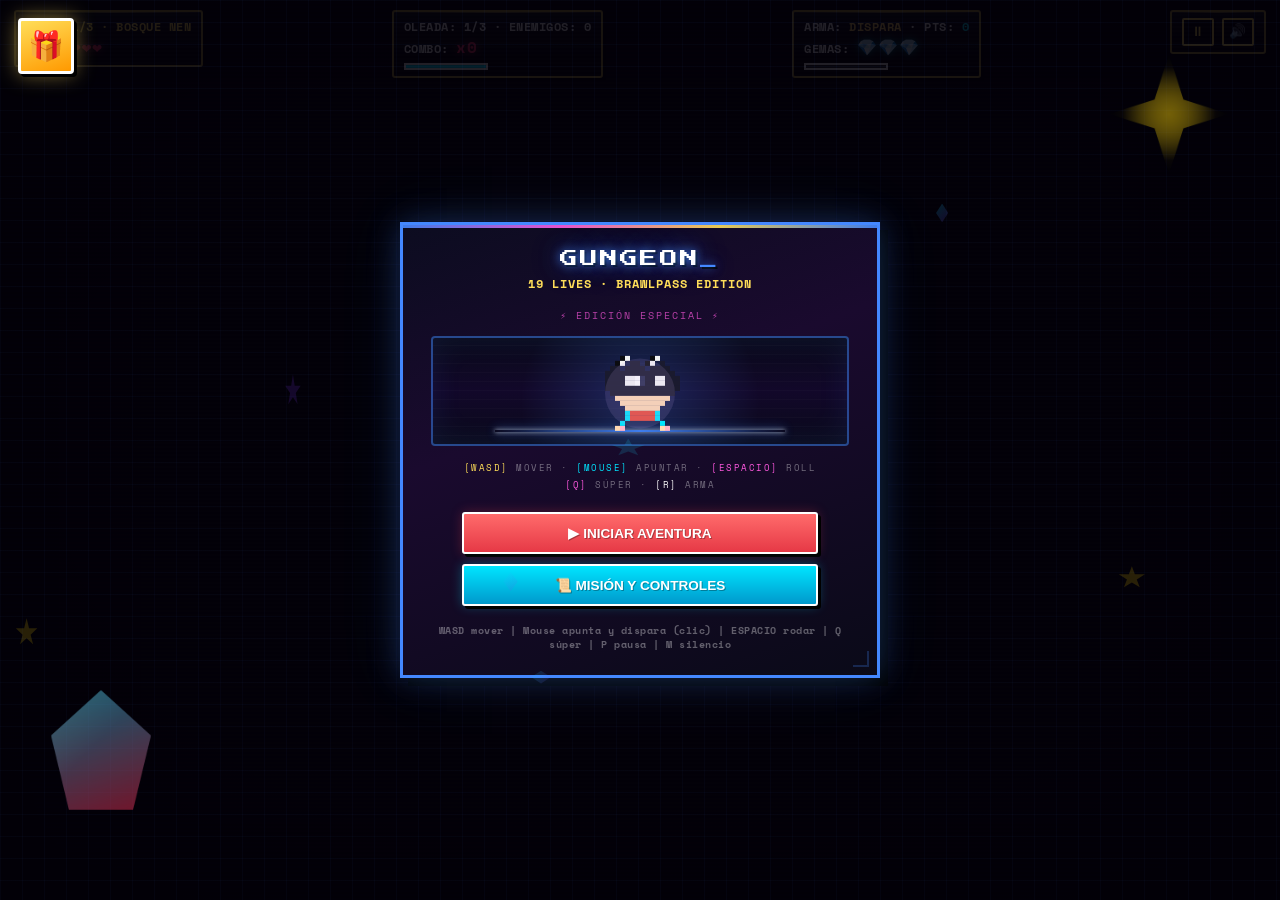
<file: gungeon_v3.html>
﻿<!DOCTYPE html>
<html lang="es">
<head>
<meta charset="UTF-8">
<link rel="icon" href="./favicon.svg" type="image/svg+xml">
<meta name="viewport" content="width=device-width, initial-scale=1.0">
<link rel="preconnect" href="https://fonts.googleapis.com">
<link rel="preconnect" href="https://fonts.gstatic.com" crossorigin>
<link href="https://fonts.googleapis.com/css2?family=Press+Start+2P&family=Space+Mono:wght@400;700&display=swap" rel="stylesheet">
<title>GUNGEON: 19 LIVES 🏐</title>
<style>
* { box-sizing: border-box; margin: 0; padding: 0; }
body, html {
  width: 100%; height: 100%; overflow: hidden;
  background: #030308; touch-action: none;
  background-image:
    radial-gradient(ellipse at 30% 20%, rgba(68,136,255,0.06) 0%, transparent 50%),
    radial-gradient(ellipse at 70% 80%, rgba(255,89,228,0.04) 0%, transparent 50%),
    linear-gradient(rgba(68,136,255,0.025) 1px, transparent 1px),
    linear-gradient(90deg, rgba(68,136,255,0.025) 1px, transparent 1px);
  background-size: 100% 100%, 100% 100%, 32px 32px, 32px 32px;
  user-select: none; -webkit-user-select: none;
  font-family: 'Space Mono', 'Courier New', Courier, monospace;
}
canvas { display: block; image-rendering: pixelated; image-rendering: crisp-edges; }

#ui-layer {
  position: absolute; top: 0; left: 0; width: 100%; height: 100%;
  pointer-events: none; display: flex; flex-direction: column;
  justify-content: space-between; z-index: 10;
}

#hud { padding: 10px 14px; display: flex; justify-content: space-between; align-items: flex-start; gap: 8px; flex-wrap: wrap; }
.hud-box {
  background: linear-gradient(180deg, rgba(17,19,24,0.95), rgba(0,0,0,0.98));
  border: 2px solid rgba(255,222,89,0.7);
  box-shadow: 3px 3px 0 #000, inset 0 1px 0 rgba(255,255,255,0.08);
  padding: 6px 10px; color: #fff; font-weight: bold; font-size: 0.72rem; letter-spacing: 0.5px;
  position: relative; overflow: hidden; border-radius: 3px;
  backdrop-filter: blur(4px);
}
.hud-box::after {
  content: ''; position: absolute; inset: 0; pointer-events: none;
  background: repeating-linear-gradient(to bottom, transparent 0 2px, rgba(255,255,255,0.03) 2px 4px);
}
.hud-box::before {
  content: ''; position: absolute; top: 0; left: 0; right: 0; height: 1px;
  background: linear-gradient(90deg, transparent, rgba(255,222,89,0.4), transparent);
  pointer-events: none;
}
.hearts { color: #ff3366; font-size: 1rem; letter-spacing: 1px; text-shadow: 0 0 8px rgba(255,51,102,0.55); }
.gems { color: #00e5ff; font-size: 1rem; letter-spacing: 1px; text-shadow: 0 0 8px rgba(0,229,255,0.55); }
#dash-bar-wrap { width: 84px; height: 7px; background: #222; border: 2px solid #fff; margin-top: 4px; }
#dash-bar-fill { height: 100%; background: #00e5ff; width: 100%; transition: width 0.05s linear; }
#super-bar-wrap { width: 84px; height: 7px; background: #222; border: 2px solid #fff; margin-top: 4px; }
#super-bar-fill { height: 100%; background: #ff59e0; width: 0%; transition: width 0.1s linear; }

#wave-banner {
  position: absolute; top: 38%; left: 50%; transform: translate(-50%, -50%) scale(0.8);
  background: linear-gradient(180deg, rgba(0,0,0,0.95), rgba(10,5,20,0.98));
  border: 2px solid #ffde59; box-shadow: 0 0 30px rgba(255,222,89,0.4), 6px 6px 0 #000;
  padding: 14px 32px; color: #ffde59; font-size: 1.2rem; font-weight: bold;
  text-align: center; z-index: 30; opacity: 0; pointer-events: none;
  transition: opacity 0.3s, transform 0.3s;
  text-shadow: 0 0 12px rgba(255,222,89,0.6), 2px 2px 0 #000;
  border-radius: 3px;
}
#wave-banner.show { opacity: 1; transform: translate(-50%, -50%) scale(1); }
#wave-banner .sub { font-size: 0.65rem; color: rgba(255,255,255,0.7); margin-top: 6px; letter-spacing: 1.5px; }
#wave-banner::before {
  content: ''; position: absolute; inset: 0; pointer-events: none;
  background: repeating-linear-gradient(to bottom, transparent 0 2px, rgba(255,255,255,0.04) 2px 4px);
}
#wave-banner::after {
  content: ''; position: absolute; top: 4px; left: 4px; right: 4px; bottom: 4px; pointer-events: none;
  border: 1px solid rgba(255,222,89,0.2);
}

#super-banner {
  position: absolute; top: 20%; left: 50%; transform: translate(-50%,-50%) scale(0.7);
  color: #ff59e0; font-size: 1.5rem; font-weight: bold;
  text-shadow: 0 0 20px rgba(255,89,224,0.8), 0 0 40px rgba(255,89,224,0.4), 3px 3px 0 #000;
  z-index: 31; opacity: 0; pointer-events: none; transition: opacity 0.25s, transform 0.25s;
  white-space: nowrap;
}
#super-banner.show { opacity: 1; transform: translate(-50%,-50%) scale(1); }

#powerup-banner {
  position: absolute; top: 30%; left: 50%; transform: translate(-50%,-50%) scale(0.7);
  color: #ffd166; font-size: 1.2rem; font-weight: bold;
  text-shadow: 0 0 18px rgba(255,209,102,0.8), 0 0 36px rgba(255,209,102,0.4), 3px 3px 0 #000;
  z-index: 31; opacity: 0; pointer-events: none; transition: opacity 0.25s, transform 0.25s;
  white-space: nowrap;
}
#powerup-banner.show { opacity: 1; transform: translate(-50%,-50%) scale(1); }

#rotate-device-overlay {
  position: fixed; top: 0; left: 0; width: 100vw; height: 100vh;
  background: linear-gradient(160deg, #1a0a2e, #0a0a1a);
  border: 3px solid #ff5757; z-index: 999;
  display: none; flex-direction: column; justify-content: center; align-items: center;
  color: #fff; text-align: center; padding: 20px;
}
#rotate-device-overlay h1 { font-size: 1.6rem; margin-bottom: 10px; color: #ff5757; text-shadow: 0 0 20px rgba(255,87,87,0.5); }

.overlay-center {
  position: absolute; top: 0; left: 0; width: 100%; height: 100%;
  display: flex; justify-content: center; align-items: center;
  background-color: rgba(3,1,8,0.88);
  background-image:
    repeating-linear-gradient(to bottom, transparent 0 3px, rgba(255,255,255,0.015) 3px 4px),
    linear-gradient(135deg, transparent 0 49%, rgba(68,136,255,0.04) 49% 51%, transparent 51% 100%);
  background-size: 100% 100%, 28px 28px;
  z-index: 20;
}
.neo-box {
  pointer-events: auto;
  background: linear-gradient(160deg, #0c0c20, #1a0a2e 40%, #0a0a18);
  border: 3px solid #4488ff;
  box-shadow:
    0 0 30px rgba(68,136,255,0.25),
    0 0 60px rgba(68,136,255,0.1),
    8px 8px 0 #000;
  padding: 24px 28px; text-align: center; max-width: 92%; width: 480px; max-height: 90vh; overflow-y: auto;
  position: relative;
  animation: modalPop 0.35s cubic-bezier(0.2, 1.6, 0.4, 1);
}
.neo-box::-webkit-scrollbar { width: 4px; }
.neo-box::-webkit-scrollbar-track { background: #0a0a18; }
.neo-box::-webkit-scrollbar-thumb { background: #4488ff; border-radius: 2px; }
@keyframes modalPop {
  0% { transform: scale(0.6) translateY(24px); opacity: 0; }
  100% { transform: scale(1) translateY(0); opacity: 1; }
}
.neo-box h2 {
  font-family: 'Press Start 2P', 'Space Mono', monospace;
  font-size: 0.85rem; text-transform: uppercase; letter-spacing: 1.5px; line-height: 1.7;
  border-bottom: 2px solid rgba(68,136,255,0.4); padding-bottom: 12px; margin-bottom: 10px;
  text-shadow: 0 0 12px rgba(68,136,255,0.5);
  color: #fff;
}
.neo-box::before {
  content: ''; position: absolute; top: 0; left: 0; right: 0; height: 3px; pointer-events: none;
  background: linear-gradient(90deg, #4488ff, #ff59e0, #ffde59, #4488ff);
  opacity: 0.9;
}
.neo-box::after {
  content: ''; position: absolute; bottom: 8px; right: 8px; width: 14px; height: 14px; pointer-events: none;
  border-bottom: 2px solid rgba(68,136,255,0.4); border-right: 2px solid rgba(68,136,255,0.4); opacity: 0.6;
}
.game-title {
  font-family: 'Press Start 2P', 'Space Mono', monospace;
  font-size: 1.1rem; margin-bottom: 8px; text-transform: uppercase; color: #fff;
  letter-spacing: 2px;
  text-shadow:
    0 0 10px rgba(68,136,255,0.8),
    0 0 20px rgba(68,136,255,0.5),
    0 0 40px rgba(68,136,255,0.3),
    2px 2px 0 #000;
  animation: titleShimmer 4s ease-in-out infinite;
}
#main-menu .game-title::after { content: '_'; animation: caretBlink 1.1s steps(1) infinite; color: #4488ff; }
@keyframes caretBlink { 50% { opacity: 0; } }
@keyframes titleShimmer {
  0%, 100% { letter-spacing: 2px; text-shadow: 0 0 10px rgba(68,136,255,0.8), 0 0 20px rgba(68,136,255,0.5), 2px 2px 0 #000; }
  50% { letter-spacing: 4px; text-shadow: 0 0 15px rgba(68,136,255,1), 0 0 30px rgba(68,136,255,0.7), 0 0 50px rgba(255,89,228,0.4), 2px 2px 0 #000; }
}
.game-subtitle { font-size: 0.75rem; margin-bottom: 16px; font-weight: bold; color: #ffde59; letter-spacing: 1px; }

.neo-btn {
  background: linear-gradient(180deg, #ff6b6b, #e63946);
  color: #fff; border: 2px solid #fff; box-shadow: 3px 3px 0 #000, 0 0 12px rgba(230,57,70,0.3);
  padding: 11px 18px; font-weight: bold; font-size: 0.85rem; cursor: pointer;
  margin: 5px; display: inline-block; width: 85%; transition: all 0.15s ease;
  position: relative; overflow: hidden; border-radius: 3px;
  text-shadow: 1px 1px 0 rgba(0,0,0,0.3);
}
.neo-btn::after {
  content: ''; position: absolute; top: 0; left: -60%; width: 40%; height: 100%;
  background: linear-gradient(105deg, transparent, rgba(255,255,255,0.4), transparent);
  transform: skewX(-20deg); transition: left 0.4s ease; pointer-events: none;
}
.neo-btn:hover { transform: translateY(-2px); box-shadow: 3px 5px 0 #000, 0 0 20px rgba(230,57,70,0.5); filter: brightness(1.1); }
.neo-btn:hover::after { left: 140%; }
.neo-btn:active { transform: translateY(2px); box-shadow: 1px 1px 0 #000; }
.neo-btn.alt {
  background: linear-gradient(180deg, #00e5ff, #0099cc);
  box-shadow: 3px 3px 0 #000, 0 0 12px rgba(0,229,255,0.3);
}
.neo-btn.alt:hover { box-shadow: 3px 5px 0 #000, 0 0 20px rgba(0,229,255,0.5); }
.neo-btn.super {
  background: linear-gradient(180deg, #ff59e0, #cc33aa);
  box-shadow: 3px 3px 0 #000, 0 0 12px rgba(255,89,224,0.3);
}
.neo-btn:focus-visible { outline: 2px solid #fff; outline-offset: 3px; }

.char-preview {
  width: 100%; height: 110px; display: flex; align-items: center; justify-content: center;
  background: linear-gradient(180deg, #0a0a1a 0%, #12082a 50%, #0a0a1a 100%);
  border: 2px solid rgba(68,136,255,0.5); margin-bottom: 14px;
  position: relative; overflow: hidden; border-radius: 4px;
  box-shadow: inset 0 0 30px rgba(68,136,255,0.1);
}
.char-preview::before {
  content: ''; position: absolute; inset: 0; pointer-events: none;
  background:
    radial-gradient(circle at 50% 60%, rgba(68,136,255,0.25), transparent 55%),
    repeating-linear-gradient(0deg, transparent 0 8px, rgba(255,255,255,0.02) 8px 9px);
}
.char-preview::after {
  content: ''; position: absolute; bottom: 12px; left: 15%; right: 15%; height: 2px;
  background: linear-gradient(90deg, transparent, #4488ff, transparent);
  box-shadow: 0 0 12px #4488ff, 0 0 4px #fff; opacity: 0.9;
  pointer-events: none;
}
.char-preview canvas { position: relative; z-index: 2; }

#menuCharCanvas { image-rendering: pixelated; image-rendering: crisp-edges; }
.menu-pixel-border {
  border: 3px solid #ffde59;
  box-shadow: 4px 4px 0 #000;
  image-rendering: pixelated;
}
#game-frame {
  position: fixed; inset: 0; z-index: 0;
  background: #05030a;
}
#gameCanvas { display: block; width: 100%; height: 100%; }
body.arcade #game-frame {
  inset: 0;
  margin: 0;
  width: 100%;
  height: 100%;
  aspect-ratio: auto;
  border: 3px solid #1b1d38;
  border-radius: 0;
  box-shadow: 0 0 0 2px rgba(255,222,89,0.3), 0 0 0 6px #0a0a18, inset 0 0 0 2px rgba(255,255,255,0.06);
  overflow: hidden;
}
#touch-controls {
  position: absolute; bottom: 0; left: 0; width: 100%; height: 100%;
  pointer-events: none; display: none; z-index: 15;
}
.joy-base {
  position: absolute; bottom: 14px; width: 96px; height: 96px;
  background: rgba(0,0,0,0.12); border: 2px solid rgba(255,222,89,0.28); border-radius: 50%;
  pointer-events: auto;
}
#joystick-move-base { left: 14px; border-color: rgba(255,222,89,0.35); }
#joystick-aim-base { right: 14px; border-color: rgba(0,229,255,0.35); }
.joy-stick {
  position: absolute; top: 28px; left: 28px; width: 40px; height: 40px;
  border-radius: 50%; border: 2px solid rgba(0,0,0,0.55);
  box-shadow: 0 0 8px rgba(255,222,89,0.25);
}
#joystick-move-stick { background: rgba(255,222,89,0.75); }
#joystick-aim-stick { background: rgba(0,229,255,0.75); }

.touch-btn {
  position: absolute; pointer-events: auto; border-radius: 50%;
  border: 1.5px solid rgba(255,255,255,0.22); box-shadow: 2px 2px 0 rgba(0,0,0,0.5);
  display: flex; justify-content: center; align-items: center; font-weight: bold;
  color: #fff; touch-action: none; text-align: center; line-height: 1.1;
  text-shadow: 1px 1px 0 rgba(0,0,0,0.5); letter-spacing: 0.5px;
}
.touch-btn.pressed { filter: brightness(1.4); transform: scale(0.93); }
#btn-touch-dash { right: 128px; bottom: 44px; width: 50px; height: 50px; background: rgba(0,229,255,0.55); font-size: 0.6rem; }
#btn-touch-super { right: 128px; bottom: 116px; width: 60px; height: 60px; background: rgba(255,89,224,0.55); font-size: 0.6rem; box-shadow: 2px 2px 0 rgba(0,0,0,0.5), 0 0 12px rgba(255,89,224,0.4); }
#btn-touch-super.ready { animation: superPulse 1s infinite; }
@keyframes superPulse { 0%,100%{ box-shadow: 2px 2px 0 rgba(0,0,0,0.5), 0 0 8px rgba(255,89,224,0.4);} 50%{ box-shadow: 2px 2px 0 rgba(0,0,0,0.5), 0 0 20px rgba(255,89,224,0.7);} }
#btn-touch-weapon { right: 192px; bottom: 80px; width: 50px; height: 50px; background: rgba(255,209,102,0.55); font-size: 0.58rem; }

.hidden { display: none !important; }.hud-btn {
  pointer-events: auto; background: rgba(0,0,0,0.8); color: #ffde59; border: 2px solid #ffde59;
  box-shadow: 2px 2px 0 #000; width: 32px; height: 28px; font-size: 0.85rem;
  cursor: pointer; line-height: 1; padding: 0; transition: all 0.12s ease;
  border-radius: 2px;
}
.hud-btn:hover { background: #ffde59; color: #000; transform: translateY(-1px); box-shadow: 2px 3px 0 #000; }
.hud-btn:active { transform: translate(1px, 1px); box-shadow: 1px 1px 0 #000; }

.hearts, .gems { display: inline-block; }
.hud-box .hearts.hud-flash, .hud-box .gems.hud-flash { animation: hudFlash 0.45s ease; }
@keyframes hudFlash { 0% { transform: scale(1.4); filter: brightness(1.9); } 100% { transform: scale(1); filter: brightness(1); } }

/* botón flotante del cofre en la pantalla de menú */
.gift-menu-btn {
  position: absolute; top: 18px; left: 18px; z-index: 40;
  width: 56px; height: 56px; font-size: 1.8rem; line-height: 1;
  background: linear-gradient(160deg, #ffde59, #ff9900);
  border: 3px solid #fff; border-radius: 4px;
  box-shadow: 3px 3px 0 #000, 0 0 20px rgba(255,222,89,0.5);
  cursor: pointer; display: flex; align-items: center; justify-content: center;
  transition: all 0.15s ease;
}
.gift-menu-btn:hover { transform: translate(-2px,-2px) rotate(-8deg); box-shadow: 5px 5px 0 #000, 0 0 30px rgba(255,222,89,0.8); }
.gift-menu-btn:active { transform: translate(2px,2px); box-shadow: 1px 1px 0 #000; }
.gift-menu-btn:focus-visible { outline: 2px solid #00e5ff; outline-offset: 3px; }

/* partículas flotantes del menú principal */
.menu-particles { position: absolute; inset: 0; pointer-events: none; z-index: 0; }
.menu-particles span {
  position: absolute; left: var(--x); top: var(--y); width: 4px; height: 4px;
  background: #4488ff; box-shadow: 0 0 8px #4488ff, 0 0 16px rgba(68,136,255,0.5); opacity: 0;
  animation: menuDrift 7s linear infinite; animation-delay: var(--d);
}
.menu-particles span:nth-child(3n) { background: #ffde59; box-shadow: 0 0 8px #ffde59, 0 0 16px rgba(255,222,89,0.5); }
.menu-particles span:nth-child(3n+1) { background: #ff59e0; box-shadow: 0 0 8px #ff59e0, 0 0 16px rgba(255,89,224,0.5); }
@keyframes menuDrift {
  0% { transform: translateY(0) translateX(0); opacity: 0; }
  10% { opacity: 1; }
  90% { opacity: 0.4; }
  100% { transform: translateY(-180px) translateX(30px); opacity: 0; }
}
#main-menu .neo-box { position: relative; z-index: 2; }

/* viñeta CRT + scanline sobre el canvas, sin tapar el HUD */
#crt-vignette {
  position: absolute; top: 0; left: 0; width: 100%; height: 100%;
  pointer-events: none; z-index: 8;
  background:
    radial-gradient(ellipse at center, transparent 50%, rgba(0,0,0,0.5) 100%),
    repeating-linear-gradient(to bottom, transparent 0 2px, rgba(255,255,255,0.025) 2px 4px);
  box-shadow: inset 0 0 100px 30px rgba(0,0,0,0.4);
  animation: crtFlicker 8s infinite steps(1);
}
@keyframes crtFlicker {
  0%, 100% { opacity: 1; }
  7% { opacity: 0.97; }
  9% { opacity: 1; }
  54% { opacity: 0.98; }
  56% { opacity: 1; }
  83% { opacity: 0.985; }
  85% { opacity: 1; }
}

#combo-display.combo-hot { color: #ffde59; text-shadow: 0 0 8px #ffde59; animation: comboPop 0.2s ease; }
@keyframes comboPop { 0% { transform: scale(1.6); } 100% { transform: scale(1); } }

#low-hp-vignette {
  position: absolute; inset: 0; pointer-events: none; z-index: 9;
  box-shadow: inset 0 0 90px 24px rgba(255,0,60,0.0);
  transition: box-shadow 0.3s ease;
}
#low-hp-vignette.active { box-shadow: inset 0 0 90px 24px rgba(255,0,60,0.45); animation: lowHpPulse 0.9s ease-in-out infinite; }
@keyframes lowHpPulse { 0%,100% { opacity: 0.7; } 50% { opacity: 1; } }
@media (prefers-reduced-motion: reduce){
  .game-title, .hud-box .hearts.hud-flash, .hud-box .gems.hud-flash { animation: none !important; }
}
@keyframes subtlePulse {
  0%, 100% { opacity: 0.7; }
  50% { opacity: 1; }
}
/* ===== Cupones de victoria (animación de revelado) ===== */
.coupon-card {
  display: flex; align-items: center; gap: 10px; text-align: left;
  background: linear-gradient(135deg, rgba(124,194,66,0.14), rgba(0,0,0,0.35));
  border: 2px solid #7cc242; border-radius: 3px; padding: 8px 10px; margin: 8px 0;
  opacity: 0; transform: translateY(20px) scale(0.85) rotate(-3deg);
  animation: couponReveal 0.55s cubic-bezier(0.2, 1.4, 0.4, 1) both;
  box-shadow: 2px 2px 0 rgba(0,0,0,0.55), 0 0 12px rgba(124,194,66,0.12);
  position: relative; overflow: hidden;
}
.coupon-card::after {
  content: ''; position: absolute; top: 0; left: -60%; width: 40%; height: 100%;
  background: linear-gradient(105deg, transparent, rgba(255,255,255,0.22), transparent);
  transform: skewX(-20deg);
  animation: couponShine 1.4s ease-in-out infinite;
}
@keyframes couponReveal { to { opacity: 1; transform: translateY(0) scale(1) rotate(0deg); } }
@keyframes couponShine {
  0% { left: -60%; }
  55% { left: 140%; }
  100% { left: 140%; }
}
.coupon-icon { font-size: 1.5rem; text-shadow: 0 0 10px rgba(255,255,255,0.4); }
.coupon-title { font-size: 0.66rem; font-weight: bold; color: #7cc242; text-transform: uppercase; letter-spacing: 1px; }
.coupon-sub { font-size: 0.6rem; color: rgba(255,255,255,0.78); }
.coupon-check {
  margin-left: auto; color: #ffde59; font-weight: 900; font-size: 1.1rem;
  text-shadow: 0 0 8px rgba(255,222,89,0.8);
}
@keyframes victoryConfetti {
  0% { opacity: 1; transform: translate(0, 0) rotate(0deg) scale(1); }
  100% { opacity: 0; transform: translate(var(--cx), var(--cy)) rotate(720deg) scale(0.4); }
}
/* ===== Decoración arcade Brawl Stars (100% CSS, sin imágenes) ===== */
.brawl-art-1, .brawl-art-2 {
  position: fixed; pointer-events: none; z-index: 5; opacity: 0.45; will-change: transform;
}
.brawl-art-1 {
  top: 6%; right: 4%; width: 120px; height: 120px;
  background: radial-gradient(circle, #ffd60a 0%, transparent 55%);
  clip-path: polygon(50% 0%, 62% 38%, 100% 50%, 62% 62%, 50% 100%, 38% 62%, 0% 50%, 38% 38%);
  filter: drop-shadow(0 0 12px rgba(255,214,10,0.8));
  animation: gungeonArtSpin 14s linear infinite;
}
.brawl-art-2 {
  bottom: 10%; left: 4%; width: 100px; height: 120px;
  background: linear-gradient(135deg, rgba(255,255,255,0.4) 0%, transparent 45%), linear-gradient(160deg, #17d4ff, #ff2d55);
  clip-path: polygon(50% 0%, 100% 38%, 82% 100%, 18% 100%, 0% 38%);
  filter: drop-shadow(0 0 14px rgba(23,212,255,0.8));
  animation: gungeonGemFloat 4.5s ease-in-out infinite;
}
@keyframes gungeonArtSpin {
  from { transform: rotate(0deg) scale(1); }
  50% { transform: rotate(180deg) scale(1.12); }
  to { transform: rotate(360deg) scale(1); }
}
@keyframes gungeonGemFloat {
  0%, 100% { transform: translateY(0) scale(1); }
  50% { transform: translateY(-18px) scale(1.05); }
}
/* ===== Ajustes para móvil (pantalla horizontal pequeña) ===== */
@media (orientation: landscape) and (max-height: 560px) {
  .overlay-center .neo-box { padding: 12px 14px; max-height: 97vh; }
  .neo-box h2 { font-size: 0.68rem; }
  .game-title { font-size: 0.8rem; }
  .game-subtitle { font-size: 0.55rem; margin-bottom: 8px; }
  .neo-btn { padding: 8px 12px; font-size: 0.68rem; margin: 4px; }
  .char-preview { height: 54px; margin-bottom: 8px; }
  #menuCharCanvas { height: 54px; width: auto; }
  #menu-controls { display: none; }
  #controls-hint { margin-top: 8px !important; }
  #lore-modal .neo-box p { font-size: 0.6rem !important; line-height: 1.55; }

  #hud { padding: 6px 10px; gap: 5px; }
  .hud-box { font-size: 0.56rem; padding: 4px 7px; border-width: 1px; }
  .hud-box .hearts, .hud-box .gems { font-size: 0.78rem; }
  #dash-bar-wrap, #super-bar-wrap { width: 52px; height: 5px; }

  #wave-banner { font-size: 0.9rem; padding: 10px 20px; }
  #super-banner { font-size: 1.1rem; }
  #powerup-banner { font-size: 0.9rem; }
}

</style>
</head>
<body>

<div id="rotate-device-overlay">
  <h1>🔄 GIRO REQUERIDO 🔄</h1>
  <p><b>Por favor, gira tu celular horizontalmente</b> para disfrutar la experiencia arcade completa.</p>
</div>

<!-- Artwork decorative elements for Brawl Stars theme -->
<div class="brawl-art-1" aria-hidden="true"></div>
<div class="brawl-art-2" aria-hidden="true"></div>

<div id="game-frame">
<canvas id="gameCanvas"></canvas>

<div id="crt-vignette" aria-hidden="true"></div>

<div id="ui-layer">
  <div id="hud">
    <div class="hud-box">
      SALA: <span id="zone-display" style="color:#ffde59;">1/3 · BOSQUE NEN</span><br>
      VIDA: <span id="hp-display" class="hearts">❤️❤️❤️</span>
    </div>
    <div class="hud-box">
      OLEADA: <span id="wave-display">1/3</span> · ENEMIGOS: <span id="enemy-count">0</span><br>
      COMBO: <span id="combo-display" class="hearts">x0</span>
      <div id="dash-bar-wrap"><div id="dash-bar-fill"></div></div>
    </div>
    <div class="hud-box">
      ARMA: <span id="weapon-display" style="color:#ffd166;">DISPARA</span> · PTS: <span id="score-display" style="color:#00e5ff;">0</span><br>
      GEMAS: <span id="gem-display" class="gems">💎💎💎</span>
      <div id="super-bar-wrap"><div id="super-bar-fill"></div></div>
    </div>
    <div class="hud-box" style="display:flex; gap:8px; align-items:center;">
      <button class="hud-btn" id="btn-pause" aria-label="Pausa">⏸</button>
      <button class="hud-btn" id="btn-mute" aria-label="Sonido">🔊</button>
    </div>
    <div id="boss-hud" class="hud-box hidden" style="border-color:#ff3366;color:#ff3366;">
      <span id="boss-name">MEGA CAJA</span>: <span id="boss-hp" style="font-weight:900;">100%</span>
    </div>
  </div>

  <div id="wave-banner"></div>
  <div id="super-banner">⚡ ¡SÚPER ACTIVADO! ⚡</div>
  <div id="powerup-banner"></div>

  <div id="main-menu" class="overlay-center" style="background-image:linear-gradient(rgba(68,136,255,0.03) 1px,transparent 1px),linear-gradient(90deg,rgba(68,136,255,0.03) 1px,transparent 1px);background-size:22px 22px;overflow:hidden;">
    <div class="menu-particles" aria-hidden="true">
      <span style="--x:12%;--y:20%;--d:0s;"></span><span style="--x:80%;--y:14%;--d:1.1s;"></span><span style="--x:24%;--y:70%;--d:2.2s;"></span><span style="--x:68%;--y:78%;--d:0.6s;"></span><span style="--x:45%;--y:8%;--d:1.7s;"></span><span style="--x:90%;--y:52%;--d:2.8s;"></span><span style="--x:8%;--y:44%;--d:1.4s;"></span><span style="--x:56%;--y:88%;--d:0.3s;"></span><span style="--x:33%;--y:34%;--d:2.5s;"></span><span style="--x:72%;--y:36%;--d:3.1s;"></span>
    </div>
    <button type="button" class="gift-menu-btn" id="btn-gift-menu" onclick="goBackHome()" aria-label="Volver al cofre">🎁</button>
    <div class="neo-box">
      <div class="game-title">GUNGEON</div>
      <div class="game-subtitle">19 LIVES · BRAWLPASS EDITION</div>
      <div style="font-size:0.6rem; color:rgba(255,89,224,0.7); letter-spacing:2px; margin-bottom:14px; text-transform:uppercase; animation: subtlePulse 3s ease-in-out infinite;">⚡ EDICIÓN ESPECIAL ⚡</div>
      <div class="char-preview"><canvas id="menuCharCanvas" width="140" height="110"></canvas></div>
      <div id="menu-controls" style="margin:10px 0 14px; font-size:0.58rem; color:rgba(255,255,255,0.4); letter-spacing:1.5px; line-height:1.8;">
        <span style="color:#ffde59;">[WASD]</span> MOVER · <span style="color:#00e5ff;">[MOUSE]</span> APUNTAR · <span style="color:#ff59e0;">[ESPACIO]</span> ROLL<br>
        <span style="color:#ff59e0;">[Q]</span> SÚPER · <span style="color:#fff;">[R]</span> ARMA
      </div>
      <button class="neo-btn" id="btn-play">▶ INICIAR AVENTURA</button>
      <button class="neo-btn alt" id="btn-lore">📜 MISIÓN Y CONTROLES</button>
      <div id="controls-hint" style="margin-top:12px; font-size:0.6rem; font-weight:bold; color:rgba(255,255,255,0.35); letter-spacing:0.5px;"></div>
    </div>
  </div>

  <div id="lore-modal" class="overlay-center hidden">
    <div class="neo-box">
      <h2>Misión del Multiverso 🌌</h2>
      <p style="margin:14px 0; font-size:0.72rem; line-height:1.7; text-align:left; color:rgba(255,255,255,0.85);">
        Atraviesa 3 salas — <b style="color:#7cc242;">Nen Forest</b> (Hormigas Quimera + Rey Meruem), <b style="color:#00e5ff;">Cyber District</b> (Cyberpsicópatas + Adam Smasher) y el <b style="color:#ff3366;">Core Gungeon</b> (Bullet Kin + The Lich) — limpiando oleadas y un mini-boss antes del jefe final.<br><br>
        🕹️ <b style="color:#ffde59;">Joystick izquierdo:</b> moverte.<br>
        🎯 <b style="color:#00e5ff;">Joystick derecho:</b> mantén presionado para apuntar y disparar.<br>
        💠 <b style="color:#00e5ff;">ROLL</b> (Espacio / botón cyan): esquiva con invencibilidad breve.<br>
        ⚡ <b style="color:#ff59e0;">SÚPER</b> (Q / botón rosa): junta 3 gemas 💎 y gira con cadenas, invencible 8s.<br>
        🔄 <b style="color:#fff;">R</b> Cambiar arma: DISPARA → RAPIDO → TRIPLE → ESCOPETA.
      </p>
      <button class="neo-btn" id="btn-close-lore">¡ENTENDIDO!</button>
    </div>
  </div>

  <div id="victory-modal" class="overlay-center hidden">
    <div class="neo-box" style="background:linear-gradient(160deg,#0a1a0a,#1a2e0a);border-color:#7cc242;box-shadow:0 0 30px rgba(124,194,66,0.3), 8px 8px 0 #000;">
      <h2 style="color:#7cc242;">🏆 ¡VICTORIA! 🏆</h2>
      <p style="margin:12px 0; font-size:0.8rem; font-weight:bold; color:#fff; line-height:1.6;">
        "Si existieran 19 vidas, en las 19 te volvería a elegir." 🎬✨
      </p>
      <div id="coupon-stack" style="background:rgba(0,0,0,0.4); border:2px solid rgba(124,194,66,0.4); padding:12px; margin:12px 0; font-size:0.72rem; text-align:left; color:#fff; border-radius:3px; position:relative; overflow:hidden;">
        <b style="color:#7cc242;">🎁 VALES DESBLOQUEADOS:</b>
      </div>
      <button class="neo-btn" onclick="location.reload()">🔄 JUGAR DE NUEVO</button>
      <button class="neo-btn alt" onclick="goBackHome()">🎁 VOLVER AL COFRE</button>
    </div>
  </div>

  <div id="gameover-modal" class="overlay-center hidden">
    <div class="neo-box" style="background:linear-gradient(160deg,#1a0a0a,#2e0a0a);border-color:#ff5757;box-shadow:0 0 30px rgba(255,87,87,0.3), 8px 8px 0 #000;">
      <h2 style="color:#ff5757;">💀 SIN VIDAS 💀</h2>
      <p style="margin:12px 0; font-size:0.8rem; font-weight:bold; color:#fff;">Llegaste hasta la sala <span id="final-zone" style="color:#ffde59;">1</span>. ¡Vuelve a intentarlo!</p>
      <button class="neo-btn" onclick="location.reload()">🔄 REINTENTAR</button>
      <button class="neo-btn alt" onclick="goBackHome()">🎁 VOLVER AL COFRE</button>
    </div>
  </div>

  <div id="pause-modal" class="overlay-center hidden">
    <div class="neo-box" style="background:linear-gradient(160deg,#0a0a1a,#0a1a2e);border-color:#00e5ff;box-shadow:0 0 30px rgba(0,229,255,0.3), 8px 8px 0 #000;">
      <h2 style="color:#00e5ff;">⏸ PAUSA</h2>
      <p style="margin:12px 0; font-size:0.8rem; font-weight:bold; color:#fff;">El cofre sigue esperándote.</p>
      <button class="neo-btn" id="btn-resume">▶ CONTINUAR</button>
      <button class="neo-btn alt" onclick="location.reload()">🔄 REINICIAR</button>
    </div>
  </div>

  <div id="low-hp-vignette" aria-hidden="true"></div>

  <div id="touch-controls">
    <div id="joystick-aim-base" class="joy-base"><div id="joystick-aim-stick" class="joy-stick"></div></div>
    <div id="joystick-move-base" class="joy-base"><div id="joystick-move-stick" class="joy-stick"></div></div>
    <div id="btn-touch-dash" class="touch-btn">ROLL</div>
    <div id="btn-touch-super" class="touch-btn">SÚPER</div>
    <div id="btn-touch-weapon" class="touch-btn">ARMA</div>
  </div>
</div>
</div>

<script>
// =========================================================================
// 1. DETECCIÓN Y PANTALLA
// =========================================================================
const canvas = document.getElementById('gameCanvas');
const ctx = canvas.getContext('2d');

let isGameRunning = false; // declarado aquí para evitar TDZ en el preview del menú

const isMobile = ('ontouchstart' in window) || (navigator.maxTouchPoints > 0);
const touchControls = document.getElementById('touch-controls');
const controlsHint = document.getElementById('controls-hint');
const rotateOverlay = document.getElementById('rotate-device-overlay');

if (isMobile) {
  touchControls.style.display = 'block';
  document.body.classList.add('arcade');
  controlsHint.innerText = "IZQUIERDA: moverte · DERECHA: apuntar/disparar · Botones de acción a la derecha";
} else {
  controlsHint.innerText = "WASD mover | Mouse apunta y dispara (clic) | ESPACIO rodar | Q súper | P pausa | M silencio";
}

function checkOrientation() {
  rotateOverlay.style.display = (isMobile && window.innerHeight > window.innerWidth) ? 'flex' : 'none';
}
function resize() {
  const frame = document.getElementById('game-frame');
  canvas.width = frame ? frame.clientWidth : window.innerWidth;
  canvas.height = frame ? frame.clientHeight : window.innerHeight;
  ctx.imageSmoothingEnabled = false;
  checkOrientation();
}
window.addEventListener('resize', resize);
window.addEventListener('orientationchange', resize);
resize();

// =========================================================================
// 2. PALETA Y SPRITES
// =========================================================================
const PALETTE = {
  'B': '#0c0c10', 'S': '#ffd9b3', 'S2': '#e8b487', // piel + sombra piel
  'H': '#1a1a2e', 'H2': '#0d0d1a',                 // pelo NEGRO (Omori-inspired)
  'J': '#4fc3f7', 'J2': '#0288d1',                 // vestido cian/azul claro
  'P': '#2c2f52', 'P2': '#1b1d38',                 // shorts/leggings azul oscuro
  'W': '#f4f4f4', 'EY': '#b39ddb',                 // blanco / ojos lila/púrpura suave
  'R': '#ff3366', 'C': '#00e5ff',
  'G': '#8a8f98', 'G2': '#585d66', 'G3': '#3a3d44',
  'M': '#9b59b6', 'M2': '#6c3483',
  'O': '#ff9900', 'K': '#ffb3c6', 'Y': '#ffde59',
  'E': '#7cc242', 'E2': '#4f8a2b', 'E3': '#2e5416', // hormiga quimera
  'N': '#e74c3c', 'N2':'#a12b1c',
  'D': '#111318',
  'CH': '#c9c9c9', 'CH2': '#8a8a8a', // cadenas del súper
  'BOOT':'#ffde59',
  'BR': '#ff6b9d', 'BR2': '#ff3d7f', // brush red
  'PA': '#ffd93d', 'PA2': '#ffaa00', // paint yellow
  'BL': '#6bcbff', 'BL2': '#3d9bff', // blue paint
  'PN': '#c44dff', 'PN2': '#9b30ff', // purple paint
  'BK': '#1a1a2e', 'BK2': '#0d0d1a', // black canvas
  'WH': '#f0f0f0', // white paint
  'GR': '#888888', // gray brush handle
  'HT': '#ff4444', // heart red
  'HT2': '#cc0000', // heart dark red
  'SP': '#ffeb3b', // spark yellow
  'SP2': '#ff9800', // spark orange
  'BW': '#ff69b4', 'BW2': '#c71585', // pink bow (moño rosa)
  'CN': '#4fc3f7', 'CN2': '#0288d1', // cyan dress
  'SK': '#ffe0bd', 'SK2': '#f5cba7', // skin tone lighter
  'LP': '#b39ddb', 'LP2': '#9575cd', // lilac eyes
  'MK': '#2a1040', 'MK2': '#1a0830', // Meruem dark purple
  'MG': '#4a7c3f', 'MG2': '#2e5416', // Meruem green
  'CB': '#1a1a2e', 'CB2': '#0d0d1a', // cyber black
  'CR': '#ff0040', 'CR2': '#cc0033', // cyber red eyes
  'CL': '#b0bec5', 'CL2': '#78909c', // clone silver
  'U': '#3b2414', 'X': '#a06a2f', 'V': '#7a4a20', 'Z': '#d4a017', // MEGA CAJA (madera + oro oscuro)
};

// El personaje del menú se dibuja/animá en su propio canvas dentro de drawMenuPreview() (más abajo).


// Protagonista Omori-inspired: cabezona (cabeza grande), pelo NEGRO con moño rosa, vestido cian, ojos lila
const SPRITE_GIRL_IDLE = [
  "      BW    BW      ",
  "     BW HH BW H     ",
  "    HH HHHH HHHH    ",
  "   HHHHHHHHHHHHHH   ",
  "   HHHHWWLPHHWWHHH  ",
  "   HHHHWWLPHHWWHHH  ",
  "   HHHHHHHHHHHHHHH  ",
  "    HHHHHHHHHHHHH   ",
  "     SSSSSSSSSSS    ",
  "      SSSSSSSSS     ",
  "       SSSSSSS      ",
  "       CNNNNNC      ",
  "       CNNNNNC      ",
  "       C     C      ",
  "      SK     SK     ",
];
const SPRITE_GIRL_IDLE2 = [
  "      BW    BW      ",
  "     BW HH BW H     ",
  "    HH HHHH HHHH    ",
  "   HHHHHHHHHHHHHH   ",
  "   HHHHHHHHLPHHWHH  ",
  "   HHHHHHHHLPHHWHH  ",
  "   HHHHHHHHHHHHHHH  ",
  "    HHHHHHHHHHHHH   ",
  "     SSSSSSSSSSS    ",
  "      SSSSSSSSS     ",
  "       SSSSSSS      ",
  "      CNNNNNNC      ",
  "       CNNNNNC      ",
  "       C     C      ",
  "      SK     SK     ",
];
const SPRITE_GIRL_WALK = [
  "      BW    BW      ",
  "     BW HH BW H     ",
  "    HH HHHH HHHH    ",
  "   HHHHHHHHHHHHHH   ",
  "   HHHHWWLPHHWWHHH  ",
  "   HHHHWWLPHHWWHHH  ",
  "   HHHHHHHHHHHHHHH  ",
  "    HHHHHHHHHHHHH   ",
  "     SSSSSSSSSSS    ",
  "      SSSSSSSSS     ",
  "       SSSSSSS      ",
  "       CNNNNNC      ",
  "       CNNNNNC      ",
  "      C       C     ",
  "     SK       SK    ",
];
const SPRITE_GIRL_DASH = [
  "      BW    BW      ",
  "     BW HH BW H     ",
  "    HH HHHH HHHH    ",
  "   HHHHHHHHHHHHHH   ",
  "   HHHHWWLPHHWWHHH  ",
  "   HHHHWWLPHHWWHHH  ",
  "   HHHHHHHHHHHHHHH  ",
  "    HHHHHHHHHHHHH   ",
  "     SSSSSSSSSSS    ",
  "      SSSSSSSSS     ",
  "       SSSSSSS      ",
  "        CNNNNNC     ",
  "         CNNNNC     ",
  "          C   C     ",
  "         SK  SK     ",
];
const SPRITE_GIRL_SUPER = [
  "      BW    BW      ",
  "     BW HH BW H     ",
  "    HH HHHH HHHH    ",
  "   HHHHHHHHHHHHHH   ",
  "   HHHHWWLPHHWWHHH  ",
  "   HHHHWWLPHHWWHHH  ",
  "   HHHHHHHHHHHHHHH  ",
  "    HHHHHHHHHHHHH   ",
  "     SSSSSSSSSSS    ",
  "      SSSSSSSSS     ",
  "   C C CNNNNNC C C  ",
  "   C C CNNNNNC C C  ",
  "       C     C      ",
  "      SK     SK     ",
];
const SPRITE_GIRL_HURT = [
  "      BW    BW      ",
  "     BW HH BW H     ",
  "    HH HHHH HHHH    ",
  "   HHHHHHHHHHHHHH   ",
  "   HHHHHHHHHHHHHHH  ",
  "   HHHHHHHHLPHHWHH  ",
  "   HHHHHHHHHHHHHHH  ",
  "    HHHHHHHHHHHHH   ",
  "     SSSSSSSSSSS    ",
  "      SSSSSSSSS     ",
  "       SSSSSSS      ",
  "       CNNNNNC      ",
  "       CNNNNNC      ",
  "       C     C      ",
  "      SK     SK     ",
];
const SPRITE_GIRL_ATTACK1 = [
  "      BW    BW      ",
  "     BW HH BW H     ",
  "    HH HHHH HHHH    ",
  "   HHHHHHHHHHHHHH   ",
  "   HHHHWWLPHHWWHHH  ",
  "   HHHHWWLPHHWWHHH  ",
  "   HHHHHHHHHHHHHHH  ",
  "    HHHHHHHHHHHHH   ",
  "     SSSSSSSSSSS    ",
  "      SSSSSSSSS     ",
  "       SSSSSSS      ",
  "    CNNNNNNNNNNNC   ",
  "       CNNNNNC      ",
  "       C     C      ",
  "      SK     SK     ",
];
const SPRITE_GIRL_ATTACK2 = [
  "      BW    BW      ",
  "     BW HH BW H     ",
  "    HH HHHH HHHH    ",
  "   HHHHHHHHHHHHHH   ",
  "   HHHHWWLPHHWWHHH  ",
  "   HHHHWWLPHHWWHHH  ",
  "   HHHHHHHHHHHHHHH  ",
  "    HHHHHHHHHHHHH   ",
  "     SSSSSSSSSSS    ",
  "      SSSSSSSSS     ",
  "  CNNNNNNNNNNNNNNC  ",
  "       CNNNNNC      ",
  "       CNNNNNC      ",
  "       C     C      ",
  "      SK     SK     ",
];
const SPRITE_GIRL_DEATH = [
  "                    ",
  "      BW    BW      ",
  "     BW HH BW H     ",
  "    HH HHHH HHHH    ",
  "   HHHHHHHHHHHHHH   ",
  "   HHHLLLLLLLLLHHH  ",
  "   HHHLLLLLLLLLHHH  ",
  "    HHHHHHHHHHHHH   ",
  "     SSSSSSSSSSS    ",
  "      SSSSSSSSS     ",
  "       SSSSSSS      ",
  "       CNNNNNC      ",
  "       CNNNNNC      ",
  "      C       C     ",
  "     SK       SK    ",
];

// Hormiga Quimera (Zona 1)
const SPRITE_ANT = [
  "  E   NN   E  ",
  " BEEEEEEEEEB ",
  "BE2EEEEEEEE2EB",
  "BENEYEYEEYENE B",
  "BEEEEEEEEEEEB ",
  " BEE3EE3EE3EB ",
  " BBE3EE3EE3BB ",
  "  B  LLL  LLB  ",
  "BB  LLL LLL BB",
  " B LL  LL B ",
  "  BBB    BBB "
];
const SPRITE_ANT_SOLDIER = [
  "  NEEENN  ",
  " BEEEEEEB ",
  "BE2EEEEEE2EB",
  "BENEYEYEEYENB",
  "BEEEEEEEEEEEB",
  " BEE3EE3EE3B ",
  " BBE3EE3EE3BB ",
  " BB  LLL  BBB ",
  "BB  LLL LLLBB",
  " B LL  LL B ",
  "  BBBBBBBB  "
];
// mini-boss zona1: Reina Quimera
const SPRITE_ANTQUEEN = [
  "  EE E EE  ",
  " BEEEEEEEB ",
  "BEE2EEE2EEB",
  "BEENEYEYNEB",
  "BEEEEEEEEEB",
  " BE3EEEE3B ",
  " BE3EEEE3B ",
  "  BB    BB "
];

// Cyberpsicópata (Zona 2)
const SPRITE_PSYCHO = [
  "  BGGGGGGB  ",
  " BGGGGGGGB ",
  "BGCGGGGGCGGB",
  "BGGWEYEYWGGGB",
  "BGGGNNNNGGGB",
  "BGGGGGGGGGB ",
  " BG2GG2GG2GB ",
  " BGGGGGGGGB ",
  " BBGLLL LB ",
  "BBGLLL L BB",
  " B LL  LL B ",
  "  BB    BB  "
];
const SPRITE_PSYCHO_HEAVY = [
  "  BGGGGGGGB  ",
  " BGGGGGGGGB ",
  "BGCGGGGGGGCGGB",
  "BGGWEYEYYEWGGGB",
  "BGGGNNNNNNGGGB",
  "BGGGGGGGGGGGB ",
  " BG2GG2GG2GG2GB ",
  " BGGGGGGGGGGB ",
  " BBGLLLL LB ",
  "BBGLLLL L BB",
  " B LL  LL B ",
  "  BBBBBBBB  "
];
// mini-boss zona2: Centinela Cyber
const SPRITE_MINIBOSS2 = [
  "  BGGGGGGB  ",
  " BGCGGGGCGB ",
  " BGGWWWWGGB ",
  " BGGCGGCGGB ",
  " BGGGGGGGGB ",
  "  BGNGGNGB  ",
  "  BB    BB  ",
  " BB      BB "
];

// Clon de Brawl (Zona 3)
const SPRITE_BRAWLCLONE = [
  "  SSSSSSSS  ",
  " SSSSSSSSSS ",
  "SBOOOOOOOOOBS",
  "SBOOWEYYEWOBS",
  "SBOOOOOOOOOOS",
  "SBONNNNNNNOS ",
  " SSOOOOOOSS ",
  " SBBBBBBBBS ",
  "SBGLLL L BS",
  " BBGLLL L BB",
  "  B LL  LL B ",
  "   BBBBBB   "
];
const SPRITE_BRAWLCLONE_HEAVY = [
  "  SSSSSSSS  ",
  " SSSSSSSSSS ",
  "SBOOOOOOOOOBS",
  "SBOOWEYYEWOBS",
  "SBOOOOOOOOOOS",
  "SBONNNNNNNOS ",
  " SSOOOOOOSS ",
  " SBBBBBBBBS ",
  "SBGLLLL L BS",
  " BBGLLLL L BB",
  "  B LL  LL B ",
  "   BBBBBB   "
];

// Boss final
const SPRITE_BRUSH_ENEMY = [
  "  GRGGGR  ",
  " GRRRRRGR ",
  "GRBRRBRRGR",
  " GRPRRPRGR ",
  "GRBRRBRRGR",
  " GRPRRPRGR ",
  "  GRGGGR  ",
  "   GGGG   ",
  "   GGGG   ",
  "  GBBBG   ",
  "  GBBBG   ",
  "   BBB    ",
];

const SPRITE_BRUSH_BIG = [
  "    GRGGGR    ",
  "   GRRRRRGR   ",
  "  GRBRRBRRGR  ",
  " GRPRRPRPRGR  ",
  "GRBRRBRRBRRGR ",
  " GRPRRPRPRGR  ",
  "  GRRRRRGR    ",
  "   GRGGGR     ",
  "    GGGG      ",
  "    GGGG      ",
  "   GBBBG      ",
  "   GBBBG      ",
  "    BBB       ",
  "   BBBBB      ",
  "  GBBBBBG     ",
  " GBBBBBBBG    ",
];

const SPRITE_BRUSH_TINY = [
  " GRG ",
  "GRBG",
  " GRG ",
  " GGG ",
  " GGG ",
  " BBB ",
];

// MEGA CAJA (Brawl Stars): cofre de madera con remaches y estrella dorada
const SPRITE_BOSS = [
  "UUUUUUUUUUUUUUU",
  "UXXXXXXXXXXXXXU",
  "UXVXVXVXVXVXVXU",
  "UXXXXXXXXXXXXXU",
  "UXGXXXXXXXXXGXU",
  "UXXXXX  Y  XXXU",
  "UXXXXX YYY XXXU",
  "UXXXXXYYYYYXXXU",
  "UXXXXX YYY XXXU",
  "UXXXXX  Y  XXXU",
  "UXGXXXXXXXXXGXU",
  "UXXXXXXXXXXXXXU",
  "UXVXVXVXVXVXVXU",
  "UXXXXXXXXXXXXXU",
  "UUUUUUUUUUUUUUU"
];

const SPRITE_MINIBOX = [
  "UUUUUUUUU",
  "UXXXXXXXU",
  "UXVXVXVXU",
  "UXZYYYZXU",
  "UXXXXXXXU",
  "UXGXXXGXU",
  "UXXXXXXXU",
  "UUUUUUUUU"
];

const SPRITE_BROKEN_HEART = [
  "  HHHHHHH  ",
  " HHHHHHHHHH ",
  "HHHHHHHHHHHH",
  "HHHHHHHHHHHH",
  "HHHHHHHHHHHH",
  " HHHHHHHHHH ",
  "  HHHHHHHH  ",
  "   HHHHHH   ",
  "    HHHH    ",
  "     HH     ",
  "     HH     ",
  "    HHHH    ",
  "   HHHHHH   ",
  "  HHHHHHHH  ",
  " HHHHHHHHHH ",
  "  HHHHHHH   ",
  "   HHHHH    ",
  "    HHH     ",
  "     H      ",
];

const SPRITE_BROKEN_HEART_FINAL = [
  "  HHHHHHH  ",
  " HHHHHHHHHH ",
  "HHHHHHHHHHHH",
  "HHHHHHHHHHHH",
  "HHHHHHHHHHHH",
  " HHHHHHHHHH ",
  "  HHHHHHHH  ",
  "   HHHHHH   ",
  "    HHHH    ",
  "     HH     ",
  "     HH     ",
  "    HHHH    ",
  "   HHHHHH   ",
  "  HHHHHHHH  ",
  " HHHHHHHHHH ",
  "  HHHHHHH   ",
  "   HHHHH    ",
  "    HHH     ",
  "     H      ",
  "    HHH     ",
  "   HHHHH    ",
  "  HHHHHHH   ",
  " HHHHHHHHHH ",
  "  HHHHHHH   ",
];

const SPRITE_HEART = [
  " WW WW ",
  "WRRWRRW",
  "WRRRRRW",
  " WRRRW ",
  "  WRW  "
];
const SPRITE_GEM = [
  "  CC  ",
  " CWCC ",
  "CCCCCC",
  " CCCC ",
  "  CC  "
];
const SPRITE_POWERUP_SPEED = [
  "  SS  ",
  " SSSS ",
  "SSSSSS",
  " SSSS ",
  "  SS  ",
];
const SPRITE_POWERUP_RAPID = [
  "  RR  ",
  " RRRR ",
  "RRRRRR",
  " RRRR ",
  "  RR  ",
];
const SPRITE_POWERUP_DAMAGE = [
  "  DD  ",
  " DDDD ",
  "DDDDDD",
  " DDDD ",
  "  DD  ",
];
// ZONA 1: Hormigas mejoradas
const SPRITE_ANT_ACID = [
  "  E    E  ",
  " BEEEEEEB ",
  "BE2EEEE2EB",
  "BE EYEEB E",
  "BEEEEEEEEB",
  " BE3EE3EB ",
  " B  LL  B ",
  "BB  LL  BB",
  " B  LL  B ",
  "BB      BB",
];
const SPRITE_LARVA = [
  "   EEE    ",
  "  EEEEE   ",
  " EEEEYEEE ",
  "EEEEEEEEE ",
  " EEEEEEEEE",
  "  EEEEEE  ",
  "   EEEE   ",
  "    EE    ",
];
// ZONA 2: Cyber enemigos
const SPRITE_CYBER_RUNNER = [
  " BGGGGGGB ",
  "BGCGGGGCGB",
  "BGGWEYWGGB",
  "BGGGNNGGGB",
  "BGGGGGGGGB",
  " BG2GG2GB ",
  " BB    BB ",
  "BB      BB",
  " BNNNNNNB ",
  "BBN    NBB",
];
const SPRITE_CYBER_TURRET = [
  "  BGGGGGB  ",
  " BGCGGGCG ",
  " BGGWWWWGB ",
  " BGGCGGCGGB",
  " BGGGGGGGB ",
  "  BGNGGNGB ",
  "  BB   BB  ",
  " BB     BB ",
  "BB       BB",
  "B         B",
];
const SPRITE_HACKER_DRONE = [
  "  BDDDDDB  ",
  " BDGGGGGDB ",
  "BDGGWEYWGDB",
  " BDGGGGGDB ",
  "  BDDDDDB  ",
  "  BGGGGGB  ",
  "   BGGGB   ",
  "   BB BB   ",
];
const SPRITE_CYBER_HEAVY = [
  " BG3G3G3B ",
  "BG3CGGCG3B",
  "BG3WEYWG3B",
  "BG3GNNGG3B",
  "BG3GGGGG3B",
  " BG2GG2GB ",
  " BB    BB ",
  "BB      BB",
  " BGGGGGGB ",
  "BBG    GBB",
];
// ZONA 3: Clones mejorados
const SPRITE_BRAWLCLONE_SPEED = [
  " BOOOOOOB ",
  "BOOWEYWOOB",
  "BOOOOOOOOB",
  "BONNNNNOB ",
  " BOOOOOOB ",
  " BB    BB ",
  "BB      BB",
  "  BOBBOB  ",
  "  BOBBOB  ",
];
const SPRITE_BRAWLCLONE_MAGE = [
  " BOOOOOOB ",
  "BOOWEYWOOB",
  "BOOOOOOOOB",
  "BONNNNNOB ",
  " BOOOOOOB ",
  " BB  SSBB ",
  "BB SSSSBB ",
  " B SSSS B ",
  "  SSSS   ",
];

const SPRITE_ANT_FLYING = [
  "  WW    WW  ",
  " WWWW  WWWW ",
  "  E   NN   E ",
  " BEEEEEEEEEB ",
  "BE2EEEEEEEE2EB",
  "BENEYEYEEYENE B",
  "BEEEEEEEEEEEB ",
  " BEE3EE3EE3EB ",
  "  B  LLL  LLB  ",
  "    LL LL     ",
  "    LL LL     ",
];

const SPRITE_PSYCHO_SNIPER = [
  "  BGGGGGGB  ",
  " BGGGGGGGB ",
  "BGCGGGGGCGGB",
  "BGGWEYEWGGGB",
  "BGGGNNNNGGGB",
  "BGGGGGGGGGB ",
  " BG2GG2GG2GB ",
  " BGGGGGGGGB ",
  " BBGLLLLLLBB ",
  "BBGLLLLLL BB",
  " B LL  LL B ",
  "  BB    BB  "
];

function drawPixelSprite(spriteArray, pixelSize, posX, posY, colorOverride = null, flip = false) {
  const rows = spriteArray.length;
  const cols = spriteArray[0].length;
  const startX = posX - (cols * pixelSize) / 2;
  const startY = posY - (rows * pixelSize) / 2;
  for (let r = 0; r < rows; r++) {
    for (let c = 0; c < cols; c++) {
      const cc = flip ? (cols - 1 - c) : c;
      const ch = spriteArray[r][cc];
      if (ch !== ' ') {
        ctx.fillStyle = colorOverride || PALETTE[ch] || '#fff';
        ctx.fillRect(startX + c * pixelSize, startY + r * pixelSize, pixelSize, pixelSize);
      }
    }
  }
  return { w: cols * pixelSize, h: rows * pixelSize };
}

// Preview en el menú (solo anima mientras el juego NO está corriendo)
(function drawMenuPreview() {
  const mc = document.getElementById('menuCharCanvas');
  const mctx = mc.getContext('2d');
  mctx.imageSmoothingEnabled = false;
  let t = 0;
  function loop() {
    if (typeof isGameRunning !== 'undefined' && isGameRunning) return;
    mctx.clearRect(0,0,140,110);
    const frame = Math.floor(t*4)%2===0 ? SPRITE_GIRL_IDLE : SPRITE_GIRL_WALK;
    const rows = frame.length, cols = frame[0].length, px = 5;
    const bob = Math.sin(t*4)*3;
    const startX = 70 - (cols*px)/2, startY = 55 - (rows*px)/2 + bob;
    for (let r=0;r<rows;r++) for (let c=0;c<cols;c++) {
      const ch = frame[r][c];
      if (ch !== ' ') { mctx.fillStyle = PALETTE[ch] || '#fff'; mctx.fillRect(startX+c*px, startY+r*px, px, px); }
    }
    mctx.globalAlpha = 0.15;
    mctx.fillStyle = '#b39ddb';
    mctx.beginPath(); mctx.arc(70, 55 + bob, 35, 0, Math.PI*2); mctx.fill();
    mctx.globalAlpha = 1;
    t += 0.05;
    requestAnimationFrame(loop);
  }
  loop();
})();

// =========================================================================
// 3. AUDIO
// =========================================================================
let audioCtx = null;
function ensureAudio() {
  if (!audioCtx) audioCtx = new (window.AudioContext || window.webkitAudioContext)();
  if (audioCtx.state === 'suspended') audioCtx.resume();
}
function playPixelSound(type) {
  if (muted || !audioCtx) return;
  const osc = audioCtx.createOscillator();
  const gain = audioCtx.createGain();
  osc.connect(gain); gain.connect(audioCtx.destination);
  const now = audioCtx.currentTime;
  const presets = {
    shoot:  () => { osc.type='sawtooth'; osc.frequency.setValueAtTime(700,now); osc.frequency.exponentialRampToValueAtTime(80,now+0.08); gain.gain.setValueAtTime(0.07,now); gain.gain.exponentialRampToValueAtTime(0.01,now+0.08); osc.start(now); osc.stop(now+0.08); },
    dash:   () => { osc.type='triangle'; osc.frequency.setValueAtTime(250,now); osc.frequency.linearRampToValueAtTime(500,now+0.12); gain.gain.setValueAtTime(0.15,now); gain.gain.linearRampToValueAtTime(0.01,now+0.12); osc.start(now); osc.stop(now+0.12); },
    hit:    () => { osc.type='square'; osc.frequency.setValueAtTime(120,now); osc.frequency.exponentialRampToValueAtTime(20,now+0.1); gain.gain.setValueAtTime(0.2,now); gain.gain.exponentialRampToValueAtTime(0.01,now+0.1); osc.start(now); osc.stop(now+0.1); },
    enemyHit: () => { osc.type='square'; osc.frequency.setValueAtTime(300,now); osc.frequency.exponentialRampToValueAtTime(140,now+0.06); gain.gain.setValueAtTime(0.09,now); gain.gain.exponentialRampToValueAtTime(0.01,now+0.06); osc.start(now); osc.stop(now+0.06); },
    enemyDie: () => { osc.type='sawtooth'; osc.frequency.setValueAtTime(200,now); osc.frequency.exponentialRampToValueAtTime(30,now+0.2); gain.gain.setValueAtTime(0.14,now); gain.gain.exponentialRampToValueAtTime(0.01,now+0.2); osc.start(now); osc.stop(now+0.2); },
    heal:   () => { osc.type='sine'; osc.frequency.setValueAtTime(500,now); osc.frequency.linearRampToValueAtTime(900,now+0.2); gain.gain.setValueAtTime(0.15,now); gain.gain.linearRampToValueAtTime(0.01,now+0.2); osc.start(now); osc.stop(now+0.2); },
    gem:    () => { osc.type='sine'; osc.frequency.setValueAtTime(700,now); osc.frequency.linearRampToValueAtTime(1200,now+0.15); gain.gain.setValueAtTime(0.14,now); gain.gain.linearRampToValueAtTime(0.01,now+0.15); osc.start(now); osc.stop(now+0.15); },
    superReady: () => { osc.type='triangle'; osc.frequency.setValueAtTime(600,now); osc.frequency.setValueAtTime(900,now+0.08); osc.frequency.setValueAtTime(1200,now+0.16); gain.gain.setValueAtTime(0.15,now); gain.gain.exponentialRampToValueAtTime(0.01,now+0.3); osc.start(now); osc.stop(now+0.3); },
    superActivate: () => { osc.type='sawtooth'; osc.frequency.setValueAtTime(80,now); osc.frequency.exponentialRampToValueAtTime(1000,now+0.5); gain.gain.setValueAtTime(0.2,now); gain.gain.exponentialRampToValueAtTime(0.01,now+0.5); osc.start(now); osc.stop(now+0.5); },
    wave:   () => { osc.type='square'; osc.frequency.setValueAtTime(440,now); osc.frequency.setValueAtTime(660,now+0.1); osc.frequency.setValueAtTime(880,now+0.2); gain.gain.setValueAtTime(0.12,now); gain.gain.exponentialRampToValueAtTime(0.01,now+0.35); osc.start(now); osc.stop(now+0.35); },
    win:    () => { osc.type='sine'; osc.frequency.setValueAtTime(400,now); osc.frequency.exponentialRampToValueAtTime(800,now+0.4); gain.gain.setValueAtTime(0.2,now); gain.gain.exponentialRampToValueAtTime(0.01,now+0.4); osc.start(now); osc.stop(now+0.4); },
    bigBoom: () => { osc.type='sawtooth'; osc.frequency.setValueAtTime(120,now); osc.frequency.exponentialRampToValueAtTime(20,now+0.8); gain.gain.setValueAtTime(0.3,now); gain.gain.exponentialRampToValueAtTime(0.01,now+0.8); osc.start(now); osc.stop(now+0.8); },
    combo:  () => { osc.type='square'; osc.frequency.setValueAtTime(500,now); osc.frequency.setValueAtTime(750,now+0.06); osc.frequency.setValueAtTime(1000,now+0.12); gain.gain.setValueAtTime(0.1,now); gain.gain.exponentialRampToValueAtTime(0.01,now+0.18); osc.start(now); osc.stop(now+0.18); },
    clear:  () => { osc.type='triangle'; osc.frequency.setValueAtTime(300,now); osc.frequency.linearRampToValueAtTime(600,now+0.15); gain.gain.setValueAtTime(0.16,now); gain.gain.linearRampToValueAtTime(0.01,now+0.25); osc.start(now); osc.stop(now+0.25); },
    bossHit:() => { osc.type='square'; osc.frequency.setValueAtTime(180,now); osc.frequency.exponentialRampToValueAtTime(60,now+0.12); gain.gain.setValueAtTime(0.22,now); gain.gain.exponentialRampToValueAtTime(0.01,now+0.12); osc.start(now); osc.stop(now+0.12); },
    powerup:() => { osc.type='sine'; osc.frequency.setValueAtTime(500,now); osc.frequency.setValueAtTime(700,now+0.1); osc.frequency.setValueAtTime(1000,now+0.2); gain.gain.setValueAtTime(0.15,now); gain.gain.exponentialRampToValueAtTime(0.01,now+0.3); osc.start(now); osc.stop(now+0.3); }
  };
  (presets[type] || presets.shoot)();
  osc.onended = () => { osc.disconnect(); gain.disconnect(); };
}

// =========================================================================
// 4. INPUTS — doble joystick: MOVE (izquierda) + AIM/SHOOT (derecha)
// =========================================================================
const INPUTS = {
  moveX: 0, moveY: 0,
  aimX: 0, aimY: -1,
  aiming: false,
  dash: false,
  superPressed: false
};

const keys = {};
window.addEventListener('keydown', e => {
  const k = e.key.toLowerCase();
  keys[k] = true; ensureAudio(); updatePCMove();
  if (k === 'q') tryActivateSuper();
  if (k === 'e') { player.weapon = (player.weapon + 1) % 3; playPixelSound('collect'); }
});
window.addEventListener('keyup', e => { keys[e.key.toLowerCase()] = false; updatePCMove(); });

canvas.addEventListener('mousedown', e => {
  ensureAudio();
  INPUTS.aiming = true;
  INPUTS.aimX = e.clientX - player.x;
  INPUTS.aimY = e.clientY - player.y;
});
window.addEventListener('mousemove', e => {
  if (INPUTS.aiming) { INPUTS.aimX = e.clientX - player.x; INPUTS.aimY = e.clientY - player.y; }
});
window.addEventListener('mouseup', () => { INPUTS.aiming = false; });

function updatePCMove() {
  if (isMobile) return;
  INPUTS.moveX = (keys['d'] || keys['arrowright'] ? 1 : 0) - (keys['a'] || keys['arrowleft'] ? 1 : 0);
  INPUTS.moveY = (keys['s'] || keys['arrowdown'] ? 1 : 0) - (keys['w'] || keys['arrowup'] ? 1 : 0);
  INPUTS.dash = !!keys[' '];
}

// --- Joystick genérico (usa passive:true en todo, incluido touchend, para
//     evitar el warning de "Ignored attempt to cancel a touchend event") ---
function setupJoystick(baseId, stickId, onMove, onEnd) {
  const base = document.getElementById(baseId);
  const stick = document.getElementById(stickId);
  let rect = { left: 0, top: 0, width: 0, height: 0 };
  let touchId = null;

  base.addEventListener('touchstart', e => {
    ensureAudio();
    const t = e.changedTouches[0];
    touchId = t.identifier;
    rect = base.getBoundingClientRect();
    handleMove(t);
  }, { passive: true });

  base.addEventListener('touchmove', e => {
    for (const t of e.changedTouches) if (t.identifier === touchId) handleMove(t);
  }, { passive: true });

  function handleMove(t) {
    const centerX = rect.left + rect.width / 2;
    const centerY = rect.top + rect.height / 2;
    let dx = t.clientX - centerX;
    let dy = t.clientY - centerY;
    const dist = Math.hypot(dx, dy);
    const maxRadius = 34;
    if (dist > maxRadius) { dx = (dx / dist) * maxRadius; dy = (dy / dist) * maxRadius; }
    stick.style.transform = `translate(${dx}px, ${dy}px)`;
    onMove(dx / maxRadius, dy / maxRadius, dist);
  }

  function end(e) {
    for (const t of e.changedTouches) {
      if (t.identifier === touchId) {
        touchId = null;
        stick.style.transform = `translate(0px, 0px)`;
        onEnd();
      }
    }
  }
  base.addEventListener('touchend', end, { passive: true });
  base.addEventListener('touchcancel', end, { passive: true });
}

if (isMobile) {
  setupJoystick('joystick-move-base', 'joystick-move-stick', (nx, ny) => {
    INPUTS.moveX = nx; INPUTS.moveY = ny;
  }, () => { INPUTS.moveX = 0; INPUTS.moveY = 0; });

  setupJoystick('joystick-aim-base', 'joystick-aim-stick', (nx, ny, dist) => {
    if (dist > 6) { INPUTS.aimX = nx; INPUTS.aimY = ny; INPUTS.aiming = true; }
  }, () => { INPUTS.aiming = false; });

  const dashBtn = document.getElementById('btn-touch-dash');
  dashBtn.addEventListener('touchstart', () => {
    ensureAudio();
    dashBtn.classList.add('pressed');
    INPUTS.dash = true;
    setTimeout(() => { INPUTS.dash = false; dashBtn.classList.remove('pressed'); }, 120);
  }, { passive: true });

  const superBtn = document.getElementById('btn-touch-super');
  superBtn.addEventListener('touchstart', () => {
    ensureAudio();
    superBtn.classList.add('pressed');
    tryActivateSuper();
    setTimeout(() => superBtn.classList.remove('pressed'), 150);
  }, { passive: true });

  const weaponBtn = document.getElementById('btn-touch-weapon');
  weaponBtn.addEventListener('touchstart', () => {
    ensureAudio();
    player.weapon = (player.weapon + 1) % 3;
    playPixelSound('collect');
  }, { passive: true });
}

function tryActivateSuper() {
  if (paused) return;
  if (player.gems >= player.gemsNeeded && !player.superActive) {
    player.activateSuper();
  }
}

// =========================================================================
// 5. PARTÍCULAS
// =========================================================================
class ParticleManager {
  constructor() { this.particles = []; }
  add(x, y, color, speed = 100, count = 6, life = 0.3, size = 4) {
    for (let i = 0; i < count; i++) {
      const angle = Math.random() * Math.PI * 2;
      const spd = Math.random() * speed;
      const s = size * (0.5 + Math.random() * 0.8);
      this.particles.push({ x, y, vx: Math.cos(angle) * spd, vy: Math.sin(angle) * spd, life, maxLife: life, color, size: s, glow: Math.random() < 0.3 });
    }
  }
  addDirected(x, y, color, vx, vy, count = 6, life = 0.3, size = 4) {
    for (let i = 0; i < count; i++) {
      const spread = 0.3;
      this.particles.push({ x, y, vx: vx + (Math.random()-0.5)*spread*60, vy: vy + (Math.random()-0.5)*spread*60, life, maxLife: life, color, size: size*(0.5+Math.random()*0.5), glow: false });
    }
  }
  update(dt) {
    for (let p of this.particles) { p.x += p.vx * dt; p.y += p.vy * dt; p.life -= dt; p.vx *= 0.94; p.vy *= 0.94; }
    this.particles = this.particles.filter(p => p.life > 0);
  }
  draw(ctx) {
    for (let p of this.particles) {
      const alpha = Math.max(0, p.life / p.maxLife);
      ctx.globalAlpha = alpha;
      if (p.glow) {
        ctx.globalAlpha = alpha * 0.3;
        ctx.fillStyle = p.color;
        ctx.beginPath(); ctx.arc(p.x, p.y, p.size * 2.5, 0, Math.PI * 2); ctx.fill();
        ctx.globalAlpha = alpha;
      }
      ctx.fillStyle = p.color;
      ctx.fillRect(p.x - p.size/2, p.y - p.size/2, p.size, p.size);
    }
    ctx.globalAlpha = 1;
  }
}

// =========================================================================
// 5.5 TEXTO FLOTANTE + ESTADO GLOBAL
// =========================================================================
class FloatTextManager {
  constructor() { this.items = []; }
  add(x, y, text, color, size = 12, life = 0.9) {
    this.items.push({ x: x + (Math.random() - 0.5) * 14, y, text, color, size, life, maxLife: life, vy: -46 });
  }
  update(dt) {
    for (const it of this.items) { it.y += it.vy * dt; it.life -= dt; }
    this.items = this.items.filter(it => it.life > 0);
  }
  draw(ctx) {
    ctx.save();
    ctx.textAlign = 'center';
    ctx.font = 'bold 12px "Courier New", monospace';
    for (const it of this.items) {
      ctx.globalAlpha = Math.max(0, it.life / it.maxLife);
      ctx.font = `bold ${it.size}px "Courier New", monospace`;
      ctx.fillStyle = '#000';
      ctx.fillText(it.text, it.x + 1, it.y + 1);
      ctx.fillStyle = it.color;
      ctx.fillText(it.text, it.x, it.y);
    }
    ctx.restore();
    ctx.globalAlpha = 1;
  }
}
let floatTexts = new FloatTextManager();

let paused = false;
let muted = false;
let hitstop = 0;
let deathTriggered = false;

// =========================================================================
// 6. SALAS AMBIENTADAS
// =========================================================================
const ROOMS = {
  1: { name: "BOSQUE NEN", color: "#ffde59", floor: '#132a1c', floor2: '#0f2216', wall: '#0a160e' },
  2: { name: "DISTRITO CYBERPUNK", color: "#00e5ff", floor: '#1a0f2b', floor2: '#150a24', wall: '#0d0618' },
  3: { name: "ARENA FINAL", color: "#ff3366", floor: '#2b0f14', floor2: '#210a10', wall: '#150609' },
  4: { name: "ESPACIO DE PINTURA", color: "#ff6b9d", floor: '#1a1a2e', floor2: '#0d0d1a', wall: '#1a0a2e' }
};
let roomProps = [];

function generateRoomProps(zone) {
  roomProps = [];
  const w = canvas.width, h = canvas.height;
  if (zone === 1) {
    for (let i = 0; i < 14; i++) {
      const edge = Math.random() < 0.5;
      const x = edge ? (Math.random() < 0.5 ? 40 + Math.random()*40 : w - 40 - Math.random()*40) : Math.random()*w;
      const y = edge ? Math.random()*h : (Math.random() < 0.5 ? 30 + Math.random()*30 : h - 30 - Math.random()*30);
      roomProps.push({ type: 'tree', x, y, size: 0.7 + Math.random()*0.6 });
    }
    for (let i = 0; i < 5; i++) {
      roomProps.push({ type: 'mushroom', x: 50+Math.random()*(w-100), y: h - 30 - Math.random()*20, hue: Math.random() < 0.5 ? '#7cfc00' : '#32cd32' });
    }
    roomProps.push({ type: 'moundGlow', x: w/2, y: 46 });
    for (let i = 0; i < 6; i++) roomProps.push({ type: 'fog', x: Math.random()*w, y: Math.random()*h, speed: 10+Math.random()*20 });
    for (let i = 0; i < 8; i++) roomProps.push({ type: 'firefly', x: Math.random()*w, y: 30+Math.random()*(h-60), phase: Math.random()*Math.PI*2 });
  } else if (zone === 2) {
    for (let i = 0; i < 12; i++) {
      const x = 60 + Math.random() * (w - 120);
      const y = (Math.random() < 0.5) ? 40 + Math.random()*20 : h - 40 - Math.random()*20;
      roomProps.push({ type: 'neonSign', x, y, hue: Math.random() < 0.5 ? '#00e5ff' : '#ff3366' });
    }
    for (let i = 0; i < 4; i++) {
      roomProps.push({ type: 'cable', x: 30+Math.random()*(w-60), y: 20+Math.random()*30, len: 40+Math.random()*60 });
    }
    for (let i = 0; i < 3; i++) roomProps.push({ type: 'steam', x: 100+Math.random()*(w-200), y: h-30, timer: Math.random()*3 });
    for (let i = 0; i < 8; i++) roomProps.push({ type: 'rain', x: Math.random()*w, y: Math.random()*h, speed: 200+Math.random()*200 });
    for (let i = 0; i < 4; i++) roomProps.push({ type: 'hologram', x: 80+Math.random()*(w-160), y: 60+Math.random()*(h-120), hue: Math.random() < 0.5 ? '#00e5ff' : '#ff3366' });
  } else {
    for (let i = 0; i < 8; i++) {
      const x = 50 + Math.random() * (w - 100);
      const y = h - 30 - Math.random() * 20;
      roomProps.push({ type: 'pillar', x, y, cracked: Math.random() < 0.4 });
    }
    for (let i = 0; i < 6; i++) roomProps.push({ type: 'skull', x: 60+Math.random()*(w-120), y: h - 25 - Math.random()*10 });
    for (let i = 0; i < 5; i++) roomProps.push({ type: 'lavaCrack', x: 80+Math.random()*(w-160), y: h - 20 - Math.random()*15 });
    for (let i = 0; i < 6; i++) roomProps.push({ type: 'ember', x: Math.random()*w, y: Math.random()*h, speed: 30+Math.random()*40 });
    for (let i = 0; i < 4; i++) roomProps.push({ type: 'spark', x: 60+Math.random()*(w-120), y: 60+Math.random()*(h-120) });
    for (let i = 0; i < 3; i++) roomProps.push({ type: 'fog', x: Math.random()*w, y: Math.random()*h, speed: 5+Math.random()*10 });
  }
}

function drawRoomBackground(zone, dt) {
  const room = ROOMS[zone];
  ctx.fillStyle = room.floor;
  ctx.fillRect(0, 0, canvas.width, canvas.height);
  const tile = 48;
  for (let y = 0; y < canvas.height; y += tile) {
    for (let x = 0; x < canvas.width; x += tile) {
      if (((x / tile) + (y / tile)) % 2 === 0) { ctx.fillStyle = room.floor2; ctx.fillRect(x, y, tile, tile); }
    }
  }
  ctx.fillStyle = room.wall;
  const wallW = 24;
  ctx.fillRect(0, 0, canvas.width, wallW);
  ctx.fillRect(0, canvas.height - wallW, canvas.width, wallW);
  ctx.fillRect(0, 0, wallW, canvas.height);
  ctx.fillRect(canvas.width - wallW, 0, wallW, canvas.height);
  ctx.strokeStyle = room.color;
  ctx.lineWidth = 3;
  ctx.strokeRect(wallW/2, wallW/2, canvas.width - wallW, canvas.height - wallW);

  for (const p of roomProps) {
    if (p.type === 'tree') {
      const s = p.size || 1;
      ctx.fillStyle = '#1e8449'; ctx.fillRect(p.x-14*s, p.y-30*s, 28*s, 24*s);
      ctx.fillStyle = '#145a32'; ctx.fillRect(p.x-10*s, p.y-34*s, 20*s, 10*s);
      ctx.fillStyle = '#3a2b1f'; ctx.fillRect(p.x-4*s, p.y-6*s, 8*s, 16*s);
    } else if (p.type === 'mushroom') {
      ctx.fillStyle = '#5a3a1a'; ctx.fillRect(p.x-2, p.y-6, 4, 8);
      ctx.fillStyle = p.hue; ctx.fillRect(p.x-5, p.y-8, 10, 5);
      ctx.globalAlpha = 0.5 + Math.sin(Date.now()/200 + p.x)*0.3;
      ctx.fillStyle = '#ffffff'; ctx.fillRect(p.x-1, p.y-9, 2, 2); ctx.globalAlpha = 1;
    } else if (p.type === 'moundGlow') {
      ctx.fillStyle = '#3a2b1f'; ctx.beginPath(); ctx.ellipse(p.x, p.y, 30, 16, 0, 0, Math.PI*2); ctx.fill();
      ctx.globalAlpha = 0.4 + Math.sin(Date.now()/300)*0.2; ctx.fillStyle = '#7cc242';
      ctx.fillRect(p.x-4, p.y-4, 8, 8); ctx.globalAlpha = 1;
    } else if (p.type === 'neonSign') {
      ctx.fillStyle = '#0d0618'; ctx.fillRect(p.x-20, p.y-12, 40, 24);
      ctx.strokeStyle = p.hue; ctx.lineWidth = 2; ctx.strokeRect(p.x-20, p.y-12, 40, 24);
      ctx.fillStyle = p.hue; ctx.globalAlpha = 0.5 + Math.sin(Date.now()/200 + p.x) * 0.3;
      ctx.fillRect(p.x-14, p.y-4, 28, 8); ctx.globalAlpha = 1;
      ctx.globalAlpha = 0.08; ctx.fillStyle = p.hue;
      ctx.fillRect(p.x-30, p.y-20, 60, 40); ctx.globalAlpha = 1;
    } else if (p.type === 'cable') {
      ctx.strokeStyle = '#333'; ctx.lineWidth = 2;
      ctx.beginPath(); ctx.moveTo(p.x, p.y); ctx.lineTo(p.x + p.len, p.y + 5); ctx.stroke();
    } else if (p.type === 'steam') {
      p.timer -= dt || 0.016;
      if (p.timer <= 0) { p.x = 100+Math.random()*(canvas.width-200); p.timer = 2+Math.random()*2; }
      ctx.globalAlpha = 0.15; ctx.fillStyle = '#aaa';
      ctx.beginPath(); ctx.arc(p.x, p.y - (2-p.timer)*20, 8+Math.sin(Date.now()/100)*4, 0, Math.PI*2); ctx.fill();
      ctx.globalAlpha = 1;
    } else if (p.type === 'hologram') {
      ctx.globalAlpha = 0.1 + Math.sin(Date.now()/300 + p.x)*0.05;
      ctx.strokeStyle = p.hue; ctx.lineWidth = 1;
      ctx.strokeRect(p.x-15, p.y-10, 30, 20);
      ctx.fillStyle = p.hue; ctx.fillRect(p.x-1, p.y-1, 2, 2);
      ctx.globalAlpha = 1;
    } else if (p.type === 'rain') {
      p.y += p.speed * (dt||0.016);
      if (p.y > canvas.height) p.y = 0;
      ctx.strokeStyle = 'rgba(0,229,255,0.35)'; ctx.lineWidth = 1;
      ctx.beginPath(); ctx.moveTo(p.x, p.y); ctx.lineTo(p.x-3, p.y+14); ctx.stroke();
    } else if (p.type === 'pillar') {
      ctx.fillStyle = p.cracked ? '#2a0a0a' : '#3d1218';
      ctx.fillRect(p.x-10, p.y-40, 20, 40);
      ctx.strokeStyle = '#ff3366'; ctx.lineWidth = 2; ctx.strokeRect(p.x-10, p.y-40, 20, 40);
      if (p.cracked) {
        ctx.strokeStyle = '#ff0000'; ctx.lineWidth = 1;
        ctx.beginPath(); ctx.moveTo(p.x-3, p.y-30); ctx.lineTo(p.x+2, p.y-20); ctx.lineTo(p.x-1, p.y-10); ctx.stroke();
      }
    } else if (p.type === 'skull') {
      ctx.fillStyle = '#d4d4d4'; ctx.fillRect(p.x-3, p.y-5, 6, 5);
      ctx.fillStyle = '#1a0a0a'; ctx.fillRect(p.x-2, p.y-4, 1, 1); ctx.fillRect(p.x+1, p.y-4, 1, 1);
    } else if (p.type === 'lavaCrack') {
      ctx.fillStyle = '#ff4400'; ctx.globalAlpha = 0.4 + Math.sin(Date.now()/200)*0.2;
      ctx.fillRect(p.x-8, p.y-2, 16, 3);
      ctx.fillStyle = '#ff8800'; ctx.fillRect(p.x-4, p.y-1, 8, 2);
      ctx.globalAlpha = 1;
    } else if (p.type === 'ember') {
      p.y -= p.speed * (dt||0.016);
      p.x += Math.sin(Date.now()/1000 + p.y)*0.5;
      if (p.y < 0) { p.y = canvas.height; p.x = Math.random()*canvas.width; }
      ctx.globalAlpha = 0.6; ctx.fillStyle = '#ff6600';
      ctx.fillRect(p.x, p.y, 2, 2); ctx.globalAlpha = 1;
    } else if (p.type === 'spark') {
      ctx.globalAlpha = 0.3 + Math.sin(Date.now()/150 + p.x)*0.3;
      ctx.fillStyle = '#ffde59'; ctx.fillRect(p.x, p.y, 3, 3); ctx.globalAlpha = 1;
    } else if (p.type === 'fog') {
      p.x += p.speed * (dt||0.016);
      if (p.x > canvas.width + 50) p.x = -50;
      ctx.globalAlpha = 0.06; ctx.fillStyle = '#88ff88';
      ctx.beginPath(); ctx.arc(p.x, p.y, 30, 0, Math.PI*2); ctx.fill();
      ctx.globalAlpha = 1;
    } else if (p.type === 'firefly') {
      const fy = p.y + Math.sin(Date.now()/500 + p.phase)*8;
      ctx.globalAlpha = 0.4 + Math.sin(Date.now()/200 + p.phase)*0.3;
      ctx.fillStyle = '#ffff00';
      ctx.fillRect(p.x, fy, 2, 2);
      ctx.globalAlpha = 0.1; ctx.fillStyle = '#ffff00';
      ctx.beginPath(); ctx.arc(p.x, fy, 6, 0, Math.PI*2); ctx.fill();
      ctx.globalAlpha = 1;
    }
  }
}

// =========================================================================
// 7. ENTIDADES
// =========================================================================
class Player {
  constructor(x, y) {
    this.x = x; this.y = y;
    this.speed = 220;
    this.hp = 3; this.maxHp = 5;
    this.gems = 0; this.gemsNeeded = 3;
    this.isDashing = false; this.dashTimer = 0; this.dashDuration = 0.24;
    this.dashCooldown = 0; this.dashCooldownMax = 0.9;
    this.iframes = 0;
    this.shootCooldown = 0;
    this.walkAnimTimer = 0;
    this.facingLeft = false;
    this.hitFlash = 0;
    this.superActive = false;
    this.superTimer = 0;
    this.superDuration = 10;
    this.superHitTimer = 0;
    this.chainAngle = 0;
    this.comboKills = 0;
    this.comboTimer = 0;
    this.muzzleFlash = 0;
    this.dead = false;
    this.weapon = 0;
    this.weaponNames = ['DISPARA', 'RAPIDO', 'TRIPLE', 'ESCOPETA'];
    this.chargeTimer = 0;
    this.isCharging = false;
    this.score = 0;
    this.powerUp = null;
    this.powerUpTimer = 0;
    this.speedBoost = false;
    this.damageBoost = false;
    this.rapidFire = false;
  }

  takeDamage(amount) {
    if (this.dead || this.iframes > 0 || this.isDashing || this.superActive) return;
    this.hp -= amount;
    this.iframes = 0.9;
    this.hitFlash = 0.15;
    playPixelSound('hit');
    triggerShake(0.2);
    particles.add(this.x, this.y, PALETTE.R, 120, 8, 0.3, 4);
    particles.addDirected(this.x, this.y, '#8b0000', -INPUTS.moveX*100, -INPUTS.moveY*100, 4, 0.2, 3);
    updateHUD();
  }

  heal(amount) {
    this.hp = Math.min(this.maxHp, this.hp + amount);
    playPixelSound('heal');
    particles.add(this.x, this.y, '#7CFC9A', 90, 10, 0.4);
    updateHUD();
  }

  addGem() {
    this.gems = Math.min(this.gemsNeeded, this.gems + 1);
    playPixelSound('gem');
    particles.add(this.x, this.y, PALETTE.C, 90, 10, 0.4);
    if (this.gems >= this.gemsNeeded) playPixelSound('superReady');
    updateHUD();
  }

  activateSuper() {
    this.gems = 0;
    this.superActive = true;
    this.superTimer = this.superDuration;
    this.superHitTimer = 0;
    playPixelSound('superActivate');
    triggerShake(0.6, 9);

    // Onda expansiva: limpia las balas enemigas cercanas
    if (bullets && bullets.bullets) {
      bullets.bullets = bullets.bullets.filter(b => b.isPlayer || Math.hypot(b.x - this.x, b.y - this.y) > 260);
    }

    // Shockwave de daño masivo al activarse
    const shockRadius = 230;
    for (let e of enemies) {
      if (e.alive && Math.hypot(e.x - this.x, e.y - this.y) < shockRadius) {
        e.takeDamage(4, particles);
        e.knockbackX += (e.x - this.x) * 0.6;
        e.knockbackY += (e.y - this.y) * 0.6;
        if (!e.superSlow) { e.superSlow = 0.9; e.superSlowTimer = 2.5; }
      }
    }
    if (miniboss && miniboss.alive && Math.hypot(miniboss.x - this.x, miniboss.y - this.y) < shockRadius + 30) {
      miniboss.takeDamage(4, particles);
      if (!miniboss.superSlow) { miniboss.superSlow = 0.5; miniboss.superSlowTimer = 1.5; }
    }
    if (boss && Math.hypot(boss.x - this.x, boss.y - this.y) < shockRadius + 30) {
      boss.hp -= 8; boss.hitFlash = 0.2;
      playPixelSound('bossHit');
      particles.add(boss.x, boss.y, PALETTE.P, 110, 12, 0.3);
      floatTexts.add(boss.x, boss.y - 52, '-8', '#ff59e0', 16);
      document.getElementById('boss-hp').innerText = Math.max(0, boss.hp) + '%';
      if (boss.hp <= 0) triggerVictory();
    }

    // Anillo expansivo + explosión visual
    for (let i = 0; i < 60; i++) {
      const a = (i / 60) * Math.PI * 2;
      particles.add(this.x + Math.cos(a) * 12, this.y + Math.sin(a) * 12, i % 2 ? PALETTE.CH : PALETTE.P, 320, 1, 0.7, 4);
    }
    particles.add(this.x, this.y, '#ffffff', 340, 40, 0.9, 6);
    particles.add(this.x, this.y, PALETTE.C, 260, 30, 0.8, 5);
    particles.add(this.x, this.y, PALETTE.R, 200, 20, 0.6, 5);
    showSuperBanner();

    // Flash de pantalla
    const flash = document.createElement('div');
    flash.style.cssText = 'position:fixed;inset:0;background:rgba(255,89,224,0.4);z-index:40;pointer-events:none;transition:opacity 0.5s;';
    document.body.appendChild(flash);
    setTimeout(() => { flash.style.opacity = '0'; }, 70);
    setTimeout(() => flash.remove(), 620);
    updateHUD();
  }

  applyPowerUp(type) {
    this.powerUp = type;
    this.powerUpTimer = type === 'speed' ? 8 : type === 'rapid' ? 6 : 10;
    if (type === 'speed') this.speedBoost = true;
    else if (type === 'rapid') this.rapidFire = true;
    else if (type === 'damage') this.damageBoost = true;
    playPixelSound('powerup');
    showPowerUpBanner(type);
    updateHUD();
  }

  registerKill() {
    this.comboKills++;
    this.comboTimer = 3;
    this.score += 10 + this.comboKills * 2;
    if (this.comboKills > 0 && this.comboKills % 5 === 0) {
      playPixelSound('combo');
      floatTexts.add(this.x, this.y - 44, 'COMBO x' + this.comboKills + '!', PALETTE.Y, 16, 1.1);
      triggerShake(0.12);
    }
  }

  update(dt, bullets, particles, enemies, miniboss, boss) {
    if (this.dead) return;
    if (INPUTS.dash && !this.isDashing && this.dashCooldown <= 0 && !this.superActive) {
      this.isDashing = true;
      this.dashTimer = this.dashDuration;
      this.dashCooldown = this.dashCooldownMax;
      this.iframes = this.dashDuration + 0.1;
      playPixelSound('dash');
      particles.add(this.x, this.y, PALETTE.C, 70, 8, 0.25);
    }
    if (this.isDashing) {
      this.dashTimer -= dt;
      if (this.dashTimer <= 0) this.isDashing = false;
      particles.add(this.x, this.y, PALETTE.C, 40, 2, 0.18);
    }
    if (this.dashCooldown > 0) this.dashCooldown -= dt;
    if (this.iframes > 0) this.iframes -= dt;
    if (this.hitFlash > 0) this.hitFlash -= dt;
    if (this.muzzleFlash > 0) this.muzzleFlash -= dt;
    if (this.comboTimer > 0) { this.comboTimer -= dt; if (this.comboTimer <= 0) this.comboKills = 0; }

    // Power-up timer
    if (this.powerUpTimer > 0) {
      this.powerUpTimer -= dt;
      if (this.powerUpTimer <= 0) {
        this.powerUp = null;
        this.speedBoost = false;
        this.rapidFire = false;
        this.damageBoost = false;
      }
    }

    const moveSpeed = this.isDashing ? this.speed * 2.0 : (this.superActive ? this.speed * 0.5 : this.speed);
    const moving = (INPUTS.moveX !== 0 || INPUTS.moveY !== 0);
    this.x += INPUTS.moveX * moveSpeed * dt;
    this.y += INPUTS.moveY * moveSpeed * dt;

    const margin = 34;
    this.x = Math.max(margin, Math.min(canvas.width - margin, this.x));
    this.y = Math.max(margin, Math.min(canvas.height - margin, this.y));

    if (INPUTS.moveX < 0) this.facingLeft = true;
    else if (INPUTS.moveX > 0) this.facingLeft = false;
    if (moving) this.walkAnimTimer += dt;

    if (this.superActive) {
      // Kurapika cadena definitiva: gira con cadenas, invencible, golpea y restringe
      this.superTimer -= dt;
      this.chainAngle += dt * 22;
      this.superHitTimer -= dt;
      const hitInterval = 0.7;
      if (this.superHitTimer <= 0) {
        this.superHitTimer = hitInterval;
        const radius = 85;
        for (let e of enemies) {
          if (e.alive && Math.hypot(e.x - this.x, e.y - this.y) < radius) {
            e.takeDamage(3, particles);
            e.knockbackX += (e.x - this.x) * 0.6;
            e.knockbackY += (e.y - this.y) * 0.6;
            if (!e.superSlow) { e.superSlow = 0.85; e.superSlowTimer = 2.2; }
          }
        }
        if (miniboss && miniboss.alive && Math.hypot(miniboss.x - this.x, miniboss.y - this.y) < radius + 20) {
          miniboss.takeDamage(3, particles);
          miniboss.knockbackX += (miniboss.x - this.x) * 0.3;
          miniboss.knockbackY += (miniboss.y - this.y) * 0.3;
          if (!miniboss.superSlow) { miniboss.superSlow = 0.5; miniboss.superSlowTimer = 1.5; }
        }
        if (boss && Math.hypot(boss.x - this.x, boss.y - this.y) < radius + 20) {
          boss.hp -= 5; boss.hitFlash = 0.18;
          playPixelSound('bossHit');
          particles.add(boss.x, boss.y, PALETTE.P, 100, 8, 0.25);
          floatTexts.add(boss.x, boss.y - 52, '-5', '#ff59e0', 15);
          document.getElementById('boss-hp').innerText = Math.max(0, boss.hp) + '%';
          if (boss.hp <= 0) triggerVictory();
        }
        particles.add(this.x, this.y, PALETTE.CH, 220, 20, 0.5);
        particles.add(this.x, this.y, PALETTE.P, 160, 14, 0.4);
        particles.add(this.x, this.y, '#ffde59', 120, 10, 0.3);
        triggerShake(0.12);
      }
      // Aura de restricción: ralentiza las balas enemigas cercanas
      if (bullets && bullets.bullets) {
        for (let b of bullets.bullets) {
          if (!b.isPlayer && Math.hypot(b.x - this.x, b.y - this.y) < 130) {
            b.vx *= 0.93; b.vy *= 0.93;
          }
        }
      }
      if (this.superTimer <= 0) { this.superActive = false; }
    } else {
      this.shootCooldown -= dt;
      if (INPUTS.aiming && this.shootCooldown <= 0) {
        let dx = INPUTS.aimX, dy = INPUTS.aimY;
        const len = Math.hypot(dx, dy) || 1;
        dx /= len; dy /= len;
        const bx = this.x + dx*14, by = this.y + dy*14;
        const dmg = this.damageBoost ? 2 : 1;
        const shootRate = this.rapidFire ? 0.06 : (this.weapon === 1 ? 0.07 : this.weapon === 2 ? 0.22 : this.weapon === 3 ? 0.35 : 0.14);
        if (this.weapon === 0) {
          bullets.add(bx, by, dx * 650, dy * 650, true, dmg);
          this.shootCooldown = shootRate;
        } else if (this.weapon === 1) {
          bullets.add(bx, by, dx * 800, dy * 800, true, dmg);
          this.shootCooldown = shootRate;
          particles.add(bx, by, PALETTE.C, 20, 2, 0.08, 2);
        } else if (this.weapon === 2) {
          for (let i = -1; i <= 1; i++) {
            const a = Math.atan2(dy, dx) + i * 0.18;
            bullets.add(bx, by, Math.cos(a) * 600, Math.sin(a) * 600, true, dmg);
          }
          this.shootCooldown = shootRate;
        } else {
          for (let i = -2; i <= 2; i++) {
            const a = Math.atan2(dy, dx) + i * 0.12;
            bullets.add(bx, by, Math.cos(a) * 450, Math.sin(a) * 450, true, dmg);
          }
          this.shootCooldown = shootRate;
        }
        playPixelSound('shoot');
        this.muzzleFlash = 0.05;
        particles.add(bx, by, PALETTE.Y, 40, 3, 0.12);
        if (dx < 0) this.facingLeft = true; else if (dx > 0) this.facingLeft = false;
      }
    }

    const dashPct = this.dashCooldown > 0 ? (1 - this.dashCooldown / this.dashCooldownMax) : 1;
    document.getElementById('dash-bar-fill').style.width = (dashPct * 100) + '%';
    document.getElementById('super-bar-fill').style.width = ((this.gems / this.gemsNeeded) * 100) + '%';

    const superBtn = document.getElementById('btn-touch-super');
    if (superBtn) superBtn.classList.toggle('ready', this.gems >= this.gemsNeeded && !this.superActive);
  }

  draw(ctx) {
    if (this.dead) return;

    // sombra
    ctx.globalAlpha = 0.35;
    ctx.fillStyle = PALETTE.D;
    ctx.beginPath(); ctx.ellipse(this.x, this.y + 26, 16, 6, 0, 0, Math.PI * 2); ctx.fill();
    ctx.globalAlpha = 1;

    if (this.superActive) {
      // Kurapika cadena definitiva: aura intensa + cadenas brillantes + efecto de restriccion
      const auraPulse = 0.3 + Math.sin(Date.now()/60)*0.15;
      ctx.globalAlpha = auraPulse;
      ctx.fillStyle = '#ff59e0';
      ctx.beginPath(); ctx.arc(this.x, this.y, 85, 0, Math.PI*2); ctx.fill();
      ctx.globalAlpha = auraPulse * 0.5;
      ctx.fillStyle = '#ffde59';
      ctx.beginPath(); ctx.arc(this.x, this.y, 55, 0, Math.PI*2); ctx.fill();
      ctx.globalAlpha = 1;

      // cadenas largas brillantes girando
      const links = 10;
      for (let i = 0; i < links; i++) {
        const a = this.chainAngle + (i / links) * Math.PI * 2;
        const r = 78;
        const cx = this.x + Math.cos(a) * r, cy = this.y + Math.sin(a) * r;
        // cadena brillante
        ctx.strokeStyle = PALETTE.CH; ctx.lineWidth = 3;
        ctx.beginPath(); ctx.moveTo(this.x, this.y); ctx.lineTo(cx, cy); ctx.stroke();
        // eslabon brillante
        ctx.fillStyle = '#ffffff';
        ctx.fillRect(cx-5, cy-5, 10, 10);
        ctx.strokeStyle = '#000'; ctx.lineWidth = 1;
        ctx.strokeRect(cx-5, cy-5, 10, 10);
        // brillo
        ctx.globalAlpha = 0.3;
        ctx.fillStyle = PALETTE.CH;
        ctx.beginPath(); ctx.arc(cx, cy, 8, 0, Math.PI*2); ctx.fill();
        ctx.globalAlpha = 1;
      }

      // cadenas secundarias cortas (restriccion)
      const shortLinks = 6;
      for (let i = 0; i < shortLinks; i++) {
        const a = -this.chainAngle * 0.7 + (i / shortLinks) * Math.PI * 2;
        const r = 46;
        const cx = this.x + Math.cos(a) * r, cy = this.y + Math.sin(a) * r;
        ctx.strokeStyle = 'rgba(255,89,224,0.6)'; ctx.lineWidth = 2;
        ctx.beginPath(); ctx.moveTo(this.x, this.y); ctx.lineTo(cx, cy); ctx.stroke();
        ctx.fillStyle = '#ff59e0';
        ctx.fillRect(cx-3, cy-3, 6, 6);
      }

      // partículas de energia
      if (Math.random() < 0.5) {
        const a = Math.random() * Math.PI * 2;
        const r = 70 + Math.random() * 25;
        particles.add(this.x + Math.cos(a)*r, this.y + Math.sin(a)*r, PALETTE.CH, 30, 2, 0.2);
      }

      drawPixelSprite(SPRITE_GIRL_SUPER, 3, this.x, this.y, Math.floor(Date.now()/80)%2===0 ? '#ffffff' : '#ff59e0', this.facingLeft);
      return;
    }

    const moving = (INPUTS.moveX !== 0 || INPUTS.moveY !== 0);
    const frame = (moving && Math.floor(this.walkAnimTimer * 8) % 2 === 0) ? SPRITE_GIRL_WALK : (moving ? SPRITE_GIRL_IDLE2 : SPRITE_GIRL_IDLE);
    let colorOverride = null;
    if (this.hitFlash > 0) colorOverride = '#ffffff';
    else if (this.isDashing) colorOverride = PALETTE.C;
    else if (this.iframes > 0 && Math.floor(this.iframes * 20) % 2 === 0) colorOverride = 'rgba(255,255,255,0.4)';

    let drawY = this.y;
    let scaleX = 1, scaleY = 1;
    if (!moving && !this.isDashing) {
      drawY += Math.sin(Date.now() / 400) * 2;
    }
    if (this.isDashing) {
      scaleX = 1.15;
      scaleY = 0.88;
    }

    ctx.save();
    ctx.translate(this.x, drawY);
    ctx.scale(scaleX, scaleY);
    drawPixelSprite(frame, 3, 0, 0, colorOverride, this.facingLeft);
    ctx.restore();

    if (moving && !this.isDashing && Math.random() < 0.15) {
      particles.add(this.x + (Math.random()-0.5)*8, this.y + 18, 'rgba(100,200,255,0.5)', 20, 1, 0.2, 2);
    }

    // destello del cañón al disparar
    if (this.muzzleFlash > 0 && !this.superActive) {
      const aimLen = Math.hypot(INPUTS.aimX, INPUTS.aimY) || 1;
      const fx = this.x + (INPUTS.aimX / aimLen) * 18;
      const fy = this.y + (INPUTS.aimY / aimLen) * 18;
      ctx.fillStyle = PALETTE.Y;
      ctx.fillRect(fx - 4, fy - 2, 8, 4);
      ctx.fillRect(fx - 2, fy - 4, 4, 8);
    }

    // crosshair de puntería
    if (INPUTS.aiming) {
      let tx = this.x + INPUTS.aimX;
      let ty = this.y + INPUTS.aimY;
      const aimLen = Math.hypot(INPUTS.aimX, INPUTS.aimY);
      if (aimLen > 1) { tx = this.x + (INPUTS.aimX / aimLen) * 46; ty = this.y + (INPUTS.aimY / aimLen) * 46; }
      ctx.strokeStyle = 'rgba(255,222,89,0.9)'; ctx.lineWidth = 2;
      ctx.beginPath(); ctx.arc(tx, ty, 9, 0, Math.PI * 2); ctx.stroke();
      ctx.beginPath();
      ctx.moveTo(tx - 14, ty); ctx.lineTo(tx - 5, ty);
      ctx.moveTo(tx + 5, ty); ctx.lineTo(tx + 14, ty);
      ctx.moveTo(tx, ty - 14); ctx.lineTo(tx, ty - 5);
      ctx.moveTo(tx, ty + 5); ctx.lineTo(tx, ty + 14);
      ctx.stroke();
    }
  }
}

// --- Enemigos regulares (variantes por zona) ---
class Enemy {
  constructor(x, y, type, zone) {
    this.x = x; this.y = y;
    this.type = type; // 'skirmisher' | 'heavy' | 'brush'
    this.zone = zone;
    this.hp = type === 'heavy' ? 6 : type === 'brush' ? 4 : 3;
    this.maxHp = this.hp;
    this.maxHp = this.hp;
    this.speed = type === 'heavy' ? 130 : type === 'brush' ? 90 : 75;
    this.attackTimer = Math.random() * 1.2;
    this.telegraph = 0;
    this.knockbackX = 0; this.knockbackY = 0;
    this.hitFlash = 0;
    this.alive = true;
    this.chargeDir = { x: 0, y: 0 };
    this.charging = false;
    this.chargeTimer = 0;
    this.telegraphTimer = 0;
    this.spinPhase = Math.random() * Math.PI * 2; // para psicópatas erráticos
    this.spawnDelay = 0.5 + Math.random() * 0.4;
    this.superSlow = false;
    this.superSlowTimer = 0; // anillo de aparición antes de actuar
    this.swarmAngle = Math.random() * Math.PI * 2;
    this.paintTrail = [];
    this.spriteVariant = Math.random();
    this.behaviorTimer = Math.random() * 1.2;
    this.strafeDir = Math.random() < 0.5 ? 1 : -1;
    this.stunTimer = 0;
    this.feint = false;
    this.burstCooldown = 0;
  }

  takeDamage(dmg, particles) {
    this.hp -= dmg;
    this.hitFlash = 0.1;
    playPixelSound('enemyHit');
    particles.add(this.x, this.y, this._color(), 60, 4, 0.15);
    floatTexts.add(this.x, this.y - 20, '-' + dmg, '#fff', 11);
    if (this.hp <= 0) {
      this.alive = false;
      playPixelSound('enemyDie');
      hitstop = 0.04;
      particles.add(this.x, this.y, this._color(), 130, 14, 0.4);
      floatTexts.add(this.x, this.y - 26, '¡OK!', PALETTE.Y, 14);
      player.registerKill();
      maybeDropCollectible(this.x, this.y);
    }
  }

  _color() {
    if (this.zone === 1) return PALETTE.E;
    if (this.zone === 2) return PALETTE.G;
    return PALETTE.O;
  }

  update(dt, player, bullets, particles) {
    if (Math.abs(this.knockbackX) > 1 || Math.abs(this.knockbackY) > 1) {
      this.x += this.knockbackX * dt; this.y += this.knockbackY * dt;
      this.knockbackX *= 0.85; this.knockbackY *= 0.85;
    }
    if (this.hitFlash > 0) this.hitFlash -= dt;

    if (this.spawnDelay > 0) { this.spawnDelay -= dt; return; }
    if (this.superSlow) { this.superSlowTimer -= dt; if (this.superSlowTimer <= 0) this.superSlow = false; }
    const eSpeed = this.speed * (this.superSlow ? 0.3 : 1);

    const dx = player.x - this.x, dy = player.y - this.y;
    const dist = Math.hypot(dx, dy) || 1;
    let dirX = dx / dist, dirY = dy / dist;

    if (this.type === 'skirmisher') {
      // zona 1: hormiga obrera con cargas cortas aleatorias + enjambre
      // zona 2: cyberpsicópata errático que strafea y dispara ráfagas
      // zona 3: clon veloz que rodea cambiando de giro
      if (this.zone === 1) {
        this.behaviorTimer -= dt;
        if (this.behaviorTimer <= 0) {
          this.behaviorTimer = 0.9 + Math.random() * 1.4;
          this.charging = Math.random() < 0.4;
          this.chargeDir = { x: dirX, y: dirY };
        }
        if (this.charging) {
          this.x += this.chargeDir.x * eSpeed * 2.2 * dt;
          this.y += this.chargeDir.y * eSpeed * 2.2 * dt;
        } else {
          this.swarmAngle += dt * 1.5;
          const swarmRadius = 120;
          const targetX = player.x + Math.cos(this.swarmAngle) * swarmRadius;
          const targetY = player.y + Math.sin(this.swarmAngle) * swarmRadius;
          const sdx = targetX - this.x, sdy = targetY - this.y;
          const sdist = Math.hypot(sdx, sdy) || 1;
          this.x += (sdx / sdist) * eSpeed * dt;
          this.y += (sdy / sdist) * eSpeed * dt;
        }
      } else if (this.zone === 2) {
        this.behaviorTimer -= dt;
        if (this.behaviorTimer <= 0) {
          this.behaviorTimer = 0.5 + Math.random() * 0.8;
          this.strafeDir *= -1;
        }
        this.spinPhase += dt * 3;
        const px = -dirY, py = dirX;
        this.x += px * this.strafeDir * eSpeed * 0.7 * dt;
        this.y += py * this.strafeDir * eSpeed * 0.7 * dt;
        if (dist < 180) { this.x -= dirX * eSpeed * 0.45 * dt; this.y -= dirY * eSpeed * 0.45 * dt; }
        else if (dist > 260) { this.x += dirX * eSpeed * 0.45 * dt; this.y += dirY * eSpeed * 0.45 * dt; }
      } else {
        this.behaviorTimer -= dt;
        if (this.behaviorTimer <= 0) {
          this.behaviorTimer = 0.9 + Math.random() * 1.3;
          this.strafeDir *= -1;
        }
        const px = -dirY, py = dirX;
        this.x += px * this.strafeDir * eSpeed * 0.9 * dt;
        this.y += py * this.strafeDir * eSpeed * 0.9 * dt;
        if (dist < 200) { this.x -= dirX * eSpeed * 0.5 * dt; this.y -= dirY * eSpeed * 0.5 * dt; }
        else if (dist > 280) { this.x += dirX * eSpeed * 0.5 * dt; this.y += dirY * eSpeed * 0.5 * dt; }
      }
      // Disparo con puntería imperfecta + ráfagas con spread según zona
      this.attackTimer -= dt;
      this.burstCooldown -= dt;
      const interval = this.zone === 2 ? 1.0 : 1.5;
      if (this.attackTimer <= 0) {
        this.attackTimer = interval + Math.random() * 0.5;
        const baseA = Math.atan2(dy, dx) + (Math.random() - 0.5) * 0.16;
        const shots = this.zone === 3 ? 2 : this.zone === 2 ? 3 : 1;
        for (let i = 0; i < shots; i++) {
          const a = baseA + (i - (shots - 1) / 2) * 0.1;
          bullets.add(this.x, this.y, Math.cos(a) * (210 + Math.random() * 60), Math.sin(a) * (210 + Math.random() * 60), false);
        }
      }
    } else if (this.type === 'brush') {
      // zona 4: brocha pintora - se mueve en patrones de pincelada
      if (this.zone === 4) {
        this.attackTimer -= dt;
        const brushSpeed = this.speed * (1 + Math.sin(Date.now()/500) * 0.5);
        if (dist < 180) { this.x -= dirX * brushSpeed * dt; this.y -= dirY * brushSpeed * dt; }
        else if (dist > 280) { this.x += dirX * brushSpeed * dt; this.y += dirY * brushSpeed * dt; }
        
        if (Math.random() < 0.1) {
          this.paintTrail.push({ x: this.x, y: this.y, timer: 5, color: Math.random() < 0.33 ? '#ff6b9d' : Math.random() < 0.5 ? '#ffd93d' : '#6bcbff' });
        }
        this.paintTrail = this.paintTrail.filter(p => { p.timer -= dt; return p.timer > 0; });
        for (const p of this.paintTrail) {
          if (Math.hypot(player.x - p.x, player.y - p.y) < 14 && player.iframes <= 0) {
            player.takeDamage(1);
            p.timer = 0;
          }
        }
        
        if (this.attackTimer <= 0) {
          this.attackTimer = 1.5 + Math.random();
          // pincelada: disparar una linea de pintura
          const dx = player.x - this.x, dy = player.y - this.y;
          const d = Math.hypot(dx, dy) || 1;
          for (let i = -1; i <= 1; i++) {
            const a = Math.atan2(dy, dx) + i * 0.15;
            bullets.add(this.x, this.y, Math.cos(a) * 350, Math.sin(a) * 350, false);
          }
        }
      }
    } else { // heavy: embiste telegrafiado (a veces finta) y queda aturdido al fallar
      if (this.charging) {
        this.chargeTimer -= dt;
        this.x += this.chargeDir.x * eSpeed * 2.8 * dt;
        this.y += this.chargeDir.y * eSpeed * 2.8 * dt;
        if (this.chargeTimer <= 0) {
          this.charging = false;
          this.stunTimer = 0.5; // ventana para castigar
        }
      } else if (this.stunTimer > 0) {
        this.stunTimer -= dt;
        this.attackTimer = 1.4;
      } else {
        this.attackTimer -= dt;
        if (this.telegraphTimer > 0) {
          this.telegraphTimer -= dt;
          if (this.telegraphTimer <= 0 && this.alive) {
            if (this.feint) {
              // finta: se aleja en vez de cargar
              this.feint = false;
              this.knockbackX -= this.chargeDir.x * 90;
              this.knockbackY -= this.chargeDir.y * 90;
              this.attackTimer = 1.3;
            } else {
              this.charging = true;
              this.chargeTimer = 0.4 + Math.random() * 0.25;
            }
          }
        }
        if (dist > 40) { this.x += dirX * eSpeed * dt; this.y += dirY * eSpeed * dt; }
        if (this.attackTimer <= 0 && dist < 280) {
          this.telegraph = 0.45;
          this.telegraphTimer = 0.45;
          this.attackTimer = 2.4 + Math.random() * 0.7;
          this.chargeDir = { x: dirX, y: dirY };
          this.feint = Math.random() < 0.28;
        }
      }
    }
    if (this.telegraph > 0) this.telegraph -= dt;

    const margin = 30;
    this.x = Math.max(margin, Math.min(canvas.width - margin, this.x));
    this.y = Math.max(margin, Math.min(canvas.height - margin, this.y));

    if (Math.hypot(player.x - this.x, player.y - this.y) < 22) {
      player.takeDamage(1);
      const kx = (player.x - this.x), ky = (player.y - this.y);
      const kd = Math.hypot(kx, ky) || 1;
      this.knockbackX = -(kx/kd) * 200; this.knockbackY = -(ky/kd) * 200;
    }
  }

  _sprite() {
    if (this.zone === 1) return this.type === 'heavy' ? SPRITE_ANT_SOLDIER : (this.spriteVariant < 0.3 ? SPRITE_ANT_FLYING : SPRITE_ANT);
    if (this.zone === 2) return this.type === 'heavy' ? SPRITE_PSYCHO_HEAVY : (this.spriteVariant < 0.25 ? SPRITE_PSYCHO_SNIPER : SPRITE_PSYCHO);
    if (this.type === 'brush') return SPRITE_BRUSH_ENEMY;
    return this.type === 'heavy' ? SPRITE_BRAWLCLONE_HEAVY : SPRITE_BRAWLCLONE;
  }

  draw(ctx) {
    ctx.globalAlpha = 0.3;
    ctx.fillStyle = PALETTE.D;
    ctx.beginPath(); ctx.ellipse(this.x, this.y + 18, 12, 5, 0, 0, Math.PI*2); ctx.fill();
    ctx.globalAlpha = 1;

    if (this.spawnDelay > 0) {
      const p = 1 - this.spawnDelay / 0.9;
      ctx.globalAlpha = p;
      ctx.strokeStyle = this._color(); ctx.lineWidth = 3;
      ctx.beginPath(); ctx.arc(this.x, this.y, Math.max(0, 6 + p * 18), 0, Math.PI * 2); ctx.stroke();
      drawPixelSprite(this._sprite(), 3, this.x, this.y, null);
      ctx.globalAlpha = 1;
      return;
    }

    if (this.telegraph > 0) {
      ctx.strokeStyle = this.feint ? '#00e5ff' : '#ff3366'; ctx.lineWidth = 2;
      ctx.beginPath(); ctx.arc(this.x, this.y, 26, 0, Math.PI * 2); ctx.stroke();
      // flecha de dirección de la embestida
      const a = Math.atan2(this.chargeDir.y || -1, this.chargeDir.x || 0);
      ctx.beginPath();
      ctx.moveTo(this.x + Math.cos(a) * 30, this.y + Math.sin(a) * 30);
      ctx.lineTo(this.x + Math.cos(a) * 40 + Math.cos(a + 2.5) * 6, this.y + Math.sin(a) * 40 + Math.sin(a + 2.5) * 6);
      ctx.moveTo(this.x + Math.cos(a) * 30, this.y + Math.sin(a) * 30);
      ctx.lineTo(this.x + Math.cos(a) * 40 + Math.cos(a - 2.5) * 6, this.y + Math.sin(a) * 40 + Math.sin(a - 2.5) * 6);
      ctx.stroke();
    }
    const override = this.hitFlash > 0 ? '#ffffff' : null;
    drawPixelSprite(this._sprite(), 3, this.x, this.y, override);

    if (this.paintTrail && this.paintTrail.length > 0) {
      for (const p of this.paintTrail) {
        ctx.globalAlpha = Math.min(1, p.timer / 2) * 0.5;
        ctx.fillStyle = p.color;
        ctx.beginPath(); ctx.arc(p.x, p.y, 6, 0, Math.PI * 2); ctx.fill();
      }
      ctx.globalAlpha = 1;
    }

    if (this.hp < this.maxHp) {
      const w = 24;
      ctx.fillStyle = '#000'; ctx.fillRect(this.x - w/2 - 1, this.y - 26, w + 2, 5);
      ctx.fillStyle = '#ff3366'; ctx.fillRect(this.x - w/2, this.y - 25, w * Math.max(0,this.hp/this.maxHp), 3);
    }
  }
}

class MiniBoss {
  constructor(x, y, zone) {
    this.x = x; this.y = y; this.zone = zone;
    this.hp = 40; this.maxHp = 40;
    this.timer = 0; this.dir = 1;
    this.hitFlash = 0; this.alive = true;
    this.name = zone === 1 ? "REINA QUIMERA" : zone === 2 ? "CENTINELA CYBER" : "PINCEL LOCO";
    this.nextInterval = 1.1;
    this.telegraphRing = 0;
    this.dashing = false;
    this.dashTimer = 0;
    this.dashDir = 1;
    this.attackMode = 0;
    this.entering = true;
    this.tauntShown = false;
    this.pattern = 0;
    this.phase = 1; this.prevPhase = 1;
    this.phaseTransition = 0;
    this.phaseGlow = 0;
    this.charge = false;
    this.chargeTimer = 0;
    this.chargeDir = 0;
    this.chargeTrailTimer = 0;
    this.blink = false;
    this.blinkTimer = 0;
    this.blinkGhost = null;
    this.wobble = 0;
    this.tailTimer = 0;
  }
  taunt() {
    const lines = this.zone === 1
      ? ['“YO SOY LA REINA. TE COMERÉ VIVA.”', '“MIS HIJAS NO PERDONAN.”', '“EL NIDO TE QUIERE DENTRO.”']
      : ['“METAL IMPARABLE. NO PUEDES HUIR.”', '“TU LÓGICA ORGÁNICA ES DÉBIL.”', '“DESCONEXIÓN INMINENTE.”'];
    floatTexts.add(this.x, this.y - 55, lines[Math.floor(Math.random() * lines.length)], this.zone === 1 ? '#7cc242' : '#00e5ff', 13, 2.0);
  }
  takeDamage(dmg, particles) {
    this.hp -= dmg;
    this.hitFlash = 0.1;
    playPixelSound('enemyHit');
    particles.add(this.x, this.y, this.zone===1?PALETTE.E:PALETTE.G, 50, 4, 0.15);
    particles.add(this.x, this.y, '#8b0000', 80, 6, 0.2, 3);
    floatTexts.add(this.x, this.y - 40, '-' + dmg, '#fff', 13);
    document.getElementById('boss-hp').innerText = Math.max(0, Math.round(this.hp/this.maxHp*100)) + '%';
    if (this.hp <= 0) {
      this.alive = false;
      playPixelSound('win');
      hitstop = 0.06;
      particles.add(this.x, this.y, PALETTE.Y, 180, 24, 0.6);
      floatTexts.add(this.x, this.y - 30, 'MINI-BOSS ¡CAÍDO!', PALETTE.Y, 15, 1.2);
    }
  }
  update(dt, bullets) {
    this.timer += dt;
    if (this.entering) {
      this.y += 130 * dt;
      if (this.hitFlash > 0) this.hitFlash -= dt;
      if (this.y >= 110) { this.y = 110; this.entering = false; this.taunt(); }
      return;
    }
    this.prevPhase = this.phase;
    this.phase = this.hp > this.maxHp / 2 ? 1 : 2;
    if (this.phase !== this.prevPhase && this.phase > this.prevPhase) {
      this.phaseTransition = 0.8;
      this.phaseGlow = 1.0;
      playPixelSound('bossHit');
      triggerShake(0.3);
      particles.add(this.x, this.y, this.zone === 1 ? PALETTE.E : PALETTE.C, 220, 30, 0.8);
      floatTexts.add(this.x, this.y - 60, 'FASE 2!', this.zone === 1 ? '#7cc242' : '#00e5ff', 18, 1.2);
      this.taunt();
    }
    if (this.phaseTransition > 0) this.phaseTransition -= dt;
    if (this.phaseGlow > 0) this.phaseGlow -= dt * 0.5;
    if (this.hitFlash > 0) this.hitFlash -= dt;
    if (this.telegraphRing > 0) this.telegraphRing -= dt;

    // CENTINELA: teletransporte (fase 2)
    if (this.blink) {
      this.blinkTimer -= dt;
      if (this.blinkTimer <= 0) {
        particles.add(this.x, this.y, '#00e5ff', 90, 14, 0.3);
        const nx = 90 + Math.random() * (canvas.width - 180);
        const ny = 100 + Math.random() * (canvas.height - 220);
        this.blinkGhost = { x: this.x, y: this.y, t: 0.5 };
        this.x = nx; this.y = ny;
        particles.add(this.x, this.y, '#00e5ff', 140, 18, 0.45);
        triggerShake(0.2);
        playPixelSound('dash');
        const count = 10 + this.phase * 3;
        for (let i = 0; i < count; i++) {
          const a = (i / count) * Math.PI * 2;
          bullets.add(this.x, this.y, Math.cos(a) * 170, Math.sin(a) * 170, false, 1, '#00e5ff');
        }
        this.blink = false;
      }
      return;
    }
    // REINA: embestida con rastro de ácido (fase 2)
    if (this.charge) {
      this.chargeTimer -= dt;
      this.x += this.chargeDir * 470 * dt;
      this.y = Math.min(canvas.height - 60, Math.max(90, this.y + Math.sin(this.timer * 10) * 6 * dt));
      this.chargeTrailTimer -= dt;
      if (this.chargeTrailTimer <= 0) {
        this.chargeTrailTimer = 0.12;
        hazards.push(new Hazard('acid', this.x, this.y));
      }
      if (this.x < 90 || this.x > canvas.width - 90) this.chargeDir *= -1;
      if (this.chargeTimer <= 0) this.charge = false;
      return;
    }

    const phase = this.phase;
    const interval = this.zone === 1 ? (phase === 1 ? 1.15 : 0.7) : (phase === 1 ? 0.95 : 0.55);
    this.nextInterval = interval;

    // movimiento por zona
    if (this.zone === 1) {
      this.x += this.dir * (50 + phase * 22) * dt;
      this.y += Math.sin(this.timer * 1.4) * 22 * dt;
      if (this.x < 90 || this.x > canvas.width - 90) this.dir *= -1;
    } else {
      this.x += this.dir * (100 + phase * 35) * dt;
      this.y += Math.sin(this.timer * 2.2) * 14 * dt;
      if (this.x < 90 || this.x > canvas.width - 90) this.dir *= -1;
    }
    // estela de partículas del centinela
    if (this.zone === 2 && Math.random() < 0.2) {
      particles.add(this.x, this.y, '#00e5ff', 10, 1, 0.3);
    }

    if (this.timer >= interval) {
      this.timer = 0;
      this.pattern = (this.pattern + 1) % 5;
      this.telegraphRing = 0.35;
      const fallbackRing = () => {
        const count = 10 + phase * 3;
        for (let i = 0; i < count; i++) {
          const a = (i / count) * Math.PI * 2;
          bullets.add(this.x, this.y, Math.cos(a) * (140 + phase * 35), Math.sin(a) * (140 + phase * 35), false, 1, this.zone === 1 ? '#7cc242' : '#00e5ff');
        }
      };
      if (this.zone === 1) {
        // REINA QUIMERA
        if (this.pattern === 0) {
          const count = 10 + phase * 3;
          for (let i = 0; i < count; i++) {
            const a = (i / count) * Math.PI * 2;
            bullets.add(this.x, this.y, Math.cos(a) * (130 + phase * 35), Math.sin(a) * (130 + phase * 35), false, 1, '#7cc242');
          }
        } else if (this.pattern === 1) {
          const base = Math.atan2(player.y - this.y, player.x - this.x) + (Math.random() - 0.5) * 0.18;
          for (let i = -3; i <= 3; i++) {
            const a = base + i * 0.11;
            bullets.add(this.x, this.y, Math.cos(a) * 240, Math.sin(a) * 240, false, 1, '#4f8a2b');
          }
        } else if (this.pattern === 2) {
          const px = Math.max(70, Math.min(canvas.width - 70, player.x + (Math.random() - 0.5) * 120));
          const py = Math.max(90, Math.min(canvas.height - 60, player.y + (Math.random() - 0.5) * 120));
          hazards.push(new Hazard('acid', px, py));
          const a = Math.atan2(player.y - this.y, player.x - this.x);
          bullets.add(this.x, this.y, Math.cos(a) * 260, Math.sin(a) * 260, false, 1, '#7cc242');
        } else if (this.pattern === 3) {
          if (phase >= 2) {
            const n = 2 + Math.floor(Math.random() * 2);
            for (let i = 0; i < n; i++) {
              hazards.push(new Hazard('egg', 70 + Math.random() * (canvas.width - 140), -30 - Math.random() * 70));
            }
            floatTexts.add(this.x, this.y - 45, '¡HUEVOS!', '#e8e8d0', 13, 1.0);
          } else fallbackRing();
        } else {
          if (phase >= 2) {
            this.charge = true;
            this.chargeTimer = 0.6;
            this.chargeDir = Math.sign(player.x - this.x) || 1;
            this.chargeTrailTimer = 0;
            this.wobble = 0.5;
            floatTexts.add(this.x, this.y - 45, '¡EMBESTIDA!', '#7cc242', 13, 1.0);
          } else fallbackRing();
        }
      } else {
        // CENTINELA CYBER
        if (this.pattern === 0) {
          const a = Math.atan2(player.y - this.y, player.x - this.x);
          for (let i = -2; i <= 2; i++) {
            bullets.add(this.x, this.y, Math.cos(a + i * 0.1) * 340, Math.sin(a + i * 0.1) * 340, false, 1, '#00e5ff');
          }
        } else if (this.pattern === 1) {
          const a = Math.atan2(player.y - this.y, player.x - this.x);
          hazards.push(new Hazard('beam', this.x, this.y, { angle: a, len: 720 }));
          hazards.push(new Hazard('beam', this.x, this.y, { angle: a + Math.PI / 2, len: 720 }));
          floatTexts.add(this.x, this.y - 45, '¡REJILLA LÁSER!', '#00e5ff', 13, 1.0);
        } else if (this.pattern === 2) {
          const n = phase >= 2 ? 3 : 2;
          for (let i = 0; i < n; i++) {
            const a = Math.atan2(player.y - this.y, player.x - this.x) + (i - (n - 1) / 2) * 0.4;
            hazards.push(new Hazard('missile', this.x, this.y, { vx: Math.cos(a) * 200, vy: Math.sin(a) * 200 }));
          }
          floatTexts.add(this.x, this.y - 45, '¡MISILES!', '#00e5ff', 13, 1.0);
        } else if (this.pattern === 3) {
          hazards.push(new Hazard('shock', this.x, this.y));
          floatTexts.add(this.x, this.y - 45, '¡EMP!', '#00e5ff', 13, 1.0);
        } else {
          if (phase >= 2) {
            this.blink = true;
            this.blinkTimer = 0.4;
            this.wobble = 0.5;
            floatTexts.add(this.x, this.y - 45, '¡TELEPORT!', '#00e5ff', 13, 1.0);
          } else fallbackRing();
        }
      }
    }
    if (this.wobble > 0) this.wobble -= dt * 2;
  }
  draw(ctx) {
    const sprite = this.zone === 1 ? SPRITE_ANTQUEEN : SPRITE_MINIBOSS2;
    const color = this.zone === 1 ? '#7cc242' : '#00e5ff';
    const override = this.hitFlash > 0 ? '#ffffff' : null;
    if (this.entering) {
      ctx.globalAlpha = 0.5 + Math.sin(Date.now() / 60) * 0.3;
      ctx.strokeStyle = color; ctx.lineWidth = 4;
      ctx.beginPath(); ctx.arc(this.x, Math.min(this.y, 110), 28, 0, Math.PI * 2); ctx.stroke();
      ctx.fillStyle = color;
      ctx.font = 'bold 24px "Press Start 2P", monospace';
      ctx.textAlign = 'center';
      ctx.fillText('!', this.x, Math.min(this.y, 110) - 40);
      ctx.globalAlpha = 1;
      return;
    }
    // sombra
    ctx.globalAlpha = 0.3;
    ctx.fillStyle = '#000';
    ctx.beginPath(); ctx.ellipse(this.x, this.y + 26, 20, 6, 0, 0, Math.PI * 2); ctx.fill();
    ctx.globalAlpha = 1;
    // resplandor de fase
    const glowPulse = 0.08 + (this.phase >= 2 ? 0.12 : 0.05) + Math.sin(Date.now() / 110) * 0.03;
    const glowR = 26 + (this.phase - 1) * 6;
    const grad = ctx.createRadialGradient(this.x, this.y, 4, this.x, this.y, glowR);
    grad.addColorStop(0, this.zone === 1 ? 'rgba(124,194,66,' + (glowPulse * 2.4) + ')' : 'rgba(0,229,255,' + (glowPulse * 2.4) + ')');
    grad.addColorStop(1, 'rgba(0,0,0,0)');
    ctx.fillStyle = grad;
    ctx.beginPath(); ctx.arc(this.x, this.y, glowR, 0, Math.PI * 2); ctx.fill();
    // ghost del teleport
    if (this.blinkGhost) {
      this.blinkGhost.t -= 0.016;
      ctx.globalAlpha = Math.max(0, this.blinkGhost.t);
      drawPixelSprite(sprite, 4, this.blinkGhost.x, this.blinkGhost.y, '#00e5ff');
      ctx.globalAlpha = 1;
      if (this.blinkGhost.t <= 0) this.blinkGhost = null;
    }
    // wobble del sprite
    const bx = this.x + (this.wobble > 0 ? Math.sin(Date.now() / 40) * 3 : 0);
    const by = this.y + (this.zone === 1 ? Math.sin(this.timer * 1.4) * 3 : 0);
    drawPixelSprite(sprite, 4, bx, by, override);
    // telegraph de embestida / teleport
    if (this.charge) {
      ctx.globalAlpha = 0.6 + Math.sin(Date.now() / 50) * 0.3;
      ctx.strokeStyle = '#7cc242'; ctx.lineWidth = 3;
      ctx.beginPath(); ctx.moveTo(this.x, this.y);
      ctx.lineTo(this.x + this.chargeDir * 55, this.y); ctx.stroke();
      ctx.globalAlpha = 1;
    }
    if (this.blink) {
      ctx.globalAlpha = 0.5 + Math.sin(Date.now() / 40) * 0.3;
      ctx.fillStyle = '#00e5ff';
      ctx.beginPath(); ctx.arc(this.x, this.y, 14 + Math.sin(Date.now() / 40) * 4, 0, Math.PI * 2); ctx.fill();
      ctx.globalAlpha = 1;
    }
    // anillo de carga antes del ataque
    if (this.timer > this.nextInterval - 0.4) {
      const p = 1 - (this.nextInterval - this.timer) / 0.4;
      ctx.strokeStyle = this.zone === 1 ? 'rgba(124,194,66,' + (0.4 + p * 0.5) + ')' : 'rgba(0,229,255,' + (0.4 + p * 0.5) + ')';
      ctx.lineWidth = 3;
      ctx.beginPath(); ctx.arc(this.x, this.y, 10 + p * 20, 0, Math.PI * 2); ctx.stroke();
    }
    if (this.telegraphRing > 0) {
      ctx.globalAlpha = this.telegraphRing / 0.35;
      ctx.strokeStyle = color; ctx.lineWidth = 2;
      ctx.beginPath(); ctx.arc(this.x, this.y, 30, 0, Math.PI * 2); ctx.stroke();
      ctx.globalAlpha = 1;
    }
  }
}

class Boss {
  constructor(x, y) {
    this.x = x; this.y = y; this.hp = 100; this.maxHp = 100;
    this.timer = 0; this.dir = 1; this.hitFlash = 0;
    this.nextInterval = 0.9;
    this.telegraphRing = 0;
    this.pattern = 0;
    this.spiralAngle = 0;
    this.dashTimer = 0;
    this.dashActive = false;
    this.dashDir = 0;
    this.phaseTransition = 0;
    this.phaseGlow = 0;
    this.laserAngle = 0;
    this.laserActive = false;
    this.laserTimer = 0;
    this.summonTimer = 0;
    this.phase = 1;
    this.prevPhase = 1;
    this.entering = true;
    this.name = 'MEGA CAJA';
    this.tauntCooldown = 0;
    this.rise = false;
    this.riseTimer = 0;
    this.riseTarget = null;
    this.slamCooldown = 0;
    this.streamActive = false;
    this.streamTimer = 0;
    this.streamFireTimer = 0;
    this.streamAngle = 0;
    this.wobble = 0;
  }
  calcPhase() { return this.hp > 66 ? 1 : this.hp > 33 ? 2 : this.hp > 10 ? 3 : 4; }
  taunt() {
    const lines = [
      '¡MEGA CAJA: 100% GEMS DENTRO!',
      'ABREME Y VERÁS… ¡NO HAY NADA!',
      'EL COFRE SE COME TU SUERTE.',
      'VINE A ROMPER TU PASSE, HUMANA.'
    ];
    floatTexts.add(this.x, this.y - 95, lines[Math.floor(Math.random() * lines.length)], '#ffde59', 13, 1.6);
  }
  update(dt, bullets) {
    this.timer += dt;
    if (this.entering) {
      this.y += 150 * dt;
      if (this.hitFlash > 0) this.hitFlash -= dt;
      if (this.telegraphRing > 0) this.telegraphRing -= dt;
      if (this.y >= 110) { this.y = 110; this.entering = false; this.taunt(); }
      return;
    }
    this.prevPhase = this.phase;
    this.phase = this.calcPhase();
    if (this.phase !== this.prevPhase && this.phase > this.prevPhase) {
      this.phaseTransition = 0.8;
      this.phaseGlow = 1.0;
      playPixelSound('bossHit');
      particles.add(this.x, this.y, PALETTE.R, 200, 30, 0.8);
      particles.add(this.x, this.y, PALETTE.P, 150, 20, 0.6);
      triggerShake(0.3);
      floatTexts.add(this.x, this.y - 60, 'FASE ' + this.phase + '!', PALETTE.R, 18, 1.2);
      const phaseTaunts = { 2: '¡ABRIÉNDOME DE MÁS!', 3: '¡ADENTRO SOLO HAY GEMS!', 4: '¡EL COFRE NO PIERDE!' };
      floatTexts.add(this.x, this.y - 80, phaseTaunts[this.phase] || '', '#ffde59', 13, 1.6);
    }
    if (this.phaseTransition > 0) this.phaseTransition -= dt;
    if (this.phaseGlow > 0) this.phaseGlow -= dt * 0.5;

    const phase = this.phase;
    const interval = phase === 1 ? 0.9 : phase === 2 ? 0.65 : phase === 3 ? 0.45 : 0.3;
    this.nextInterval = interval;

    if (this.dashActive) {
      this.dashTimer -= dt;
      this.x += this.dashDir * 350 * dt;
      if (this.x < 80) this.x = 80;
      if (this.x > canvas.width - 80) this.x = canvas.width - 80;
      if (this.dashTimer <= 0) this.dashActive = false;
    } else {
      this.x += this.dir * (70 + phase * 15) * dt;
      if (this.x < 80 || this.x > canvas.width - 80) this.dir *= -1;
    }
    if (this.hitFlash > 0) this.hitFlash -= dt;

    if (this.laserActive) {
      this.laserTimer -= dt;
      this.laserAngle += dt * 3;
      if (this.laserTimer <= 0) this.laserActive = false;
    }

    // SLAM: la caja salta y golpea el suelo con una onda expansiva
    if (this.rise) {
      this.riseTimer += dt;
      if (this.riseTimer < 0.45) {
        this.y = 110 - (this.riseTimer / 0.45) * 70;
      } else if (this.riseTimer >= 0.75) {
        hazards.push(new Hazard('slam', this.riseTarget.x, this.riseTarget.y));
        this.y = 110;
        this.rise = false;
        playPixelSound('dash');
      }
      if (this.hitFlash > 0) this.hitFlash -= dt;
      return;
    }
    if (this.slamCooldown > 0) this.slamCooldown -= dt;

    // CHORRO DE MONEDAS: la tapa se abre y escupe monedas hacia el jugador
    if (this.streamActive) {
      this.streamTimer -= dt;
      this.streamFireTimer -= dt;
      this.streamAngle = Math.atan2(player.y - this.y, player.x - this.x);
      if (this.streamFireTimer <= 0) {
        this.streamFireTimer = 0.07;
        const spread = (Math.random() - 0.5) * 0.16;
        bullets.add(this.x, this.y, Math.cos(this.streamAngle + spread) * 360, Math.sin(this.streamAngle + spread) * 360, false, 1, '#ffde59');
        bullets.add(this.x, this.y, Math.cos(this.streamAngle + spread + 0.07) * 240, Math.sin(this.streamAngle + spread + 0.07) * 240, false, 1, '#d4a017');
      }
      if (this.streamTimer <= 0) this.streamActive = false;
    }

    if (this.timer >= interval) {
      this.timer = 0;
      this.pattern = (this.pattern + 1) % 11;
      this.telegraphRing = 0.3;
      if (this.pattern === 0) {
        const count = 10 + phase * 4;
        for (let i = 0; i < count; i++) {
          const angle = (i / count) * Math.PI * 2;
          bullets.add(this.x, this.y, Math.cos(angle) * (160 + phase * 30), Math.sin(angle) * (160 + phase * 30), false);
        }
      } else if (this.pattern === 1) {
        const dx = player.x - this.x, dy = player.y - this.y;
        const d = Math.hypot(dx, dy) || 1;
        for (let i = -2; i <= 2; i++) {
          const a = Math.atan2(dy, dx) + i * 0.2;
          bullets.add(this.x, this.y, Math.cos(a) * 260, Math.sin(a) * 260, false);
        }
      } else if (this.pattern === 2) {
        for (let i = 0; i < 22; i++) {
          const angle = this.spiralAngle + i * 0.3;
          bullets.add(this.x, this.y, Math.cos(angle) * 210, Math.sin(angle) * 210, false);
        }
        this.spiralAngle += 0.5;
      } else if (this.pattern === 3) {
        for (let i = 0; i < 4; i++) {
          const angle = (i / 4) * Math.PI * 2;
          for (let j = 0; j < 3; j++) {
            const spd = 180 + j * 60;
            bullets.add(this.x, this.y, Math.cos(angle) * spd, Math.sin(angle) * spd, false);
          }
        }
      } else if (this.pattern === 4) {
        this.dashActive = true;
        this.dashTimer = 0.4;
        this.dashDir = this.dir;
        for (let i = 0; i < 16; i++) {
          const angle = (i / 16) * Math.PI * 2;
          bullets.add(this.x, this.y, Math.cos(angle) * 190, Math.sin(angle) * 190, false);
        }
      } else if (this.pattern === 5) {
        this.laserActive = true;
        this.laserTimer = 1.5;
        this.laserAngle = Math.atan2(player.y - this.y, player.x - this.x);
        for (let i = 0; i < 3; i++) {
          bullets.add(this.x, this.y, Math.cos(this.laserAngle + i * 0.05) * 500, Math.sin(this.laserAngle + i * 0.05) * 500, false);
        }
      } else if (this.pattern === 6) {
        const count = 8 + phase * 2;
        for (let i = 0; i < count; i++) {
          const angle = (i / count) * Math.PI * 2;
          bullets.add(this.x, this.y, Math.cos(angle) * 300, Math.sin(angle) * 300, false);
        }
        for (let i = 0; i < count; i++) {
          const angle = (i / count) * Math.PI * 2 + Math.PI / count;
          bullets.add(this.x, this.y, Math.cos(angle) * 200, Math.sin(angle) * 200, false);
        }
      } else if (this.pattern === 7) {
        this.summonTimer = 2.0;
        for (let i = 0; i < 3; i++) {
          const angle = (i / 3) * Math.PI * 2;
          bullets.add(this.x + Math.cos(angle) * 30, this.y + Math.sin(angle) * 30, Math.cos(angle) * 120, Math.sin(angle) * 120, false);
        }
        particles.add(this.x, this.y, PALETTE.P, 100, 15, 0.5);
      } else if (this.pattern === 8) {
        // SLAM: la caja salta y golpea el suelo con onda expansiva
        if (this.slamCooldown <= 0) {
          this.rise = true;
          this.riseTimer = 0;
          this.riseTarget = { x: Math.max(70, Math.min(canvas.width - 70, player.x)), y: Math.max(90, Math.min(canvas.height - 60, player.y)) };
          this.slamCooldown = 5.5;
          this.wobble = 0.6;
        } else {
          const c = 10 + phase * 3;
          for (let i = 0; i < c; i++) {
            const angle = (i / c) * Math.PI * 2;
            bullets.add(this.x, this.y, Math.cos(angle) * (170 + phase * 25), Math.sin(angle) * (170 + phase * 25), false, 1, '#d4a017');
          }
        }
      } else if (this.pattern === 9) {
        // LLUVIA DE CAJAS: mini cajas que caen y explotan en monedas
        if (phase >= 2) {
          const n = 3 + Math.floor(phase * 0.8);
          for (let i = 0; i < n; i++) {
            hazards.push(new Hazard('box', 70 + Math.random() * (canvas.width - 140), -30 - Math.random() * 90));
          }
        } else {
          const c = 10 + phase * 3;
          for (let i = 0; i < c; i++) {
            const angle = (i / c) * Math.PI * 2;
            bullets.add(this.x, this.y, Math.cos(angle) * (170 + phase * 25), Math.sin(angle) * (170 + phase * 25), false, 1, '#d4a017');
          }
        }
      } else {
        // CHORRO DE MONEDAS (fase 3+): la tapa se abre y escupe monedas apuntadas
        if (phase >= 3) {
          this.streamActive = true;
          this.streamTimer = 1.1;
          this.streamFireTimer = 0;
        } else {
          const c = 10 + phase * 3;
          for (let i = 0; i < c; i++) {
            const angle = (i / c) * Math.PI * 2;
            bullets.add(this.x, this.y, Math.cos(angle) * (170 + phase * 25), Math.sin(angle) * (170 + phase * 25), false, 1, '#d4a017');
          }
        }
      }
    }
    if (this.summonTimer > 0) this.summonTimer -= dt;
    if (this.telegraphRing > 0) this.telegraphRing -= dt;
  }
  draw(ctx) {
    const phase = this.phase;
    const override = this.hitFlash > 0 ? '#ffffff' : (phase >= 2 ? (phase === 4 ? PALETTE.R : phase === 3 ? PALETTE.R : PALETTE.M) : null);
    if (this.entering) {
      ctx.globalAlpha = 0.5 + Math.sin(Date.now() / 60) * 0.3;
      ctx.strokeStyle = '#ffde59'; ctx.lineWidth = 4;
      ctx.beginPath(); ctx.arc(this.x, Math.min(this.y, 110), 34, 0, Math.PI * 2); ctx.stroke();
      ctx.fillStyle = '#ffde59'; ctx.font = 'bold 26px "Press Start 2P", monospace';
      ctx.textAlign = 'center';
      ctx.fillText('!', this.x, Math.min(this.y, 110) - 46);
      ctx.globalAlpha = 1;
    }
    if (this.phaseGlow > 0) {
      ctx.globalAlpha = this.phaseGlow * 0.3;
      ctx.fillStyle = PALETTE.R;
      ctx.beginPath(); ctx.arc(this.x, this.y, 30 + this.phaseGlow * 20, 0, Math.PI * 2); ctx.fill();
      ctx.globalAlpha = 1;
    }
    // resplandor dorado de la estrella (más intenso en fases altas)
    const glowPulse = 0.08 + (phase >= 3 ? 0.16 : 0.06) + Math.sin(Date.now() / 120) * 0.04;
    const glowR = 30 + (phase - 1) * 6;
    const grad = ctx.createRadialGradient(this.x, this.y, 6, this.x, this.y, glowR);
    grad.addColorStop(0, 'rgba(255,222,89,' + (glowPulse * 2.2) + ')');
    grad.addColorStop(1, 'rgba(255,222,89,0)');
    ctx.fillStyle = grad;
    ctx.beginPath(); ctx.arc(this.x, this.y, glowR, 0, Math.PI * 2); ctx.fill();
    // wobble de la caja (slam / tapa abierta)
    if (this.wobble > 0) this.wobble -= 0.016;
    const bx = this.x + (this.wobble > 0 || this.rise ? Math.sin(Date.now() / 40) * 3 : 0);
    const by = this.y + (this.streamActive ? Math.sin(Date.now() / 70) * 1.5 : 0);
    drawPixelSprite(SPRITE_BOSS, 4, bx, by, override);
    // telegraph del slam: objetivo marcado mientras la caja está en el aire
    if (this.rise && this.riseTarget) {
      const t = Math.sin(Date.now() / 70) * 0.3 + 0.7;
      ctx.globalAlpha = t;
      ctx.strokeStyle = '#ff3366'; ctx.lineWidth = 3;
      ctx.beginPath(); ctx.arc(this.riseTarget.x, this.riseTarget.y, 22, 0, Math.PI * 2); ctx.stroke();
      ctx.strokeStyle = '#ffde59'; ctx.lineWidth = 2;
      ctx.beginPath(); ctx.moveTo(this.riseTarget.x - 14, this.riseTarget.y); ctx.lineTo(this.riseTarget.x + 14, this.riseTarget.y); ctx.stroke();
      ctx.beginPath(); ctx.moveTo(this.riseTarget.x, this.riseTarget.y - 14); ctx.lineTo(this.riseTarget.x, this.riseTarget.y + 14); ctx.stroke();
      ctx.globalAlpha = 1;
    }
    // tapa abierta: arco de monedas apuntando al jugador
    if (this.streamActive) {
      ctx.strokeStyle = 'rgba(255,222,89,' + (0.4 + Math.sin(Date.now() / 50) * 0.3) + ')';
      ctx.lineWidth = 3;
      ctx.beginPath(); ctx.moveTo(this.x, this.y - 20);
      ctx.lineTo(this.x + Math.cos(this.streamAngle) * 34, this.y - 20 + Math.sin(this.streamAngle) * 34); ctx.stroke();
      ctx.strokeStyle = '#d4a017'; ctx.lineWidth = 2;
      ctx.beginPath(); ctx.moveTo(this.x, this.y - 20);
      ctx.lineTo(this.x + Math.cos(this.streamAngle - 0.12) * 28, this.y - 20 + Math.sin(this.streamAngle - 0.12) * 28); ctx.stroke();
      ctx.beginPath(); ctx.moveTo(this.x, this.y - 20);
      ctx.lineTo(this.x + Math.cos(this.streamAngle + 0.12) * 28, this.y - 20 + Math.sin(this.streamAngle + 0.12) * 28); ctx.stroke();
    }
    if (this.phaseTransition > 0) {
      ctx.globalAlpha = this.phaseTransition / 0.6;
      ctx.strokeStyle = PALETTE.R; ctx.lineWidth = 4;
      ctx.beginPath(); ctx.arc(this.x, this.y, Math.max(0, 20 + (0.6 - this.phaseTransition) * 40), 0, Math.PI * 2); ctx.stroke();
      ctx.globalAlpha = 1;
    }
    if (this.laserActive) {
      ctx.strokeStyle = 'rgba(255,0,0,' + (0.5 + Math.sin(Date.now()/50)*0.3) + ')';
      ctx.lineWidth = 4;
      ctx.beginPath(); ctx.moveTo(this.x, this.y);
      ctx.lineTo(this.x + Math.cos(this.laserAngle) * 200, this.y + Math.sin(this.laserAngle) * 200); ctx.stroke();
      ctx.lineWidth = 12;
      ctx.strokeStyle = 'rgba(255,0,0,0.15)';
      ctx.beginPath(); ctx.moveTo(this.x, this.y);
      ctx.lineTo(this.x + Math.cos(this.laserAngle) * 200, this.y + Math.sin(this.laserAngle) * 200); ctx.stroke();
    }
    if (this.summonTimer > 1.5) {
      ctx.globalAlpha = (this.summonTimer - 1.5) / 0.5;
      ctx.strokeStyle = PALETTE.P; ctx.lineWidth = 2;
      ctx.beginPath(); ctx.arc(this.x, this.y, Math.max(0, 30 + (1.5 - this.summonTimer) * 20), 0, Math.PI * 2); ctx.stroke();
      ctx.globalAlpha = 1;
    }
    if (this.timer > this.nextInterval - 0.35) {
      const p = 1 - (this.nextInterval - this.timer) / 0.35;
      ctx.strokeStyle = 'rgba(255,222,89,' + (0.4 + p * 0.5) + ')';
      ctx.lineWidth = 3;
      ctx.beginPath(); ctx.arc(this.x, this.y, 14 + p * 26, 0, Math.PI * 2); ctx.stroke();
    }
    if (this.telegraphRing > 0) {
      ctx.globalAlpha = this.telegraphRing / 0.3;
      ctx.strokeStyle = '#fff'; ctx.lineWidth = 2;
      ctx.beginPath(); ctx.arc(this.x, this.y, 36, 0, Math.PI * 2); ctx.stroke();
      ctx.globalAlpha = 1;
    }
  }
}

class BulletManager {
  constructor() { this.bullets = []; }
  add(x, y, vx, vy, isPlayer, dmg, color) { this.bullets.push({ x, y, vx, vy, isPlayer, active: true, dmg: dmg || 1, color: color || null }); }
  update(dt, player, enemies, miniboss, boss, particles) {
    for (let b of this.bullets) {
      if (!b.active) continue;
      b.x += b.vx * dt; b.y += b.vy * dt;
      if (b.x < 0 || b.x > canvas.width || b.y < 0 || b.y > canvas.height) { b.active = false; continue; }

      if (!b.isPlayer) {
        if (Math.hypot(b.x - player.x, b.y - player.y) < 14) { b.active = false; player.takeDamage(1); }
      } else {
        for (let e of enemies) {
          if (!e.alive) continue;
          if (Math.hypot(b.x - e.x, b.y - e.y) < 16) {
            b.active = false;
            e.takeDamage(1, particles);
            const kd = Math.hypot(b.vx,b.vy)||1;
            e.knockbackX += (b.vx/kd) * 140; e.knockbackY += (b.vy/kd) * 140;
            break;
          }
        }
        if (b.active && miniboss && miniboss.alive) {
          if (Math.hypot(b.x - miniboss.x, b.y - miniboss.y) < 30) { b.active = false; miniboss.takeDamage(1, particles); }
        }
        if (b.active && boss) {
          if (Math.hypot(b.x - boss.x, b.y - boss.y) < 32) {
            b.active = false;
            boss.hp -= 2; boss.hitFlash = 0.1;
            hitstop = 0.05;
            playPixelSound('bossHit');
            particles.add(boss.x, boss.y, PALETTE.P, 100, 6, 0.2);
            particles.add(boss.x, boss.y, '#8b0000', 60, 4, 0.15, 3);
            floatTexts.add(boss.x, boss.y - 52, '-2', '#fff', 13);
            document.getElementById('boss-hp').innerText = Math.max(0, boss.hp) + '%';
            if (boss.hp <= 0) triggerVictory();
          }
        }
      }
    }
    this.bullets = this.bullets.filter(b => b.active);
  }
  draw(ctx) {
    for (let b of this.bullets) {
      ctx.fillStyle = b.color || (b.isPlayer ? PALETTE.Y : PALETTE.R);
      // estela
      ctx.globalAlpha = 0.35;
      ctx.strokeStyle = ctx.fillStyle; ctx.lineWidth = 3;
      ctx.beginPath(); ctx.moveTo(b.x - b.vx * 0.03, b.y - b.vy * 0.03); ctx.lineTo(b.x, b.y); ctx.stroke();
      ctx.globalAlpha = 1;
      ctx.shadowColor = ctx.fillStyle; ctx.shadowBlur = 5;
      ctx.fillRect(b.x - 3, b.y - 3, 6, 6);
    }
    ctx.shadowBlur = 0;
  }
}

// Peligros de la MEGA CAJA: onda expansiva del slam y cajas que caen
function distToSegment(px, py, x1, y1, x2, y2) {
  const dx = x2 - x1, dy = y2 - y1;
  const len2 = dx * dx + dy * dy;
  if (len2 === 0) return Math.hypot(px - x1, py - y1);
  let t = ((px - x1) * dx + (py - y1) * dy) / len2;
  t = Math.max(0, Math.min(1, t));
  return Math.hypot(px - (x1 + t * dx), py - (y1 + t * dy));
}

// Peligros: slam + lluvia de cajas (MEGA CAJA) y ácido/láser/onda/misiles/huevos (mini-bosses)
class Hazard {
  constructor(type, x, y, extra) {
    this.type = type; this.x = x; this.y = y;
    this.extra = extra || {};
    this.timer = 0;
    this.dur = type === 'slam' ? 0.7 : type === 'beam' ? 1.0 : type === 'acid' ? 2.6 : type === 'egg' ? 0 : 0;
    this.radius = type === 'shock' ? 12 : 18;
    this.exploded = false; this.alive = true;
    this.vx = this.extra.vx || 0;
    this.vy = this.extra.vy || 0;
    this.angle = this.extra.angle || 0;
    this.len = this.extra.len || 300;
  }
  update(dt) {
    if (this.type === 'slam') {
      this.timer += dt;
      if (this.timer >= this.dur && !this.exploded) {
        this.exploded = true; this.timer = 0; this.dur = 0.35;
        playPixelSound('bossHit');
        triggerShake(0.35);
        particles.add(this.x, this.y, PALETTE.Y, 240, 30, 0.6);
        particles.add(this.x, this.y, '#ff3366', 160, 18, 0.5);
        if (bullets && bullets.bullets) {
          for (let b of bullets.bullets) if (b.isPlayer && Math.hypot(b.x - this.x, b.y - this.y) < 80) b.active = false;
        }
      }
      if (this.exploded) {
        this.radius = 10 + Math.min(1, this.timer / this.dur) * 80;
        if (this.timer >= this.dur) this.alive = false;
      }
    } else if (this.type === 'box') {
      this.timer += dt;
      this.x += Math.sin(this.timer * 3) * 22 * dt;
      this.y += 270 * dt;
      const floorY = canvas.height - 40;
      if (this.y >= floorY && !this.exploded) {
        this.exploded = true; this.y = floorY; this.timer = 0; this.dur = 0.3;
        playPixelSound('enemyDie');
        triggerShake(0.2);
        particles.add(this.x, this.y, '#c68642', 130, 14, 0.4);
        particles.add(this.x, this.y, PALETTE.Y, 90, 10, 0.35);
        if (bullets && bullets.bullets) {
          for (let i = 0; i < 8; i++) {
            const a = (i / 8) * Math.PI * 2;
            bullets.add(this.x, this.y, Math.cos(a) * 200, Math.sin(a) * 200, false, 1, '#ffde59');
          }
        }
      }
      if (this.exploded && this.timer >= this.dur) this.alive = false;
    } else if (this.type === 'acid') {
      this.timer += dt;
      if (this.timer >= this.dur) this.alive = false;
      if (Math.random() < 0.35) {
        particles.add(this.x + (Math.random() - 0.5) * 26, this.y + (Math.random() - 0.5) * 26, '#7cc242', 6, 1, 0.35);
      }
    } else if (this.type === 'shock') {
      this.timer += dt;
      this.radius = 12 + Math.min(1, this.timer / 0.7) * 150;
      if (this.timer > 1.15) this.alive = false;
    } else if (this.type === 'beam') {
      this.timer += dt;
      if (this.timer >= this.dur) this.alive = false;
      if (this.timer >= 0.55 && Math.random() < 0.5) {
        const mx = this.x + Math.cos(this.angle) * this.len * Math.random();
        const my = this.y + Math.sin(this.angle) * this.len * Math.random();
        particles.add(mx, my, '#00e5ff', 8, 1, 0.25);
      }
    } else if (this.type === 'missile') {
      this.timer += dt;
      const dx = player.x - this.x, dy = player.y - this.y;
      const d = Math.hypot(dx, dy) || 1;
      const speed = 330;
      const desX = dx / d * speed, desY = dy / d * speed;
      const steer = 3.5 * dt;
      this.vx += (desX - this.vx) * steer;
      this.vy += (desY - this.vy) * steer;
      const sp = Math.hypot(this.vx, this.vy) || 1;
      this.vx = this.vx / sp * speed; this.vy = this.vy / sp * speed;
      this.x += this.vx * dt; this.y += this.vy * dt;
      if (Math.random() < 0.5) particles.add(this.x - Math.cos(Math.atan2(this.vy, this.vx)) * 10, this.y - Math.sin(Math.atan2(this.vy, this.vx)) * 10, '#00e5ff', 8, 1, 0.25);
      if (this.timer > 4 || this.x < 0 || this.x > canvas.width || this.y < 0 || this.y > canvas.height) {
        this.alive = false;
        playPixelSound('enemyDie');
        particles.add(this.x, this.y, '#00e5ff', 110, 14, 0.35);
        triggerShake(0.12);
        if (bullets && bullets.bullets) {
          for (let i = 0; i < 10; i++) {
            const a = (i / 10) * Math.PI * 2;
            bullets.add(this.x, this.y, Math.cos(a) * 190, Math.sin(a) * 190, false, 1, '#00e5ff');
          }
        }
      }
    } else if (this.type === 'egg') {
      this.timer += dt;
      this.x += Math.sin(this.timer * 2) * 12 * dt;
      this.y += 250 * dt;
      const floorY = canvas.height - 40;
      if (this.y >= floorY && !this.exploded) {
        this.exploded = true; this.y = floorY; this.timer = 0; this.dur = 0.25;
        playPixelSound('enemyDie');
        particles.add(this.x, this.y, '#e8e8d0', 90, 12, 0.3);
        particles.add(this.x, this.y, '#7cc242', 70, 10, 0.35);
        const ex = Math.max(40, Math.min(canvas.width - 40, this.x));
        const ey = Math.max(50, Math.min(canvas.height - 90, this.y));
        enemies.push(new Enemy(ex, ey - 10, 'skirmisher', 1));
        if (bullets && bullets.bullets) {
          for (let i = 0; i < 6; i++) {
            const a = (i / 6) * Math.PI * 2 + Math.random() * 0.4;
            bullets.add(this.x, this.y, Math.cos(a) * (90 + Math.random() * 70), Math.sin(a) * (90 + Math.random() * 70), false, 1, '#7cc242');
          }
        }
      }
      if (this.exploded && this.timer >= this.dur) this.alive = false;
    }
  }
  draw(ctx) {
    if (this.type === 'slam') {
      if (!this.exploded) {
        ctx.globalAlpha = 0.35 + Math.sin(Date.now() / 70) * 0.2;
        ctx.strokeStyle = '#ffde59'; ctx.lineWidth = 3;
        ctx.beginPath(); ctx.arc(this.x, this.y, this.radius, 0, Math.PI * 2); ctx.stroke();
        ctx.globalAlpha = 0.12; ctx.fillStyle = '#ffde59';
        ctx.beginPath(); ctx.arc(this.x, this.y, this.radius, 0, Math.PI * 2); ctx.fill();
        ctx.globalAlpha = 1;
        ctx.strokeStyle = '#ffde59'; ctx.lineWidth = 2;
        ctx.beginPath(); ctx.moveTo(this.x - 10, this.y); ctx.lineTo(this.x + 10, this.y); ctx.stroke();
        ctx.beginPath(); ctx.moveTo(this.x, this.y - 10); ctx.lineTo(this.x, this.y + 10); ctx.stroke();
      } else {
        ctx.globalAlpha = Math.max(0, 1 - this.timer / this.dur);
        ctx.strokeStyle = '#ff3366'; ctx.lineWidth = 5;
        ctx.beginPath(); ctx.arc(this.x, this.y, this.radius, 0, Math.PI * 2); ctx.stroke();
        ctx.globalAlpha = 1;
      }
    } else if (this.type === 'box') {
      drawPixelSprite(SPRITE_MINIBOX, 3, this.x, this.y, null);
    } else if (this.type === 'acid') {
      const life = 1 - this.timer / this.dur;
      ctx.globalAlpha = 0.35 + life * 0.3;
      ctx.fillStyle = '#2e5416';
      ctx.beginPath(); ctx.arc(this.x, this.y, 26, 0, Math.PI * 2); ctx.fill();
      ctx.fillStyle = '#7cc242';
      ctx.beginPath(); ctx.arc(this.x + 4, this.y + 4, 18, 0, Math.PI * 2); ctx.fill();
      ctx.globalAlpha = 0.5 + Math.sin(Date.now() / 90) * 0.3;
      ctx.strokeStyle = '#b9f76f'; ctx.lineWidth = 2;
      ctx.beginPath(); ctx.arc(this.x, this.y, 10 + Math.sin(Date.now() / 70) * 4, 0, Math.PI * 2); ctx.stroke();
      ctx.globalAlpha = 1;
    } else if (this.type === 'shock') {
      const t = Math.min(1, this.timer / 0.7);
      ctx.globalAlpha = 0.9 - t * 0.4;
      ctx.strokeStyle = '#00e5ff'; ctx.lineWidth = 5;
      ctx.beginPath(); ctx.arc(this.x, this.y, this.radius, 0, Math.PI * 2); ctx.stroke();
      ctx.globalAlpha = (0.9 - t * 0.4) * 0.5;
      ctx.strokeStyle = '#ffffff'; ctx.lineWidth = 2;
      ctx.beginPath(); ctx.arc(this.x, this.y, this.radius - 6, 0, Math.PI * 2); ctx.stroke();
      ctx.globalAlpha = 1;
    } else if (this.type === 'beam') {
      const ex = this.x + Math.cos(this.angle) * this.len;
      const ey = this.y + Math.sin(this.angle) * this.len;
      if (this.timer < 0.55) {
        const blink = Math.sin(Date.now() / 60) * 0.4 + 0.6;
        ctx.globalAlpha = blink;
        ctx.strokeStyle = '#00e5ff'; ctx.lineWidth = 3;
        ctx.setLineDash([10, 8]);
        ctx.beginPath(); ctx.moveTo(this.x, this.y); ctx.lineTo(ex, ey); ctx.stroke();
        ctx.setLineDash([]);
        ctx.globalAlpha = 1;
      } else {
        ctx.strokeStyle = 'rgba(0,229,255,0.15)'; ctx.lineWidth = 16;
        ctx.beginPath(); ctx.moveTo(this.x, this.y); ctx.lineTo(ex, ey); ctx.stroke();
        ctx.strokeStyle = '#00e5ff'; ctx.lineWidth = 4;
        ctx.beginPath(); ctx.moveTo(this.x, this.y); ctx.lineTo(ex, ey); ctx.stroke();
        ctx.strokeStyle = '#ffffff'; ctx.lineWidth = 1.5;
        ctx.beginPath(); ctx.moveTo(this.x, this.y); ctx.lineTo(ex, ey); ctx.stroke();
      }
    } else if (this.type === 'missile') {
      const a = Math.atan2(this.vy, this.vx);
      ctx.fillStyle = '#00e5ff';
      ctx.beginPath(); ctx.moveTo(this.x + Math.cos(a) * 8, this.y + Math.sin(a) * 8);
      ctx.lineTo(this.x + Math.cos(a + 2.6) * 5, this.y + Math.sin(a + 2.6) * 5);
      ctx.lineTo(this.x + Math.cos(a - 2.6) * 5, this.y + Math.sin(a - 2.6) * 5);
      ctx.closePath(); ctx.fill();
      ctx.fillStyle = '#ff3366';
      ctx.fillRect(this.x + Math.cos(a) * 4 - 2, this.y + Math.sin(a) * 4 - 2, 4, 4);
    } else if (this.type === 'egg') {
      ctx.fillStyle = '#e8e8d0';
      ctx.fillRect(this.x - 4, this.y - 6, 8, 12);
      ctx.fillStyle = '#7cc242';
      ctx.fillRect(this.x - 1, this.y - 3, 3, 3);
      ctx.fillRect(this.x + 1, this.y + 2, 3, 3);
      ctx.fillRect(this.x - 3, this.y + 4, 2, 2);
    }
  }
  hitsPlayer(px, py) {
    if (this.type === 'slam') return this.exploded && Math.hypot(px - this.x, py - this.y) < this.radius - 8;
    if (this.type === 'box') return !this.exploded && Math.hypot(px - this.x, py - this.y) < 16;
    if (this.type === 'acid') return Math.hypot(px - this.x, py - this.y) < 22;
    if (this.type === 'shock') {
      const d = Math.hypot(px - this.x, py - this.y);
      return Math.abs(d - this.radius) < 16;
    }
    if (this.type === 'beam') {
      if (this.timer < 0.55) return false;
      const ex = this.x + Math.cos(this.angle) * this.len;
      const ey = this.y + Math.sin(this.angle) * this.len;
      return distToSegment(px, py, this.x, this.y, ex, ey) < 13;
    }
    if (this.type === 'missile') return Math.hypot(px - this.x, py - this.y) < 12;
    if (this.type === 'egg') return !this.exploded && Math.hypot(px - this.x, py - this.y) < 12;
    return false;
  }
}

// Coleccionables: corazón (cura) y gema (carga super)
class Collectible {
  constructor(x, y, kind) { this.x = x; this.y = y; this.kind = kind; this.alive = true; this.bob = Math.random()*Math.PI*2; }
  update(dt, player) {
    this.bob += dt * 4;
    if (Math.hypot(player.x - this.x, player.y - this.y) < 22) {
      this.alive = false;
      if (this.kind === 'heart') player.heal(1);
      else player.addGem();
    }
  }
  draw(ctx) {
    const offsetY = Math.sin(this.bob) * 4;
    drawPixelSprite(this.kind === 'heart' ? SPRITE_HEART : SPRITE_GEM, 3, this.x, this.y + offsetY);
  }
}

function maybeDropCollectible(x, y) {
  const r = Math.random();
  if (r < 0.12) collectibles.push(new Collectible(x, y, 'heart'));
  else if (r < 0.30) collectibles.push(new Collectible(x, y, 'gem'));
}

// =========================================================================
// 8. OLEADAS / SALAS / SPAWNS PERIÓDICOS
// =========================================================================
let currentZone = 1;
let currentWave = 1;
const WAVES_PER_ZONE = 4;
let player = new Player(canvas.width / 2, canvas.height - 90);
let enemies = [];
let miniboss = null;
let boss = null;
let collectibles = [];
let hazards = [];
let bullets = new BulletManager();
let particles = new ParticleManager();
let collectibleSpawnTimer = 6;

let lastTime = 0;
let shakeTime = 0;
let stateLabel = 'wave';
let transitionTimer = 0;
let clearCelebrated = false;
let victoryTriggered = false;

let shakeIntensity = 5;
function triggerShake(dur, intensity) { shakeTime = dur; shakeIntensity = intensity || 5; }

let lastHearts = '';
let lastGems = '';
function flashHud(el) {
  el.classList.remove('hud-flash');
  void el.offsetWidth;
  el.classList.add('hud-flash');
}

function updateHUD() {
  let heartsStr = "";
  for (let i = 0; i < Math.max(0, player.hp); i++) heartsStr += "❤️";
  const hpEl = document.getElementById('hp-display');
  hpEl.innerText = heartsStr || "💀";
  if (hpEl.innerText !== lastHearts) { lastHearts = hpEl.innerText; flashHud(hpEl); }
  document.getElementById('enemy-count').innerText = enemies.filter(e=>e.alive).length + (miniboss && miniboss.alive ? 1 : 0);
  let gemStr = "";
  for (let i = 0; i < player.gemsNeeded; i++) gemStr += (i < player.gems ? "💎" : "▫️");
  const gemEl = document.getElementById('gem-display');
  gemEl.innerText = gemStr;
  if (gemEl.innerText !== lastGems) { lastGems = gemEl.innerText; flashHud(gemEl); }

  const comboEl = document.getElementById('combo-display');
  comboEl.innerText = 'x' + player.comboKills;
  comboEl.classList.toggle('combo-hot', player.comboKills >= 5);

  const weaponEl = document.getElementById('weapon-display');
  if (weaponEl) weaponEl.innerText = player.weaponNames[player.weapon];
  const scoreEl = document.getElementById('score-display');
  if (scoreEl) scoreEl.innerText = player.score;

  const vignette = document.getElementById('low-hp-vignette');
  if (vignette) vignette.classList.toggle('active', player.hp <= 1 && player.hp > 0);

  if (player.hp <= 0 && !deathTriggered && isGameRunning) {
    deathTriggered = true;
    player.dead = true;
    playPixelSound('bigBoom');
    triggerShake(0.5);
    particles.add(player.x, player.y, PALETTE.O, 260, 32, 0.9);
    particles.add(player.x, player.y, PALETTE.R, 200, 24, 0.7);
    particles.add(player.x, player.y, PALETTE.C, 180, 18, 0.6);
    setTimeout(() => {
      document.getElementById('final-zone').innerText = currentZone;
      document.getElementById('gameover-modal').classList.remove('hidden');
    }, 950);
  }
}

function showWaveBanner(title, sub) {
  const el = document.getElementById('wave-banner');
  el.innerHTML = title + (sub ? `<div class="sub">${sub}</div>` : '');
  el.classList.add('show');
  playPixelSound('wave');
  setTimeout(() => el.classList.remove('show'), 1400);
}
function showSuperBanner() {
  const el = document.getElementById('super-banner');
  el.classList.add('show');
  setTimeout(() => el.classList.remove('show'), 1000);
}
function showPowerUpBanner(type) {
  const el = document.getElementById('powerup-banner');
  const names = { speed: '⚡ VELOCIDAD', rapid: '🔥 FUEGO RÁPIDO', damage: '💥 DAÑO DOBLE' };
  el.innerText = names[type] || '';
  el.classList.add('show');
  setTimeout(() => el.classList.remove('show'), 2000);
}

function spawnWave(zone, wave) {
  enemies = [];
  const room = ROOMS[zone];
  const skirmisherCount = zone === 1 ? 2 + wave : 1 + wave;
  const heavyCount = zone >= 2 ? Math.floor(wave/2) + (zone-1) : (wave >= 2 ? 1 : 0);
    const brushCount = zone === 4 ? Math.floor(wave/2) + 2 : 0;

  for (let i = 0; i < skirmisherCount; i++) {
    const x = 60 + Math.random() * (canvas.width - 120);
    const y = 60 + Math.random() * (canvas.height * 0.4);
    enemies.push(new Enemy(x, y, 'skirmisher', zone));
  }
  for (let i = 0; i < heavyCount; i++) {
    const x = 60 + Math.random() * (canvas.width - 120);
    const y = 60 + Math.random() * (canvas.height * 0.4);
    enemies.push(new Enemy(x, y, 'heavy', zone));
  }
    for (let i = 0; i < brushCount; i++) {
      const x = 60 + Math.random() * (canvas.width - 120);
      const y = 90 + Math.random() * (canvas.height - 180);
      enemies.push(new Enemy(x, y, 'brush', zone));
    }
  showWaveBanner(`SALA ${zone}/3 · ${room.name}`, `OLEADA ${wave}/${WAVES_PER_ZONE - 1}`);
  document.getElementById('wave-display').innerText = `${wave}/${WAVES_PER_ZONE - 1}`;
  document.getElementById('boss-hud').classList.add('hidden');
  stateLabel = 'wave';
}

function spawnMiniBoss(zone) {
  miniboss = new MiniBoss(canvas.width / 2, -40, zone);
  document.getElementById('boss-hud').classList.remove('hidden');
  document.getElementById('boss-name').innerText = miniboss.name;
  document.getElementById('boss-hp').innerText = '100%';
  showWaveBanner('⚠ MINI-BOSS ⚠', miniboss.name);
  stateLabel = 'miniboss';
}

function spawnFinalBoss() {
  boss = new Boss(canvas.width / 2, -60);
  document.getElementById('boss-hud').classList.remove('hidden');
  document.getElementById('boss-name').innerText = boss.name;
  document.getElementById('boss-hp').innerText = '100%';
  showWaveBanner('☠ BATALLA FINAL ☠', 'MEGA CAJA — “RINDE TU CORAZÓN”');
  stateLabel = 'boss';
}

function enterZone(zone) {
  currentZone = zone;
  currentWave = 1;
  clearCelebrated = false;
  generateRoomProps(zone);
  const room = ROOMS[zone];
  document.getElementById('zone-display').innerText = `${zone}/3 · ${room.name}`;
  document.getElementById('zone-display').style.color = room.color;
  bullets.bullets = [];
  collectibles = [];
  hazards = [];
  miniboss = null; boss = null;
  collectibleSpawnTimer = 5;

  if (zone === 3) {
    spawnWave(zone, currentWave);
  } else if (zone === 4) {
    spawnWave(zone, currentWave);
  } else {
    spawnWave(zone, currentWave);
  }
}

function checkProgress(dt) {
  if (stateLabel === 'wave') {
    const aliveCount = enemies.filter(e => e.alive).length;
    if (aliveCount === 0) {
      if (currentWave < WAVES_PER_ZONE - 1) {
        currentWave++;
        if (Math.random() < 0.6) collectibles.push(new Collectible(canvas.width/2 + (Math.random()-0.5)*200, canvas.height/2, 'heart'));
        spawnWave(currentZone, currentWave);
      } else {
        if (currentZone === 3) { spawnFinalBoss(); }
        else { spawnMiniBoss(currentZone); }
      }
    }
  } else if (stateLabel === 'miniboss') {
    if (miniboss && !miniboss.alive) {
      stateLabel = 'clear';
      transitionTimer = 1.4;
      document.getElementById('boss-hud').classList.add('hidden');
    }
  } else if (stateLabel === 'clear') {
    if (!clearCelebrated) {
      clearCelebrated = true;
      playPixelSound('clear');
      particles.add(canvas.width/2, canvas.height/2, PALETTE.Y, 220, 26, 0.7);
      particles.add(canvas.width/2, canvas.height/2, PALETTE.C, 220, 20, 0.6);
      floatTexts.add(canvas.width/2, canvas.height/2 - 40, 'SALA LIMPIADA ✨', PALETTE.Y, 18, 1.4);
      triggerShake(0.15);
    }
    transitionTimer -= dt;
    if (transitionTimer <= 0 && currentZone < 3) enterZone(currentZone + 1);
  }

  // spawns periódicos de corazones/gemas durante combate activo
  if (stateLabel === 'wave' || stateLabel === 'miniboss' || stateLabel === 'boss') {
    collectibleSpawnTimer -= dt;
    if (collectibleSpawnTimer <= 0) {
      collectibleSpawnTimer = 9 + Math.random() * 4;
      const x = 60 + Math.random() * (canvas.width - 120);
      const y = 90 + Math.random() * (canvas.height - 180);
      const kind = Math.random() < 0.45 ? 'heart' : 'gem';
      collectibles.push(new Collectible(x, y, kind));
    }
  }
}

function update(dt) {
  player.update(dt, bullets, particles, enemies, miniboss, boss);
  for (let e of enemies) if (e.alive) e.update(dt, player, bullets, particles);

  if (miniboss && miniboss.alive) miniboss.update(dt, bullets);
  if (boss) boss.update(dt, bullets);

  for (let h of hazards) {
    h.update(dt);
    if (h.hitsPlayer(player.x, player.y)) player.takeDamage(1);
  }
  hazards = hazards.filter(h => h.alive);

  bullets.update(dt, player, enemies, miniboss, boss, particles);
  for (let c of collectibles) if (c.alive) c.update(dt, player);
  collectibles = collectibles.filter(c => c.alive);
  particles.update(dt);
  floatTexts.update(dt);

  checkProgress(dt);
  updateHUD();
}

function render(dt) {
  ctx.save();
  if (shakeTime > 0) { ctx.translate((Math.random()-0.5)*shakeIntensity*2, (Math.random()-0.5)*shakeIntensity*2); shakeTime -= 0.016; }
  ctx.clearRect(0, 0, canvas.width, canvas.height);
  drawRoomBackground(currentZone, dt);

  // zone atmosphere overlay
  if (currentZone === 1) {
    ctx.globalAlpha = 0.03; ctx.fillStyle = '#7cc242';
    ctx.fillRect(0, 0, canvas.width, canvas.height);
    ctx.globalAlpha = 1;
  } else if (currentZone === 2) {
    ctx.globalAlpha = 0.04; ctx.fillStyle = '#00e5ff';
    ctx.fillRect(0, 0, canvas.width, canvas.height);
    ctx.globalAlpha = 1;
  } else if (currentZone === 3) {
    ctx.globalAlpha = 0.05; ctx.fillStyle = '#ff3366';
    ctx.fillRect(0, 0, canvas.width, canvas.height);
    ctx.globalAlpha = 1;
  }

  for (let c of collectibles) c.draw(ctx);
  particles.draw(ctx);
  for (let h of hazards) h.draw(ctx);
  for (let e of enemies) if (e.alive) e.draw(ctx);
  if (miniboss && miniboss.alive) miniboss.draw(ctx);
  if (boss) boss.draw(ctx);
  player.draw(ctx);
  bullets.draw(ctx);
  floatTexts.draw(ctx);

  // vignette effect
  const vg = ctx.createRadialGradient(canvas.width/2, canvas.height/2, canvas.width*0.3, canvas.width/2, canvas.height/2, canvas.width*0.7);
  vg.addColorStop(0, 'rgba(0,0,0,0)');
  vg.addColorStop(1, 'rgba(0,0,0,0.4)');
  ctx.fillStyle = vg;
  ctx.fillRect(0, 0, canvas.width, canvas.height);

  // low health vignette
  if (player.hp <= 1 && player.hp > 0) {
    const pulse = 0.3 + Math.sin(Date.now()/300)*0.15;
    const vg2 = ctx.createRadialGradient(canvas.width/2, canvas.height/2, canvas.width*0.2, canvas.width/2, canvas.height/2, canvas.width*0.6);
    vg2.addColorStop(0, 'rgba(0,0,0,0)');
    vg2.addColorStop(1, 'rgba(255,0,0,' + pulse + ')');
    ctx.fillStyle = vg2;
    ctx.fillRect(0, 0, canvas.width, canvas.height);
  }

  ctx.restore();
  drawMinimap();
}

function drawMinimap() {
  const mm = document.getElementById('minimap-canvas');
  if (!mm) return;
  const mctx = mm.getContext('2d');
  mctx.imageSmoothingEnabled = false;
  mctx.clearRect(0, 0, 80, 80);
  // background
  const room = ROOMS[currentZone];
  mctx.fillStyle = room ? room.floor : '#111';
  mctx.fillRect(0, 0, 80, 80);
  // grid
  mctx.strokeStyle = 'rgba(255,255,255,0.08)';
  mctx.lineWidth = 1;
  for (let i = 0; i < 80; i += 10) { mctx.beginPath(); mctx.moveTo(i, 0); mctx.lineTo(i, 80); mctx.stroke(); mctx.beginPath(); mctx.moveTo(0, i); mctx.lineTo(80, i); mctx.stroke(); }
  // enemies (red dots)
  mctx.fillStyle = '#ff3366';
  for (let e of enemies) if (e.alive) mctx.fillRect((e.x / canvas.width * 78) | 0, (e.y / canvas.height * 78) | 0, 3, 3);
  // miniboss (orange)
  if (miniboss && miniboss.alive) { mctx.fillStyle = '#ff9900'; mctx.fillRect((miniboss.x / canvas.width * 76) | 0, (miniboss.y / canvas.height * 76) | 0, 4, 4); }
  // boss (purple)
  if (boss) { mctx.fillStyle = '#c44dff'; mctx.fillRect((boss.x / canvas.width * 76) | 0, (boss.y / canvas.height * 76) | 0, 5, 5); }
  // collectibles (cyan)
  mctx.fillStyle = '#00e5ff';
  for (let c of collectibles) mctx.fillRect((c.x / canvas.width * 78) | 0, (c.y / canvas.height * 78) | 0, 2, 2);
  // player (white)
  mctx.fillStyle = '#ffffff';
  mctx.fillRect((player.x / canvas.width * 77) | 0, (player.y / canvas.height * 77) | 0, 3, 3);
}

function gameLoop(timestamp) {
  if (!isGameRunning) return;
  const dt = Math.min((timestamp - lastTime) / 1000, 0.1);
  lastTime = timestamp;
  if (!paused) {
    if (hitstop > 0) { hitstop -= dt; if (hitstop <= 0) { particles.add(canvas.width/2, canvas.height/2, '#ffffff', 100, 8, 0.1, 6); } }
    else update(dt);
  }
  render(dt);
  requestAnimationFrame(gameLoop);
}

function triggerVictory() {
  if (victoryTriggered) return;
  victoryTriggered = true;
  isGameRunning = false;
  playPixelSound('win');
  particles.add(canvas.width/2, canvas.height/2, PALETTE.Y, 260, 30, 1.0);
  particles.add(canvas.width/2, canvas.height/2, PALETTE.C, 260, 26, 0.9);
  particles.add(canvas.width/2, canvas.height/2, PALETTE.R, 240, 22, 0.8);
  floatTexts.add(canvas.width/2, canvas.height/2 - 40, '¡GANASTE EL PASSE! 🏆', PALETTE.Y, 20, 1.6);
    if (currentZone >= 3) {
      setTimeout(() => {
        floatTexts.add(canvas.width/2, canvas.height/2 - 60, 'TE AMO!', '#ff6b9d', 24, 2.0);
        particles.add(canvas.width/2, canvas.height/2, '#ff6b9d', 300, 40, 1.5);
        particles.add(canvas.width/2, canvas.height/2, '#ffd93d', 200, 30, 1.2);
        particles.add(canvas.width/2, canvas.height/2, '#6bcbff', 200, 30, 1.2);
      }, 500);
    }
  triggerShake(0.3);
  setTimeout(() => {
    document.getElementById('victory-modal').classList.remove('hidden');
    showVictoryCoupons();
  }, 900);
}

function showVictoryCoupons() {
  const stack = document.getElementById('coupon-stack');
  if (!stack) return;
  const coupons = [
    { icon: '🍿', title: 'PASE LIBRE CINE', sub: '1x Película en cines' },
    { icon: '🎟️', title: 'REGALO SORPRESA', sub: '1x Brawl Pass Pass' },
    { icon: '🎨', title: 'PINTURA + HELADO', sub: '1x Sesión de pintura' }
  ];
  stack.innerHTML = '';
  coupons.forEach((c, i) => {
    const card = document.createElement('div');
    card.className = 'coupon-card';
    card.style.animationDelay = (0.2 + i * 0.3) + 's';
    card.innerHTML = `<span class="coupon-icon">${c.icon}</span><div style="min-width:0;"><div class="coupon-title">${c.title}</div><div class="coupon-sub">${c.sub}</div></div><span class="coupon-check">✔</span>`;
    stack.appendChild(card);
    card.addEventListener('animationend', () => {
      if (i === coupons.length - 1) launchVictoryConfetti();
    }, { once: true });
  });
}

function launchVictoryConfetti() {
  const colors = ['#7cc242', '#ffde59', '#00e5ff', '#ff59e0', '#ff6b9d', '#ffffff'];
  for (let i = 0; i < 70; i++) {
    const c = document.createElement('div');
    c.style.cssText = `
      position: fixed; left: 50%; top: 18%;
      width: ${6 + Math.random() * 6}px; height: ${10 + Math.random() * 8}px;
      background: ${colors[i % colors.length]};
      z-index: 2000; pointer-events: none;
      transform: rotate(${Math.random() * 360}deg);
      animation: victoryConfetti ${0.9 + Math.random() * 1.3}s cubic-bezier(.2,.6,.4,1) forwards;
      --cx: ${(Math.random() - 0.5) * 700}px;
      --cy: ${300 + Math.random() * 520}px;
    `;
    document.body.appendChild(c);
    c.addEventListener('animationend', () => c.remove(), { once: true });
  }
}

// =========================================================================
// 9. EVENTOS UI
// =========================================================================
document.getElementById('btn-play').addEventListener('click', () => {
  ensureAudio();
  document.getElementById('main-menu').classList.add('hidden');
  // Reset all game state
  isGameRunning = true;
  paused = false;
  deathTriggered = false;
  victoryTriggered = false;
  currentZone = 1;
  currentWave = 1;
  clearCelebrated = false;
  transitionTimer = 0;
  stateLabel = 'wave';
  collectibles = [];
  hazards = [];
  enemies = [];
  miniboss = null;
  boss = null;
  bullets = new BulletManager();
  particles = new ParticleManager();
  floatTexts = new FloatTextManager();
  shakeTime = 0;
  shakeIntensity = 5;
  hitstop = 0;
  player = new Player(canvas.width / 2, canvas.height - 90);
  lastTime = performance.now();
  enterZone(1);
  requestAnimationFrame(gameLoop);
});
document.getElementById('btn-lore').addEventListener('click', () => {
  document.getElementById('lore-modal').classList.remove('hidden');
});
document.getElementById('btn-close-lore').addEventListener('click', () => {
  document.getElementById('lore-modal').classList.add('hidden');
});

function togglePause() {
  if (!isGameRunning) return;
  paused = !paused;
  document.getElementById('pause-modal').classList.toggle('hidden', !paused);
}
function toggleMute() {
  muted = !muted;
  document.getElementById('btn-mute').innerText = muted ? '🔇' : '🔊';
}
function goBackHome() {
  if (window.history.length > 1) {
    window.history.back();
  } else {
    window.close();
    setTimeout(function() {
      if (!window.closed) window.location.href = './index.html#brawl';
    }, 100);
  }
}

// El personaje del menú ya se anima solo en drawMenuPreview().

document.getElementById('btn-pause').addEventListener('click', togglePause);
document.getElementById('btn-mute').addEventListener('click', toggleMute);
document.getElementById('btn-resume').addEventListener('click', togglePause);
window.addEventListener('keydown', e => {
  const k = e.key.toLowerCase();
  if (k === 'p' || e.key === 'Escape') togglePause();
  if (k === 'm') toggleMute();
});

/* ==========================================================================
   GUNGEON / BRAWL STARS ENHANCED EFFECTS (gungeon_v3.html)
   ========================================================================== */

// Floating Brawl Stars elements in menu
function addGungeonMenuElements() {
  if (document.getElementById('main-menu') && !document.getElementById('main-menu').classList.contains('hidden')) {
    // Floating stars
    for (let i = 0; i < 4; i++) {
      const star = document.createElement('div');
      star.style.cssText = `
        position: fixed;
        width: ${15 + Math.random() * 20}px;
        height: ${15 + Math.random() * 20}px;
        left: ${Math.random() * 100}%;
        top: ${Math.random() * 100}%;
        background: ${['#ffd60a', '#17d4ff', '#ff2d55', '#7c3aed'][Math.floor(Math.random() * 4)]};
        clip-path: polygon(50% 0%, 61% 35%, 98% 35%, 68% 57%, 79% 91%, 50% 70%, 21% 91%, 32% 57%, 2% 35%, 39% 35%);
        opacity: 0.15;
        pointer-events: none;
        z-index: 5;
        animation: gungeonStarFloat ${10 + Math.random() * 8}s ease-in-out infinite;
        animation-delay: ${Math.random() * 5}s;
      `;
      document.body.appendChild(star);
    }
    
    // Floating gems
    for (let i = 0; i < 3; i++) {
      const gem = document.createElement('div');
      gem.style.cssText = `
        position: fixed;
        width: ${12 + Math.random() * 10}px;
        height: ${12 + Math.random() * 10}px;
        left: ${Math.random() * 100}%;
        top: ${Math.random() * 100}%;
        background: linear-gradient(135deg, #00e5ff, #7c3aed);
        clip-path: polygon(50% 0%, 100% 50%, 50% 100%, 0% 50%);
        opacity: 0.15;
        pointer-events: none;
        z-index: 5;
        animation: gungeonGemFloat ${12 + Math.random() * 6}s ease-in-out infinite;
        animation-delay: ${Math.random() * 5}s;
      `;
      document.body.appendChild(gem);
    }
  }
}

// Click/tap burst effect on menu
document.addEventListener('click', (e) => {
  if (document.getElementById('main-menu') && !document.getElementById('main-menu').classList.contains('hidden')) {
    if (!e.target.closest('button, .neo-btn, .gift-menu-btn')) {
      createGungeonBurst(e.clientX, e.clientY);
    }
  }
});

// Add animation styles
const gungeonStyles = document.createElement('style');
gungeonStyles.textContent = `
  @keyframes gungeonStarFloat {
    0%, 100% { transform: translateY(0) rotate(0deg) scale(1); opacity: 0.15; }
    25% { transform: translateY(-30px) rotate(90deg) scale(1.2); opacity: 0.3; }
    50% { transform: translateY(10px) rotate(180deg) scale(0.9); opacity: 0.2; }
    75% { transform: translateY(-20px) rotate(270deg) scale(1.1); opacity: 0.4; }
  }
  @keyframes gungeonGemFloat {
    0%, 100% { transform: translateY(0) rotate(0deg) scale(1); opacity: 0.15; }
    50% { transform: translateY(-25px) rotate(180deg) scale(1.2); opacity: 0.3; }
  }
  @keyframes gungeonBurst {
    0% { transform: translate(0, 0) scale(1); opacity: 1; }
    100% { transform: translate(var(--tx), var(--ty)) scale(0); opacity: 0; }
  }
`;
document.head.appendChild(gungeonStyles);

// Initialize when menu is shown
const menuObserver = new MutationObserver((mutations) => {
  mutations.forEach((mutation) => {
    if (mutation.target.id === 'main-menu' && !mutation.target.classList.contains('hidden')) {
      addGungeonMenuElements();
    }
  });
});
menuObserver.observe(document.getElementById('main-menu'), { attributes: true, attributeFilter: ['class'] });

if (document.readyState === 'loading') {
  document.addEventListener('DOMContentLoaded', () => {
    if (document.getElementById('main-menu') && !document.getElementById('main-menu').classList.contains('hidden')) {
      addGungeonMenuElements();
    }
  });
} else {
  if (document.getElementById('main-menu') && !document.getElementById('main-menu').classList.contains('hidden')) {
    addGungeonMenuElements();
  }
}

function createGungeonBurst(x, y) {
  const colors = ['#ffd60a', '#17d4ff', '#ff2d55', '#7c3aed', '#ffffff', '#ff59e0'];
  for (let i = 0; i < 15; i++) {
    const particle = document.createElement('div');
    const type = Math.random();
    particle.style.cssText = `
      position: fixed;
      left: ${x}px;
      top: ${y}px;
      width: ${type < 0.33 ? '8px' : type < 0.66 ? '6px' : '10px'};
      height: ${type < 0.33 ? '8px' : type < 0.66 ? '6px' : '10px'};
      background: ${colors[Math.floor(Math.random() * colors.length)]};
      ${type < 0.33 ? 'clip-path: polygon(50% 0%, 61% 35%, 98% 35%, 68% 57%, 79% 91%, 50% 70%, 21% 91%, 32% 57%, 2% 35%, 39% 35%);' : type < 0.66 ? 'border-radius: 50%;' : 'clip-path: polygon(50% 0%, 100% 50%, 50% 100%, 0% 50%);'}
      pointer-events: none;
      z-index: 1000;
      animation: gungeonBurst ${0.5 + Math.random() * 0.5}s ease-out forwards;
      --tx: ${(Math.random() - 0.5) * 300}px;
      --ty: ${(Math.random() - 0.5) * 300}px;
    `;
    document.body.appendChild(particle);
    particle.addEventListener('animationend', () => particle.remove(), { once: true });
    setTimeout(() => particle.remove(), 1200);
  }
}
</script>
<script src="./pencil-trail.js"></script>
</body>
</html>
</file>
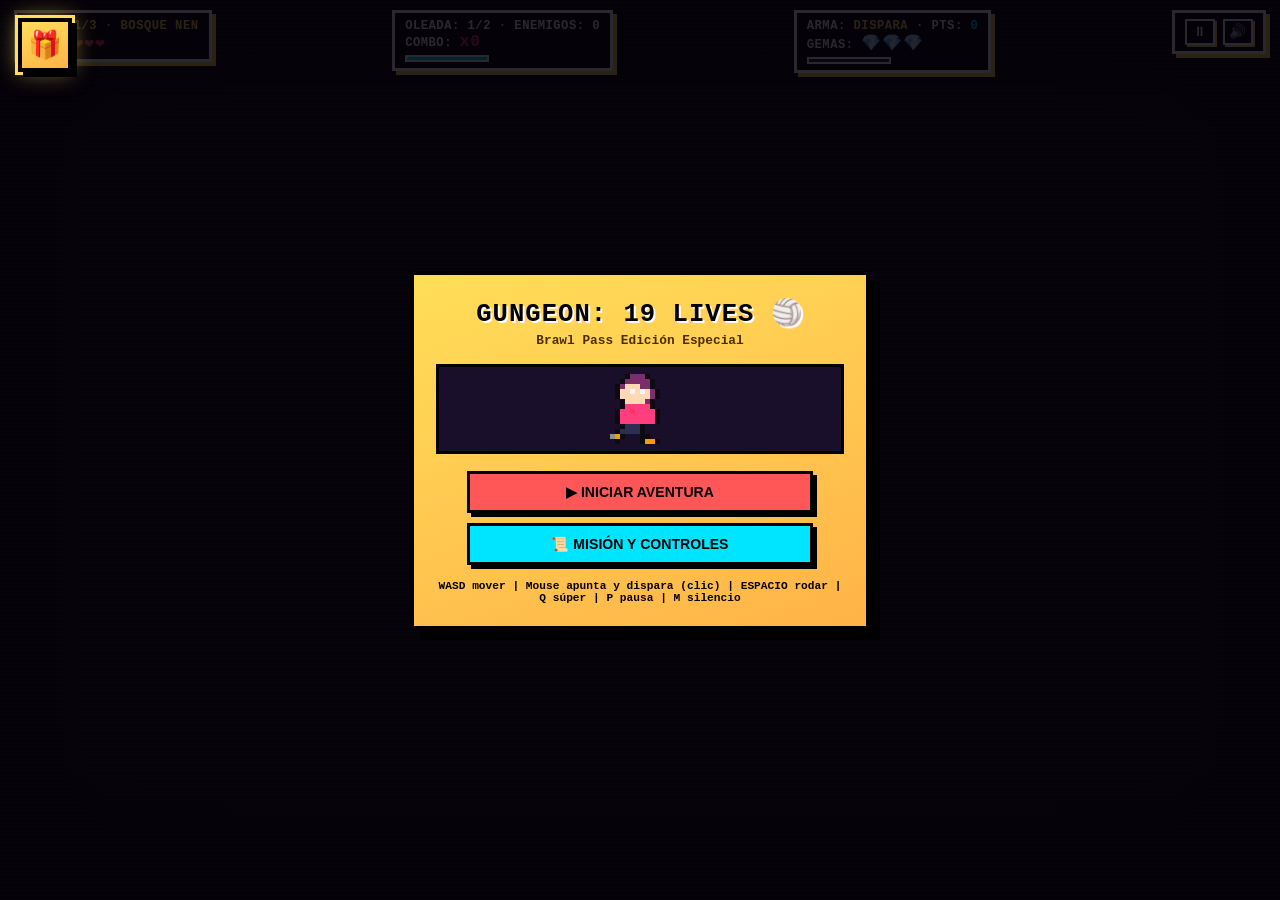
<file: gungeon_v3_backup.html>
﻿<!DOCTYPE html>
<html lang="es">
<head>
<meta charset="UTF-8">
<link rel="icon" href="./favicon.svg" type="image/svg+xml">
<meta name="viewport" content="width=device-width, initial-scale=1.0">
<title>GUNGEON: 19 LIVES 🏐</title>
<style>
* { box-sizing: border-box; margin: 0; padding: 0; }
body, html {
  width: 100%; height: 100%; overflow: hidden;
  background: #05050a; touch-action: none;
  user-select: none; -webkit-user-select: none;
  font-family: 'Courier New', Courier, monospace;
}
canvas { display: block; image-rendering: pixelated; image-rendering: crisp-edges; }

#ui-layer {
  position: absolute; top: 0; left: 0; width: 100%; height: 100%;
  pointer-events: none; display: flex; flex-direction: column;
  justify-content: space-between; z-index: 10;
}

#hud { padding: 10px 14px; display: flex; justify-content: space-between; align-items: flex-start; gap: 8px; flex-wrap: wrap; }
.hud-box {
  background: #000; border: 3px solid #fff; box-shadow: 4px 4px 0px #ffde59;
  padding: 6px 10px; color: #fff; font-weight: bold; font-size: 0.76rem; letter-spacing: 0.5px;
}
.hearts { color: #ff3366; font-size: 1rem; letter-spacing: 1px; }
.gems { color: #00e5ff; font-size: 1rem; letter-spacing: 1px; }
#dash-bar-wrap { width: 84px; height: 7px; background: #222; border: 2px solid #fff; margin-top: 4px; }
#dash-bar-fill { height: 100%; background: #00e5ff; width: 100%; transition: width 0.05s linear; }
#super-bar-wrap { width: 84px; height: 7px; background: #222; border: 2px solid #fff; margin-top: 4px; }
#super-bar-fill { height: 100%; background: #ff59e0; width: 0%; transition: width 0.1s linear; }

#wave-banner {
  position: absolute; top: 38%; left: 50%; transform: translate(-50%, -50%) scale(0.8);
  background: #000; border: 4px solid #ffde59; box-shadow: 8px 8px 0 #000;
  padding: 14px 28px; color: #ffde59; font-size: 1.25rem; font-weight: bold;
  text-align: center; z-index: 30; opacity: 0; pointer-events: none;
  transition: opacity 0.25s, transform 0.25s;
}
#wave-banner.show { opacity: 1; transform: translate(-50%, -50%) scale(1); }
#wave-banner .sub { font-size: 0.68rem; color: #fff; margin-top: 4px; }

#super-banner {
  position: absolute; top: 20%; left: 50%; transform: translate(-50%,-50%) scale(0.7);
  color: #ff59e0; font-size: 1.6rem; font-weight: bold; text-shadow: 3px 3px 0 #000;
  z-index: 31; opacity: 0; pointer-events: none; transition: opacity 0.2s, transform 0.2s;
}
#super-banner.show { opacity: 1; transform: translate(-50%,-50%) scale(1); }

#rotate-device-overlay {
  position: fixed; top: 0; left: 0; width: 100vw; height: 100vh;
  background: #ff5757; border: 8px solid #000; z-index: 999;
  display: none; flex-direction: column; justify-content: center; align-items: center;
  color: #000; text-align: center; padding: 20px;
}
#rotate-device-overlay h1 { font-size: 1.8rem; margin-bottom: 10px; }

.overlay-center {
  position: absolute; top: 0; left: 0; width: 100%; height: 100%;
  display: flex; justify-content: center; align-items: center;
  background: rgba(5,2,10,0.85); z-index: 20;
}
.neo-box {
  pointer-events: auto; background: linear-gradient(160deg,#ffde59,#ffb347);
  border: 4px solid #000; box-shadow: 10px 10px 0px #000;
  padding: 22px; text-align: center; max-width: 92%; width: 460px; max-height: 90vh; overflow-y: auto;
}
.game-title {
  font-size: 1.6rem; margin-bottom: 4px; text-transform: uppercase; color: #000;
  letter-spacing: 1px;
  text-shadow: 2px 2px 0 #fff, 0 0 0 rgba(255,222,89,0);
  animation: titleShimmer 3.5s ease-in-out infinite;
}
@keyframes titleShimmer {
  0%, 100% { letter-spacing: 1px; text-shadow: 2px 2px 0 #fff, 0 0 0 rgba(255,222,89,0); }
  50% { letter-spacing: 3px; text-shadow: 2px 2px 0 #fff, 0 0 18px rgba(255,222,89,0.75); }
}
.game-subtitle { font-size: 0.8rem; margin-bottom: 16px; font-weight: bold; color: #4a2c00; }

.neo-btn {
  background: #ff5757; color: #000; border: 3px solid #000; box-shadow: 4px 4px 0px #000;
  padding: 10px 16px; font-weight: bold; font-size: 0.88rem; cursor: pointer;
  margin: 5px; display: inline-block; width: 85%; transition: transform 0.05s, box-shadow 0.05s;
}
.neo-btn:active { transform: translate(2px, 2px); box-shadow: 2px 2px 0px #000; }
.neo-btn.alt { background: #00e5ff; }
.neo-btn.super { background: #ff59e0; }

.char-preview {
  width: 100%; height: 90px; display: flex; align-items: center; justify-content: center;
  background: #1a0f2b; border: 3px solid #000; margin-bottom: 12px;
}

#touch-controls {
  position: absolute; bottom: 0; left: 0; width: 100%; height: 100%;
  pointer-events: none; display: none; z-index: 15;
}
.joy-base {
  position: absolute; bottom: 20px; width: 108px; height: 108px;
  background: rgba(0,0,0,0.4); border: 3px solid #ffde59; border-radius: 50%; pointer-events: auto;
}
#joystick-move-base { right: 20px; border-color: #ffde59; }
#joystick-aim-base { left: 20px; border-color: #00e5ff; }
.joy-stick {
  position: absolute; top: 34px; left: 34px; width: 40px; height: 40px;
  border-radius: 50%; border: 3px solid #000;
}
#joystick-move-stick { background: #ffde59; }
#joystick-aim-stick { background: #00e5ff; }

.touch-btn {
  position: absolute; pointer-events: auto; border-radius: 50%;
  border: 3px solid #000; box-shadow: 4px 4px 0px #000;
  display: flex; justify-content: center; align-items: center; font-weight: bold;
  color: #000; touch-action: none; text-align: center; line-height: 1.1;
}
.touch-btn.pressed { filter: brightness(1.3); transform: scale(0.95); }
#btn-touch-dash { left: 140px; bottom: 34px; width: 52px; height: 52px; background: #00e5ff; font-size: 0.62rem; }
#btn-touch-super { left: 30px; bottom: 150px; width: 58px; height: 58px; background: #ff59e0; font-size: 0.6rem; box-shadow: 4px 4px 0 #000, 0 0 14px #ff59e0; }
#btn-touch-super.ready { animation: superPulse 1s infinite; }
@keyframes superPulse { 0%,100%{ box-shadow: 4px 4px 0 #000, 0 0 8px #ff59e0;} 50%{ box-shadow: 4px 4px 0 #000, 0 0 22px #ff59e0;} }

.hidden { display: none !important; }.hud-btn {
  pointer-events: auto; background: #000; color: #fff; border: 2px solid #fff;
  box-shadow: 2px 2px 0 #ffde59; width: 30px; height: 26px; font-size: 0.85rem;
  cursor: pointer; line-height: 1; padding: 0; transition: transform 0.05s;
}
.hud-btn:active { transform: translate(1px, 1px); box-shadow: 1px 1px 0 #ffde59; }

.hearts, .gems { display: inline-block; }
.hud-box .hearts.hud-flash, .hud-box .gems.hud-flash { animation: hudFlash 0.45s ease; }
@keyframes hudFlash { 0% { transform: scale(1.4); filter: brightness(1.9); } 100% { transform: scale(1); filter: brightness(1); } }

/* botón flotante del cofre en la pantalla de menú */
.gift-menu-btn {
  position: absolute; top: 18px; left: 18px; z-index: 40;
  width: 54px; height: 54px; font-size: 1.7rem; line-height: 1;
  background: linear-gradient(160deg,#ffde59,#ffb347); border: 4px solid #000;
  box-shadow: 5px 5px 0 #000, 0 0 0 3px #ffde59, 0 0 22px rgba(255,222,89,0.55);
  cursor: pointer; display: flex; align-items: center; justify-content: center;
  transition: transform 0.1s, box-shadow 0.1s;
}
.gift-menu-btn:hover { transform: translate(-2px,-2px) rotate(-6deg); box-shadow: 7px 7px 0 #000, 0 0 0 3px #ffde59, 0 0 28px rgba(255,222,89,0.9); }
.gift-menu-btn:active { transform: translate(2px,2px); box-shadow: 2px 2px 0 #000; }
.gift-menu-btn:focus-visible { outline: 3px solid #00e5ff; outline-offset: 2px; }

/* viñeta CRT + scanline sobre el canvas, sin tapar el HUD */
#crt-vignette {
  position: absolute; top: 0; left: 0; width: 100%; height: 100%;
  pointer-events: none; z-index: 8;
  background:
    linear-gradient(to bottom, rgba(0,0,0,0.30), transparent 16%, transparent 84%, rgba(0,0,0,0.36)),
    repeating-linear-gradient(to bottom, transparent 0 2px, rgba(255,255,255,0.035) 2px 4px);
  box-shadow: inset 0 0 130px 42px rgba(0,0,0,0.5);
}

#combo-display.combo-hot { color: #ffde59; text-shadow: 0 0 8px #ffde59; animation: comboPop 0.2s ease; }
@keyframes comboPop { 0% { transform: scale(1.6); } 100% { transform: scale(1); } }

#low-hp-vignette {
  position: absolute; inset: 0; pointer-events: none; z-index: 9;
  box-shadow: inset 0 0 90px 24px rgba(255,0,60,0.0);
  transition: box-shadow 0.3s ease;
}
#low-hp-vignette.active { box-shadow: inset 0 0 90px 24px rgba(255,0,60,0.45); animation: lowHpPulse 0.9s ease-in-out infinite; }
@keyframes lowHpPulse { 0%,100% { opacity: 0.7; } 50% { opacity: 1; } }
@media (prefers-reduced-motion: reduce){
  .game-title, .hud-box .hearts.hud-flash, .hud-box .gems.hud-flash { animation: none !important; }
}
</style>
</head>
<body>

<div id="rotate-device-overlay">
  <h1>🔄 GIRO REQUERIDO 🔄</h1>
  <p><b>Por favor, gira tu celular horizontalmente</b> para disfrutar la experiencia arcade completa.</p>
</div>

<canvas id="gameCanvas"></canvas>

<div id="crt-vignette" aria-hidden="true"></div>

<div id="ui-layer">
  <div id="hud">
    <div class="hud-box">
      SALA: <span id="zone-display" style="color:#ffde59;">1/3 · BOSQUE NEN</span><br>
      VIDA: <span id="hp-display" class="hearts">❤️❤️❤️</span>
    </div>
    <div class="hud-box">
      OLEADA: <span id="wave-display">1/2</span> · ENEMIGOS: <span id="enemy-count">0</span><br>
      COMBO: <span id="combo-display" class="hearts">x0</span>
      <div id="dash-bar-wrap"><div id="dash-bar-fill"></div></div>
    </div>
    <div class="hud-box">
      ARMA: <span id="weapon-display" style="color:#ffd166;">DISPARA</span> · PTS: <span id="score-display" style="color:#00e5ff;">0</span><br>
      GEMAS: <span id="gem-display" class="gems">💎💎💎</span>
      <div id="super-bar-wrap"><div id="super-bar-fill"></div></div>
    </div>
    <div class="hud-box" style="display:flex; gap:8px; align-items:center;">
      <button class="hud-btn" id="btn-pause" aria-label="Pausa">⏸</button>
      <button class="hud-btn" id="btn-mute" aria-label="Sonido">🔊</button>
    </div>
    <div id="boss-hud" class="hud-box hidden" style="border-color:#ff3366;">
      <span id="boss-name">MEGA CAJA</span>: <span id="boss-hp">100%</span>
    </div>
  </div>

  <div id="wave-banner"></div>
  <div id="super-banner">⚡ ¡SÚPER ACTIVADO! ⚡</div>

  <div id="main-menu" class="overlay-center">
    <button type="button" class="gift-menu-btn" id="btn-gift-menu" onclick="goBackHome()" aria-label="Volver al cofre">🎁</button>
    <div class="neo-box">
      <h1 class="game-title">GUNGEON: 19 LIVES 🏐</h1>
      <p class="game-subtitle">Brawl Pass Edición Especial</p>
      <div class="char-preview"><canvas id="menuCharCanvas" width="120" height="90"></canvas></div>
      <button class="neo-btn" id="btn-play">▶ INICIAR AVENTURA</button>
      <button class="neo-btn alt" id="btn-lore">📜 MISIÓN Y CONTROLES</button>
      <div id="controls-hint" style="margin-top:10px; font-size:0.7rem; font-weight:bold;"></div>
    </div>
  </div>

  <div id="lore-modal" class="overlay-center hidden">
    <div class="neo-box">
      <h2>Misión del Multiverso 🌌</h2>
      <p style="margin:12px 0; font-size:0.76rem; line-height:1.5; text-align:left;">
        Atraviesa 3 salas — <b>Bosque Nen</b> (Hormigas Quimera), <b>Distrito Cyberpunk</b> (Cyberpsicópatas) y la <b>Arena Final</b> (Clones de Brawl) — limpiando oleadas y un mini-boss antes de la <b>Mega Caja</b>.<br><br>
        🕹️ <b>Joystick derecho:</b> moverte.<br>
        🎯 <b>Joystick izquierdo:</b> mantén presionado para apuntar y disparar en esa dirección.<br>
        💠 <b>ROLL</b> (Espacio / botón cyan): esquiva con invencibilidad breve.<br>
        ⚡ <b>SÚPER</b> (Q / botón rosa): junta 3 gemas 💎 y gira con cadenas, invencible 8s, golpeando todo a tu alrededor.<br>
        ❤️ Corazones curan, 💎 gemas cargan tu súper — ambos aparecen con el tiempo.
      </p>
      <button class="neo-btn" id="btn-close-lore">¡ENTENDIDO!</button>
    </div>
  </div>

  <div id="victory-modal" class="overlay-center hidden">
    <div class="neo-box" style="background:linear-gradient(160deg,#a3e635,#5fbf3f);">
      <h2 style="font-size:1.3rem;">🏆 ¡VICTORIA EN CADA VIDA! 🏆</h2>
      <p style="margin:10px 0; font-size:0.82rem; font-weight:bold;">
        "Si existieran 19 vidas, en las 19 te volvería a elegir ese día en el cine." 🎬✨
      </p>
      <div style="background:#fff; border:3px solid #000; padding:10px; margin:10px 0; font-size:0.76rem; text-align:left;">
        <b>🎁 VALES DESBLOQUEADOS:</b><br>
        • 1x Pase Libre para Película en Cines 🍿<br>
        • 1x Regalo Sorpresa / Brawl Pass Pass 🎟️<br>
        • 1x Sesión de Pintura + Helado 🎨
      </div>
      <button class="neo-btn" onclick="location.reload()">🔄 JUGAR DE NUEVO</button>
      <button class="neo-btn alt" onclick="goBackHome()">🎁 VOLVER AL COFRE</button>
    </div>
  </div>

  <div id="gameover-modal" class="overlay-center hidden">
    <div class="neo-box" style="background:linear-gradient(160deg,#ff5757,#c0392b);">
      <h2 style="font-size:1.3rem;">💀 SIN VIDAS 💀</h2>
      <p style="margin:10px 0; font-size:0.82rem; font-weight:bold;">Llegaste hasta la sala <span id="final-zone">1</span>. ¡Vuelve a intentarlo!</p>
      <button class="neo-btn" onclick="location.reload()">🔄 REINTENTAR</button>
      <button class="neo-btn alt" onclick="goBackHome()">🎁 VOLVER AL COFRE</button>
    </div>
  </div>

  <div id="pause-modal" class="overlay-center hidden">
    <div class="neo-box" style="background:linear-gradient(160deg,#00e5ff,#2dd4bf);">
      <h2 style="font-size:1.3rem;">⏸ PAUSA</h2>
      <p style="margin:10px 0; font-size:0.82rem; font-weight:bold;">El cofre sigue esperándote.</p>
      <button class="neo-btn" id="btn-resume">▶ CONTINUAR</button>
      <button class="neo-btn alt" onclick="location.reload()">🔄 REINICIAR</button>
    </div>
  </div>

  <div id="low-hp-vignette" aria-hidden="true"></div>

  <div id="touch-controls">
    <div id="joystick-aim-base" class="joy-base"><div id="joystick-aim-stick" class="joy-stick"></div></div>
    <div id="joystick-move-base" class="joy-base"><div id="joystick-move-stick" class="joy-stick"></div></div>
    <div id="btn-touch-dash" class="touch-btn">ROLL</div>
    <div id="btn-touch-super" class="touch-btn">SÚPER</div>
    <div id="btn-touch-weapon" class="touch-btn" style="left:80px;bottom:100px;width:48px;height:48px;background:#ffd166;font-size:0.55rem;">ARMA</div>
  </div>
</div>

<script>
// =========================================================================
// 1. DETECCIÓN Y PANTALLA
// =========================================================================
const canvas = document.getElementById('gameCanvas');
const ctx = canvas.getContext('2d');

const isMobile = ('ontouchstart' in window) || (navigator.maxTouchPoints > 0);
const touchControls = document.getElementById('touch-controls');
const controlsHint = document.getElementById('controls-hint');
const rotateOverlay = document.getElementById('rotate-device-overlay');

if (isMobile) {
  touchControls.style.display = 'block';
  controlsHint.innerText = "IZQUIERDA: apuntar/disparar · DERECHA: moverte · ROLL y SÚPER a la izquierda";
} else {
  controlsHint.innerText = "WASD mover | Mouse apunta y dispara (clic) | ESPACIO rodar | Q súper | P pausa | M silencio";
}

function checkOrientation() {
  rotateOverlay.style.display = (isMobile && window.innerHeight > window.innerWidth) ? 'flex' : 'none';
}
function resize() {
  canvas.width = window.innerWidth;
  canvas.height = window.innerHeight;
  ctx.imageSmoothingEnabled = false;
  checkOrientation();
}
window.addEventListener('resize', resize);
window.addEventListener('orientationchange', resize);
resize();

// =========================================================================
// 2. PALETA Y SPRITES
// =========================================================================
const PALETTE = {
  'B': '#0c0c10', 'S': '#ffd9b3', 'S2': '#e8b487', // piel + sombra piel
  'H': '#7a2e6b', 'H2': '#571f4a',                 // pelo morado (protagonista)
  'J': '#ff3d7f', 'J2': '#c72462',                 // top rosa/rojo
  'P': '#2c2f52', 'P2': '#1b1d38',                 // shorts/leggings azul oscuro
  'W': '#f4f4f4', 'EY': '#1c1c1c',                 // blanco / ojos
  'R': '#ff3366', 'C': '#00e5ff',
  'G': '#8a8f98', 'G2': '#585d66', 'G3': '#3a3d44',
  'M': '#9b59b6', 'M2': '#6c3483',
  'O': '#ff9900', 'K': '#ffb3c6', 'Y': '#ffde59',
  'E': '#7cc242', 'E2': '#4f8a2b', 'E3': '#2e5416', // hormiga quimera
  'N': '#e74c3c', 'N2':'#a12b1c',
  'D': '#111318',
  'CH': '#c9c9c9', 'CH2': '#8a8a8a', // cadenas del súper
  'BOOT':'#ffde59'
};

// Protagonista femenina: cabello largo lateral, top+shorts, botas
const SPRITE_GIRL_IDLE = [
  "   BHHHB    ",
  "  BHHHHHB   ",
  " BHSSSHHB   ",
  " BSSWSWSHB  ",
  " BSSSSSSHB  ",
  "  BSSSSHB   ",
  "  BJJJJJB   ",
  " BJJRJJJJB  ",
  " BJJJJJJJB  ",
  " BJJJJJJJB  ",
  "  BPPPPPB   ",
  "  BPPPPPB   ",
  "  BB   BB   ",
  " BOOB BOOB  "
];
const SPRITE_GIRL_WALK = [
  "   BHHHB    ",
  "  BHHHHHB   ",
  " BHSSSHHB   ",
  " BSSWSWSHB  ",
  " BSSSSSSHB  ",
  "  BSSSSHB   ",
  "  BJJJJJB   ",
  " BJJRJJJJB  ",
  " BJJJJJJJB  ",
  " BJJJJJJJB  ",
  "  BPPPB     ",
  " BPPPPB     ",
  "GOB   BB    ",
  " B    BOOB  "
];
// pose de súper: brazos abiertos, con aura
const SPRITE_GIRL_SUPER = [
  "   BHHHB    ",
  "  BHHHHHB   ",
  " BHSSSHHB   ",
  " BSSWSWSHB  ",
  " BSSSSSSHB  ",
  "CBSSSSHBC   ",
  "C BJJJJJB C ",
  "CBJJRJJJJBC ",
  " BJJJJJJJB  ",
  " BJJJJJJJB  ",
  "  BPPPPPB   ",
  "  BPPPPPB   ",
  "  BB   BB   ",
  " BOOB BOOB  "
];

// Hormiga Quimera (Zona 1)
const SPRITE_ANT = [
  "  E    E  ",
  " BEEEEEEB ",
  "BE2EEEE2EB",
  "BE EYEEB E",
  "BEEEEEEEEB",
  " BE3EE3EB ",
  " B      B ",
  "BB      BB"
];
const SPRITE_ANT_SOLDIER = [
  " N  EE  N ",
  " BEEEEEEB ",
  "BE2EEEE2EB",
  "BENEYEENEB",
  "BEEEEEEEEB",
  " BE3EE3EB ",
  " BB    BB ",
  "BB      BB"
];
// mini-boss zona1: Reina Quimera
const SPRITE_ANTQUEEN = [
  "  EE E EE  ",
  " BEEEEEEEB ",
  "BEE2EEE2EEB",
  "BEENEYEYNEB",
  "BEEEEEEEEEB",
  " BE3EEEE3B ",
  " BE3EEEE3B ",
  "  BB    BB "
];

// Cyberpsicópata (Zona 2)
const SPRITE_PSYCHO = [
  " BGGGGGGB ",
  "BGCGGGGCGB",
  "BGGWEYWGGB",
  "BGGGNNGGGB",
  "BGGGGGGGGB",
  " BG2GG2GB ",
  " BB    BB ",
  "BB      BB"
];
const SPRITE_PSYCHO_HEAVY = [
  " BG3G3G3B ",
  "BG3CGGCG3B",
  "BG3WEYWG3B",
  "BG3GNNGG3B",
  "BG3GGGGG3B",
  " BG2GG2GB ",
  " BB    BB ",
  "BB      BB"
];
// mini-boss zona2: Centinela Cyber
const SPRITE_MINIBOSS2 = [
  "  BGGGGGGB  ",
  " BGCGGGGCGB ",
  " BGGWWWWGGB ",
  " BGGCGGCGGB ",
  " BGGGGGGGGB ",
  "  BGNGGNGB  ",
  "  BB    BB  ",
  " BB      BB "
];

// Clon de Brawl (Zona 3)
const SPRITE_BRAWLCLONE = [
  " BOOOOOOB ",
  "BOOWEYWOOB",
  "BOOOOOOOOB",
  "BONNNNNOB ",
  " BOOOOOOB ",
  " BB    BB ",
  "BB      BB"
];
const SPRITE_BRAWLCLONE_HEAVY = [
  " BNNNNNNB ",
  "BNNWEYWNNB",
  "BNNNNNNNNB",
  "BNOOOOONB ",
  " BNNNNNNB ",
  " BB    BB ",
  "BB      BB"
];

// Boss final
const SPRITE_BOSS = [
  " BBBBBBBBBBBB ",
  " BMMMMMMMMMMB ",
  " BMMOOMMOOMMB ",
  " BMMOOMMOOMMB ",
  " BMMMMMMMMMMB ",
  " BMMBWMMBWMMB ",
  " BMMBWMMBWMMB ",
  " BMMMMMMMMMMB ",
  " BMMMWRRWRMMB ",
  " BMMMWWWWRMMB ",
  " BMM2MMMMM2MB ",
  " BBBBBBBBBBBB "
];

const SPRITE_HEART = [
  " WW WW ",
  "WRRWRRW",
  "WRRRRRW",
  " WRRRW ",
  "  WRW  "
];
const SPRITE_GEM = [
  "  CC  ",
  " CWCC ",
  "CCCCCC",
  " CCCC ",
  "  CC  "
];

function drawPixelSprite(spriteArray, pixelSize, posX, posY, colorOverride = null, flip = false) {
  const rows = spriteArray.length;
  const cols = spriteArray[0].length;
  const startX = posX - (cols * pixelSize) / 2;
  const startY = posY - (rows * pixelSize) / 2;
  for (let r = 0; r < rows; r++) {
    for (let c = 0; c < cols; c++) {
      const cc = flip ? (cols - 1 - c) : c;
      const ch = spriteArray[r][cc];
      if (ch !== ' ') {
        ctx.fillStyle = colorOverride || PALETTE[ch] || '#fff';
        ctx.fillRect(startX + c * pixelSize, startY + r * pixelSize, pixelSize, pixelSize);
      }
    }
  }
  return { w: cols * pixelSize, h: rows * pixelSize };
}

// Preview en el menú
(function drawMenuPreview() {
  const mc = document.getElementById('menuCharCanvas');
  const mctx = mc.getContext('2d');
  mctx.imageSmoothingEnabled = false;
  let t = 0;
  function loop() {
    mctx.clearRect(0,0,120,90);
    const frame = Math.floor(t*4)%2===0 ? SPRITE_GIRL_IDLE : SPRITE_GIRL_WALK;
    const rows = frame.length, cols = frame[0].length, px = 5;
    const startX = 60 - (cols*px)/2, startY = 45 - (rows*px)/2;
    for (let r=0;r<rows;r++) for (let c=0;c<cols;c++) {
      const ch = frame[r][c];
      if (ch !== ' ') { mctx.fillStyle = PALETTE[ch] || '#fff'; mctx.fillRect(startX+c*px, startY+r*px, px, px); }
    }
    t += 0.05;
    requestAnimationFrame(loop);
  }
  loop();
})();

// =========================================================================
// 3. AUDIO
// =========================================================================
let audioCtx = null;
function ensureAudio() {
  if (!audioCtx) audioCtx = new (window.AudioContext || window.webkitAudioContext)();
  if (audioCtx.state === 'suspended') audioCtx.resume();
}
function playPixelSound(type) {
  if (muted || !audioCtx) return;
  const osc = audioCtx.createOscillator();
  const gain = audioCtx.createGain();
  osc.connect(gain); gain.connect(audioCtx.destination);
  const now = audioCtx.currentTime;
  const presets = {
    shoot:  () => { osc.type='sawtooth'; osc.frequency.setValueAtTime(700,now); osc.frequency.exponentialRampToValueAtTime(80,now+0.08); gain.gain.setValueAtTime(0.07,now); gain.gain.exponentialRampToValueAtTime(0.01,now+0.08); osc.start(now); osc.stop(now+0.08); },
    dash:   () => { osc.type='triangle'; osc.frequency.setValueAtTime(250,now); osc.frequency.linearRampToValueAtTime(500,now+0.12); gain.gain.setValueAtTime(0.15,now); gain.gain.linearRampToValueAtTime(0.01,now+0.12); osc.start(now); osc.stop(now+0.12); },
    hit:    () => { osc.type='square'; osc.frequency.setValueAtTime(120,now); osc.frequency.exponentialRampToValueAtTime(20,now+0.1); gain.gain.setValueAtTime(0.2,now); gain.gain.exponentialRampToValueAtTime(0.01,now+0.1); osc.start(now); osc.stop(now+0.1); },
    enemyHit: () => { osc.type='square'; osc.frequency.setValueAtTime(300,now); osc.frequency.exponentialRampToValueAtTime(140,now+0.06); gain.gain.setValueAtTime(0.09,now); gain.gain.exponentialRampToValueAtTime(0.01,now+0.06); osc.start(now); osc.stop(now+0.06); },
    enemyDie: () => { osc.type='sawtooth'; osc.frequency.setValueAtTime(200,now); osc.frequency.exponentialRampToValueAtTime(30,now+0.2); gain.gain.setValueAtTime(0.14,now); gain.gain.exponentialRampToValueAtTime(0.01,now+0.2); osc.start(now); osc.stop(now+0.2); },
    heal:   () => { osc.type='sine'; osc.frequency.setValueAtTime(500,now); osc.frequency.linearRampToValueAtTime(900,now+0.2); gain.gain.setValueAtTime(0.15,now); gain.gain.linearRampToValueAtTime(0.01,now+0.2); osc.start(now); osc.stop(now+0.2); },
    gem:    () => { osc.type='sine'; osc.frequency.setValueAtTime(700,now); osc.frequency.linearRampToValueAtTime(1200,now+0.15); gain.gain.setValueAtTime(0.14,now); gain.gain.linearRampToValueAtTime(0.01,now+0.15); osc.start(now); osc.stop(now+0.15); },
    superReady: () => { osc.type='triangle'; osc.frequency.setValueAtTime(600,now); osc.frequency.setValueAtTime(900,now+0.08); osc.frequency.setValueAtTime(1200,now+0.16); gain.gain.setValueAtTime(0.15,now); gain.gain.exponentialRampToValueAtTime(0.01,now+0.3); osc.start(now); osc.stop(now+0.3); },
    superActivate: () => { osc.type='sawtooth'; osc.frequency.setValueAtTime(80,now); osc.frequency.exponentialRampToValueAtTime(1000,now+0.5); gain.gain.setValueAtTime(0.2,now); gain.gain.exponentialRampToValueAtTime(0.01,now+0.5); osc.start(now); osc.stop(now+0.5); },
    wave:   () => { osc.type='square'; osc.frequency.setValueAtTime(440,now); osc.frequency.setValueAtTime(660,now+0.1); osc.frequency.setValueAtTime(880,now+0.2); gain.gain.setValueAtTime(0.12,now); gain.gain.exponentialRampToValueAtTime(0.01,now+0.35); osc.start(now); osc.stop(now+0.35); },
    win:    () => { osc.type='sine'; osc.frequency.setValueAtTime(400,now); osc.frequency.exponentialRampToValueAtTime(800,now+0.4); gain.gain.setValueAtTime(0.2,now); gain.gain.exponentialRampToValueAtTime(0.01,now+0.4); osc.start(now); osc.stop(now+0.4); },
    bigBoom: () => { osc.type='sawtooth'; osc.frequency.setValueAtTime(120,now); osc.frequency.exponentialRampToValueAtTime(20,now+0.8); gain.gain.setValueAtTime(0.3,now); gain.gain.exponentialRampToValueAtTime(0.01,now+0.8); osc.start(now); osc.stop(now+0.8); },
    combo:  () => { osc.type='square'; osc.frequency.setValueAtTime(500,now); osc.frequency.setValueAtTime(750,now+0.06); osc.frequency.setValueAtTime(1000,now+0.12); gain.gain.setValueAtTime(0.1,now); gain.gain.exponentialRampToValueAtTime(0.01,now+0.18); osc.start(now); osc.stop(now+0.18); },
    clear:  () => { osc.type='triangle'; osc.frequency.setValueAtTime(300,now); osc.frequency.linearRampToValueAtTime(600,now+0.15); gain.gain.setValueAtTime(0.16,now); gain.gain.linearRampToValueAtTime(0.01,now+0.25); osc.start(now); osc.stop(now+0.25); },
    bossHit:() => { osc.type='square'; osc.frequency.setValueAtTime(180,now); osc.frequency.exponentialRampToValueAtTime(60,now+0.12); gain.gain.setValueAtTime(0.22,now); gain.gain.exponentialRampToValueAtTime(0.01,now+0.12); osc.start(now); osc.stop(now+0.12); }
  };
  (presets[type] || presets.shoot)();
  osc.onended = () => { osc.disconnect(); gain.disconnect(); };
}

// =========================================================================
// 4. INPUTS — doble joystick: MOVE (derecha) + AIM/SHOOT (izquierda)
// =========================================================================
const INPUTS = {
  moveX: 0, moveY: 0,
  aimX: 0, aimY: -1,
  aiming: false,
  dash: false,
  superPressed: false
};

const keys = {};
window.addEventListener('keydown', e => {
  const k = e.key.toLowerCase();
  keys[k] = true; ensureAudio(); updatePCMove();
  if (k === 'q') tryActivateSuper();
  if (k === 'e') { player.weapon = (player.weapon + 1) % 3; playPixelSound('collect'); }
});
window.addEventListener('keyup', e => { keys[e.key.toLowerCase()] = false; updatePCMove(); });

canvas.addEventListener('mousedown', e => {
  ensureAudio();
  INPUTS.aiming = true;
  INPUTS.aimX = e.clientX - player.x;
  INPUTS.aimY = e.clientY - player.y;
});
window.addEventListener('mousemove', e => {
  if (INPUTS.aiming) { INPUTS.aimX = e.clientX - player.x; INPUTS.aimY = e.clientY - player.y; }
});
window.addEventListener('mouseup', () => { INPUTS.aiming = false; });

function updatePCMove() {
  if (isMobile) return;
  INPUTS.moveX = (keys['d'] || keys['arrowright'] ? 1 : 0) - (keys['a'] || keys['arrowleft'] ? 1 : 0);
  INPUTS.moveY = (keys['s'] || keys['arrowdown'] ? 1 : 0) - (keys['w'] || keys['arrowup'] ? 1 : 0);
  INPUTS.dash = !!keys[' '];
}

// --- Joystick genérico (usa passive:true en todo, incluido touchend, para
//     evitar el warning de "Ignored attempt to cancel a touchend event") ---
function setupJoystick(baseId, stickId, onMove, onEnd) {
  const base = document.getElementById(baseId);
  const stick = document.getElementById(stickId);
  let rect = { left: 0, top: 0, width: 0, height: 0 };
  let touchId = null;

  base.addEventListener('touchstart', e => {
    ensureAudio();
    const t = e.changedTouches[0];
    touchId = t.identifier;
    rect = base.getBoundingClientRect();
    handleMove(t);
  }, { passive: true });

  base.addEventListener('touchmove', e => {
    for (const t of e.changedTouches) if (t.identifier === touchId) handleMove(t);
  }, { passive: true });

  function handleMove(t) {
    const centerX = rect.left + rect.width / 2;
    const centerY = rect.top + rect.height / 2;
    let dx = t.clientX - centerX;
    let dy = t.clientY - centerY;
    const dist = Math.hypot(dx, dy);
    const maxRadius = 34;
    if (dist > maxRadius) { dx = (dx / dist) * maxRadius; dy = (dy / dist) * maxRadius; }
    stick.style.transform = `translate(${dx}px, ${dy}px)`;
    onMove(dx / maxRadius, dy / maxRadius, dist);
  }

  function end(e) {
    for (const t of e.changedTouches) {
      if (t.identifier === touchId) {
        touchId = null;
        stick.style.transform = `translate(0px, 0px)`;
        onEnd();
      }
    }
  }
  base.addEventListener('touchend', end, { passive: true });
  base.addEventListener('touchcancel', end, { passive: true });
}

if (isMobile) {
  setupJoystick('joystick-move-base', 'joystick-move-stick', (nx, ny) => {
    INPUTS.moveX = nx; INPUTS.moveY = ny;
  }, () => { INPUTS.moveX = 0; INPUTS.moveY = 0; });

  setupJoystick('joystick-aim-base', 'joystick-aim-stick', (nx, ny, dist) => {
    if (dist > 6) { INPUTS.aimX = nx; INPUTS.aimY = ny; INPUTS.aiming = true; }
  }, () => { INPUTS.aiming = false; });

  const dashBtn = document.getElementById('btn-touch-dash');
  dashBtn.addEventListener('touchstart', () => {
    ensureAudio();
    dashBtn.classList.add('pressed');
    INPUTS.dash = true;
    setTimeout(() => { INPUTS.dash = false; dashBtn.classList.remove('pressed'); }, 120);
  }, { passive: true });

  const superBtn = document.getElementById('btn-touch-super');
  superBtn.addEventListener('touchstart', () => {
    ensureAudio();
    superBtn.classList.add('pressed');
    tryActivateSuper();
    setTimeout(() => superBtn.classList.remove('pressed'), 150);
  }, { passive: true });

  const weaponBtn = document.getElementById('btn-touch-weapon');
  weaponBtn.addEventListener('touchstart', () => {
    ensureAudio();
    player.weapon = (player.weapon + 1) % 3;
    playPixelSound('collect');
  }, { passive: true });
}

function tryActivateSuper() {
  if (paused) return;
  if (player.gems >= player.gemsNeeded && !player.superActive) {
    player.activateSuper();
  }
}

// =========================================================================
// 5. PARTÍCULAS
// =========================================================================
class ParticleManager {
  constructor() { this.particles = []; }
  add(x, y, color, speed = 100, count = 6, life = 0.3) {
    for (let i = 0; i < count; i++) {
      const angle = Math.random() * Math.PI * 2;
      this.particles.push({ x, y, vx: Math.cos(angle) * (Math.random() * speed), vy: Math.sin(angle) * (Math.random() * speed), life, maxLife: life, color });
    }
  }
  update(dt) {
    for (let p of this.particles) { p.x += p.vx * dt; p.y += p.vy * dt; p.life -= dt; p.vx *= 0.94; p.vy *= 0.94; }
    this.particles = this.particles.filter(p => p.life > 0);
  }
  draw(ctx) {
    for (let p of this.particles) {
      ctx.globalAlpha = Math.max(0, p.life / p.maxLife);
      ctx.fillStyle = p.color;
      ctx.fillRect(p.x - 2, p.y - 2, 4, 4);
    }
    ctx.globalAlpha = 1;
  }
}

// =========================================================================
// 5.5 TEXTO FLOTANTE + ESTADO GLOBAL
// =========================================================================
class FloatTextManager {
  constructor() { this.items = []; }
  add(x, y, text, color, size = 12, life = 0.9) {
    this.items.push({ x: x + (Math.random() - 0.5) * 14, y, text, color, size, life, maxLife: life, vy: -46 });
  }
  update(dt) {
    for (const it of this.items) { it.y += it.vy * dt; it.life -= dt; }
    this.items = this.items.filter(it => it.life > 0);
  }
  draw(ctx) {
    ctx.save();
    ctx.textAlign = 'center';
    ctx.font = 'bold 12px "Courier New", monospace';
    for (const it of this.items) {
      ctx.globalAlpha = Math.max(0, it.life / it.maxLife);
      ctx.font = `bold ${it.size}px "Courier New", monospace`;
      ctx.fillStyle = '#000';
      ctx.fillText(it.text, it.x + 1, it.y + 1);
      ctx.fillStyle = it.color;
      ctx.fillText(it.text, it.x, it.y);
    }
    ctx.restore();
    ctx.globalAlpha = 1;
  }
}
const floatTexts = new FloatTextManager();

let paused = false;
let muted = false;
let hitstop = 0;
let deathTriggered = false;

// =========================================================================
// 6. SALAS AMBIENTADAS
// =========================================================================
const ROOMS = {
  1: { name: "BOSQUE NEN", color: "#ffde59", floor: '#132a1c', floor2: '#0f2216', wall: '#0a160e' },
  2: { name: "DISTRITO CYBERPUNK", color: "#00e5ff", floor: '#1a0f2b', floor2: '#150a24', wall: '#0d0618' },
  3: { name: "ARENA FINAL", color: "#ff3366", floor: '#2b0f14', floor2: '#210a10', wall: '#150609' }
};
let roomProps = [];

function generateRoomProps(zone) {
  roomProps = [];
  const w = canvas.width, h = canvas.height;
  if (zone === 1) {
    for (let i = 0; i < 10; i++) {
      const edge = Math.random() < 0.5;
      const x = edge ? (Math.random() < 0.5 ? 40 + Math.random()*40 : w - 40 - Math.random()*40) : Math.random()*w;
      const y = edge ? Math.random()*h : (Math.random() < 0.5 ? 30 + Math.random()*30 : h - 30 - Math.random()*30);
      roomProps.push({ type: 'tree', x, y });
    }
    // termitero central decorativo
    roomProps.push({ type: 'moundGlow', x: w/2, y: 46 });
  } else if (zone === 2) {
    for (let i = 0; i < 8; i++) {
      const x = 60 + Math.random() * (w - 120);
      const y = (Math.random() < 0.5) ? 40 + Math.random()*20 : h - 40 - Math.random()*20;
      roomProps.push({ type: 'neonSign', x, y, hue: Math.random() < 0.5 ? '#00e5ff' : '#ff3366' });
    }
    for (let i = 0; i < 6; i++) roomProps.push({ type: 'rain', x: Math.random()*w, y: Math.random()*h, speed: 200+Math.random()*200 });
  } else {
    for (let i = 0; i < 6; i++) {
      const x = 50 + Math.random() * (w - 100);
      const y = h - 30 - Math.random() * 20;
      roomProps.push({ type: 'pillar', x, y });
    }
    for (let i = 0; i < 4; i++) roomProps.push({ type: 'spark', x: 60+Math.random()*(w-120), y: 60+Math.random()*(h-120) });
  }
}

function drawRoomBackground(zone, dt) {
  const room = ROOMS[zone];
  ctx.fillStyle = room.floor;
  ctx.fillRect(0, 0, canvas.width, canvas.height);
  const tile = 48;
  for (let y = 0; y < canvas.height; y += tile) {
    for (let x = 0; x < canvas.width; x += tile) {
      if (((x / tile) + (y / tile)) % 2 === 0) { ctx.fillStyle = room.floor2; ctx.fillRect(x, y, tile, tile); }
    }
  }
  ctx.fillStyle = room.wall;
  const wallW = 24;
  ctx.fillRect(0, 0, canvas.width, wallW);
  ctx.fillRect(0, canvas.height - wallW, canvas.width, wallW);
  ctx.fillRect(0, 0, wallW, canvas.height);
  ctx.fillRect(canvas.width - wallW, 0, wallW, canvas.height);
  ctx.strokeStyle = room.color;
  ctx.lineWidth = 3;
  ctx.strokeRect(wallW/2, wallW/2, canvas.width - wallW, canvas.height - wallW);

  for (const p of roomProps) {
    if (p.type === 'tree') {
      ctx.fillStyle = '#1e8449'; ctx.fillRect(p.x-14, p.y-30, 28, 24);
      ctx.fillStyle = '#145a32'; ctx.fillRect(p.x-10, p.y-34, 20, 10);
      ctx.fillStyle = '#3a2b1f'; ctx.fillRect(p.x-4, p.y-6, 8, 16);
    } else if (p.type === 'moundGlow') {
      ctx.fillStyle = '#3a2b1f'; ctx.beginPath(); ctx.ellipse(p.x, p.y, 30, 16, 0, 0, Math.PI*2); ctx.fill();
      ctx.globalAlpha = 0.4 + Math.sin(Date.now()/300)*0.2; ctx.fillStyle = '#7cc242';
      ctx.fillRect(p.x-4, p.y-4, 8, 8); ctx.globalAlpha = 1;
    } else if (p.type === 'neonSign') {
      ctx.fillStyle = '#0d0618'; ctx.fillRect(p.x-20, p.y-12, 40, 24);
      ctx.strokeStyle = p.hue; ctx.lineWidth = 2; ctx.strokeRect(p.x-20, p.y-12, 40, 24);
      ctx.fillStyle = p.hue; ctx.globalAlpha = 0.5 + Math.sin(Date.now()/200 + p.x) * 0.3;
      ctx.fillRect(p.x-14, p.y-4, 28, 8); ctx.globalAlpha = 1;
    } else if (p.type === 'rain') {
      p.y += p.speed * (dt||0.016);
      if (p.y > canvas.height) p.y = 0;
      ctx.strokeStyle = 'rgba(0,229,255,0.35)'; ctx.lineWidth = 1;
      ctx.beginPath(); ctx.moveTo(p.x, p.y); ctx.lineTo(p.x-3, p.y+14); ctx.stroke();
    } else if (p.type === 'pillar') {
      ctx.fillStyle = '#3d1218'; ctx.fillRect(p.x-10, p.y-40, 20, 40);
      ctx.strokeStyle = '#ff3366'; ctx.lineWidth = 2; ctx.strokeRect(p.x-10, p.y-40, 20, 40);
    } else if (p.type === 'spark') {
      ctx.globalAlpha = 0.3 + Math.sin(Date.now()/150 + p.x)*0.3;
      ctx.fillStyle = '#ffde59'; ctx.fillRect(p.x, p.y, 3, 3); ctx.globalAlpha = 1;
    }
  }
}

// =========================================================================
// 7. ENTIDADES
// =========================================================================
class Player {
  constructor(x, y) {
    this.x = x; this.y = y;
    this.speed = 220;
    this.hp = 3; this.maxHp = 5;
    this.gems = 0; this.gemsNeeded = 3;
    this.isDashing = false; this.dashTimer = 0; this.dashDuration = 0.24;
    this.dashCooldown = 0; this.dashCooldownMax = 0.9;
    this.iframes = 0;
    this.shootCooldown = 0;
    this.walkAnimTimer = 0;
    this.facingLeft = false;
    this.hitFlash = 0;
    this.superActive = false;
    this.superTimer = 0;
    this.superDuration = 8;
    this.superHitTimer = 0;
    this.chainAngle = 0;
    this.comboKills = 0;
    this.comboTimer = 0;
    this.muzzleFlash = 0;
    this.dead = false;
    this.weapon = 0;
    this.weaponNames = ['DISPARA', 'RAPIDO', 'TRIPLE'];
    this.chargeTimer = 0;
    this.isCharging = false;
    this.score = 0;
  }

  takeDamage(amount) {
    if (this.dead || this.iframes > 0 || this.isDashing || this.superActive) return;
    this.hp -= amount;
    this.iframes = 0.9;
    this.hitFlash = 0.15;
    playPixelSound('hit');
    triggerShake(0.2);
    particles.add(this.x, this.y, PALETTE.R, 120);
    updateHUD();
  }

  heal(amount) {
    this.hp = Math.min(this.maxHp, this.hp + amount);
    playPixelSound('heal');
    particles.add(this.x, this.y, '#7CFC9A', 90, 10, 0.4);
    updateHUD();
  }

  addGem() {
    this.gems = Math.min(this.gemsNeeded, this.gems + 1);
    playPixelSound('gem');
    particles.add(this.x, this.y, PALETTE.C, 90, 10, 0.4);
    if (this.gems >= this.gemsNeeded) playPixelSound('superReady');
    updateHUD();
  }

  activateSuper() {
    this.gems = 0;
    this.superActive = true;
    this.superTimer = this.superDuration;
    this.superHitTimer = 0;
    playPixelSound('superActivate');
    triggerShake(0.3);
    showSuperBanner();
    updateHUD();
  }

  registerKill() {
    this.comboKills++;
    this.comboTimer = 3;
    this.score += 10 + this.comboKills * 2;
    if (this.comboKills > 0 && this.comboKills % 5 === 0) {
      playPixelSound('combo');
      floatTexts.add(this.x, this.y - 44, 'COMBO x' + this.comboKills + '!', PALETTE.Y, 16, 1.1);
      triggerShake(0.12);
    }
  }

  update(dt, bullets, particles, enemies, miniboss, boss) {
    if (this.dead) return;
    if (INPUTS.dash && !this.isDashing && this.dashCooldown <= 0 && !this.superActive) {
      this.isDashing = true;
      this.dashTimer = this.dashDuration;
      this.dashCooldown = this.dashCooldownMax;
      this.iframes = this.dashDuration + 0.1;
      playPixelSound('dash');
      particles.add(this.x, this.y, PALETTE.C, 70, 8, 0.25);
    }
    if (this.isDashing) {
      this.dashTimer -= dt;
      if (this.dashTimer <= 0) this.isDashing = false;
      particles.add(this.x, this.y, PALETTE.C, 40, 2, 0.18);
    }
    if (this.dashCooldown > 0) this.dashCooldown -= dt;
    if (this.iframes > 0) this.iframes -= dt;
    if (this.hitFlash > 0) this.hitFlash -= dt;
    if (this.muzzleFlash > 0) this.muzzleFlash -= dt;
    if (this.comboTimer > 0) { this.comboTimer -= dt; if (this.comboTimer <= 0) this.comboKills = 0; }

    const moveSpeed = this.isDashing ? this.speed * 2.0 : (this.superActive ? this.speed * 0.5 : this.speed);
    const moving = (INPUTS.moveX !== 0 || INPUTS.moveY !== 0);
    this.x += INPUTS.moveX * moveSpeed * dt;
    this.y += INPUTS.moveY * moveSpeed * dt;

    const margin = 34;
    this.x = Math.max(margin, Math.min(canvas.width - margin, this.x));
    this.y = Math.max(margin, Math.min(canvas.height - margin, this.y));

    if (INPUTS.moveX < 0) this.facingLeft = true;
    else if (INPUTS.moveX > 0) this.facingLeft = false;
    if (moving) this.walkAnimTimer += dt;

    if (this.superActive) {
      // gira con cadenas, invencible, golpea a su alrededor a ritmo controlado
      this.superTimer -= dt;
      this.chainAngle += dt * 14; // velocidad de giro
      this.superHitTimer -= dt;
      const hitInterval = 2.0; // 0.5 golpes/seg == un golpe cada 2s
      if (this.superHitTimer <= 0) {
        this.superHitTimer = hitInterval;
        const radius = 46;
        for (let e of enemies) {
          if (e.alive && Math.hypot(e.x - this.x, e.y - this.y) < radius) { e.takeDamage(1, particles); }
        }
        if (miniboss && miniboss.alive && Math.hypot(miniboss.x - this.x, miniboss.y - this.y) < radius + 14) miniboss.takeDamage(1, particles);
        if (boss && Math.hypot(boss.x - this.x, boss.y - this.y) < radius + 14) {
          boss.hp -= 1; boss.hitFlash = 0.1;
          playPixelSound('bossHit');
          particles.add(boss.x, boss.y, PALETTE.P, 60, 4, 0.15);
          floatTexts.add(boss.x, boss.y - 52, '-1', '#ff59e0', 12);
          document.getElementById('boss-hp').innerText = Math.max(0, boss.hp) + '%';
          if (boss.hp <= 0) triggerVictory();
        }
        particles.add(this.x, this.y, PALETTE.CH, 130, 10, 0.3);
      }
      if (this.superTimer <= 0) { this.superActive = false; }
    } else {
      this.shootCooldown -= dt;
      if (INPUTS.aiming && this.shootCooldown <= 0) {
        let dx = INPUTS.aimX, dy = INPUTS.aimY;
        const len = Math.hypot(dx, dy) || 1;
        dx /= len; dy /= len;
        const bx = this.x + dx*14, by = this.y + dy*14;
        if (this.weapon === 0) {
          bullets.add(bx, by, dx * 650, dy * 650, true);
          this.shootCooldown = 0.14;
        } else if (this.weapon === 1) {
          bullets.add(bx, by, dx * 800, dy * 800, true);
          this.shootCooldown = 0.07;
          particles.add(bx, by, PALETTE.C, 20, 2, 0.08);
        } else {
          for (let i = -1; i <= 1; i++) {
            const a = Math.atan2(dy, dx) + i * 0.18;
            bullets.add(bx, by, Math.cos(a) * 600, Math.sin(a) * 600, true);
          }
          this.shootCooldown = 0.22;
        }
        playPixelSound('shoot');
        this.muzzleFlash = 0.05;
        particles.add(bx, by, PALETTE.Y, 40, 3, 0.12);
        if (dx < 0) this.facingLeft = true; else if (dx > 0) this.facingLeft = false;
      }
    }

    const dashPct = this.dashCooldown > 0 ? (1 - this.dashCooldown / this.dashCooldownMax) : 1;
    document.getElementById('dash-bar-fill').style.width = (dashPct * 100) + '%';
    document.getElementById('super-bar-fill').style.width = ((this.gems / this.gemsNeeded) * 100) + '%';
    const superBtn = document.getElementById('btn-touch-super');
    if (superBtn) superBtn.classList.toggle('ready', this.gems >= this.gemsNeeded && !this.superActive);
  }

  draw(ctx) {
    if (this.dead) return;

    // sombra
    ctx.globalAlpha = 0.35;
    ctx.fillStyle = PALETTE.D;
    ctx.beginPath(); ctx.ellipse(this.x, this.y + 26, 16, 6, 0, 0, Math.PI * 2); ctx.fill();
    ctx.globalAlpha = 1;

    if (this.superActive) {
      // aura + cadenas girando
      ctx.globalAlpha = 0.25 + Math.sin(Date.now()/80)*0.1;
      ctx.fillStyle = '#ff59e0';
      ctx.beginPath(); ctx.arc(this.x, this.y, 46, 0, Math.PI*2); ctx.fill();
      ctx.globalAlpha = 1;
      const links = 5;
      for (let i = 0; i < links; i++) {
        const a = this.chainAngle + (i / links) * Math.PI * 2;
        const r = 40;
        const cx = this.x + Math.cos(a) * r, cy = this.y + Math.sin(a) * r;
        ctx.fillStyle = PALETTE.CH;
        ctx.strokeStyle = '#000'; ctx.lineWidth = 1;
        ctx.fillRect(cx-4, cy-4, 8, 8);
        ctx.strokeRect(cx-4, cy-4, 8, 8);
      }
      drawPixelSprite(SPRITE_GIRL_SUPER, 3, this.x, this.y, Math.floor(Date.now()/60)%2===0 ? '#ffffff' : '#ff59e0', this.facingLeft);
      return;
    }

    const moving = (INPUTS.moveX !== 0 || INPUTS.moveY !== 0);
    const frame = (moving && Math.floor(this.walkAnimTimer * 8) % 2 === 0) ? SPRITE_GIRL_WALK : SPRITE_GIRL_IDLE;
    let colorOverride = null;
    if (this.hitFlash > 0) colorOverride = '#ffffff';
    else if (this.isDashing) colorOverride = PALETTE.C;
    else if (this.iframes > 0 && Math.floor(this.iframes * 20) % 2 === 0) colorOverride = 'rgba(255,255,255,0.4)';

    drawPixelSprite(frame, 3, this.x, this.y, colorOverride, this.facingLeft);

    // destello del cañón al disparar
    if (this.muzzleFlash > 0 && !this.superActive) {
      const aimLen = Math.hypot(INPUTS.aimX, INPUTS.aimY) || 1;
      const fx = this.x + (INPUTS.aimX / aimLen) * 18;
      const fy = this.y + (INPUTS.aimY / aimLen) * 18;
      ctx.fillStyle = PALETTE.Y;
      ctx.fillRect(fx - 4, fy - 2, 8, 4);
      ctx.fillRect(fx - 2, fy - 4, 4, 8);
    }

    // crosshair de puntería
    if (INPUTS.aiming) {
      let tx = this.x + INPUTS.aimX;
      let ty = this.y + INPUTS.aimY;
      const aimLen = Math.hypot(INPUTS.aimX, INPUTS.aimY);
      if (aimLen > 1) { tx = this.x + (INPUTS.aimX / aimLen) * 46; ty = this.y + (INPUTS.aimY / aimLen) * 46; }
      ctx.strokeStyle = 'rgba(255,222,89,0.9)'; ctx.lineWidth = 2;
      ctx.beginPath(); ctx.arc(tx, ty, 9, 0, Math.PI * 2); ctx.stroke();
      ctx.beginPath();
      ctx.moveTo(tx - 14, ty); ctx.lineTo(tx - 5, ty);
      ctx.moveTo(tx + 5, ty); ctx.lineTo(tx + 14, ty);
      ctx.moveTo(tx, ty - 14); ctx.lineTo(tx, ty - 5);
      ctx.moveTo(tx, ty + 5); ctx.lineTo(tx, ty + 14);
      ctx.stroke();
    }
  }
}

// --- Enemigos regulares (variantes por zona) ---
class Enemy {
  constructor(x, y, type, zone) {
    this.x = x; this.y = y;
    this.type = type; // 'skirmisher' | 'heavy'
    this.zone = zone;
    this.hp = type === 'heavy' ? 6 : 3;
    this.maxHp = this.hp;
    this.speed = type === 'heavy' ? 130 : 75;
    this.attackTimer = Math.random() * 1.2;
    this.telegraph = 0;
    this.knockbackX = 0; this.knockbackY = 0;
    this.hitFlash = 0;
    this.alive = true;
    this.chargeDir = { x: 0, y: 0 };
    this.charging = false;
    this.chargeTimer = 0;
    this.telegraphTimer = 0;
    this.spinPhase = Math.random() * Math.PI * 2; // para psicópatas erráticos
    this.spawnDelay = 0.5 + Math.random() * 0.4; // anillo de aparición antes de actuar
  }

  takeDamage(dmg, particles) {
    this.hp -= dmg;
    this.hitFlash = 0.1;
    playPixelSound('enemyHit');
    particles.add(this.x, this.y, this._color(), 60, 4, 0.15);
    floatTexts.add(this.x, this.y - 20, '-' + dmg, '#fff', 11);
    if (this.hp <= 0) {
      this.alive = false;
      playPixelSound('enemyDie');
      hitstop = 0.04;
      particles.add(this.x, this.y, this._color(), 130, 14, 0.4);
      floatTexts.add(this.x, this.y - 26, '¡OK!', PALETTE.Y, 14);
      player.registerKill();
      maybeDropCollectible(this.x, this.y);
    }
  }

  _color() {
    if (this.zone === 1) return PALETTE.E;
    if (this.zone === 2) return PALETTE.G;
    return PALETTE.O;
  }

  update(dt, player, bullets, particles) {
    if (Math.abs(this.knockbackX) > 1 || Math.abs(this.knockbackY) > 1) {
      this.x += this.knockbackX * dt; this.y += this.knockbackY * dt;
      this.knockbackX *= 0.85; this.knockbackY *= 0.85;
    }
    if (this.hitFlash > 0) this.hitFlash -= dt;

    if (this.spawnDelay > 0) { this.spawnDelay -= dt; return; }

    const dx = player.x - this.x, dy = player.y - this.y;
    const dist = Math.hypot(dx, dy) || 1;
    let dirX = dx / dist, dirY = dy / dist;

    if (this.type === 'skirmisher') {
      // zona 1: hormiga obrera errática, se acerca en oleadas cortas
      // zona 2: cyberpsicópata errático que dispara ráfagas erráticas
      // zona 3: clon veloz que rodea
      if (this.zone === 2) {
        this.spinPhase += dt * 3;
        dirX += Math.sin(this.spinPhase) * 0.4;
        dirY += Math.cos(this.spinPhase) * 0.4;
      }
      if (dist < 170) { this.x -= dirX * this.speed * dt; this.y -= dirY * this.speed * dt; }
      else if (dist > 260) { this.x += dirX * this.speed * dt; this.y += dirY * this.speed * dt; }
      this.attackTimer -= dt;
      const interval = this.zone === 2 ? 1.1 : 1.6;
      if (this.attackTimer <= 0) {
        this.attackTimer = interval + Math.random() * 0.6;
        const dirLen = Math.hypot(dx,dy)||1;
        bullets.add(this.x, this.y, (dx/dirLen) * 220, (dy/dirLen) * 220, false);
      }
    } else { // heavy: embiste telegrafiado
      if (this.charging) {
        this.chargeTimer -= dt;
        this.x += this.chargeDir.x * this.speed * 2.6 * dt;
        this.y += this.chargeDir.y * this.speed * 2.6 * dt;
        if (this.chargeTimer <= 0) this.charging = false;
      } else {
        this.attackTimer -= dt;
        if (this.telegraphTimer > 0) {
          this.telegraphTimer -= dt;
          if (this.telegraphTimer <= 0 && this.alive) { this.charging = true; this.chargeTimer = 0.35; }
        }
        if (dist > 40) { this.x += dirX * this.speed * dt; this.y += dirY * this.speed * dt; }
        if (this.attackTimer <= 0 && dist < 260) {
          this.telegraph = 0.4;
          this.telegraphTimer = 0.4;
          this.attackTimer = 2.2;
          this.chargeDir = { x: dirX, y: dirY };
        }
      }
    }
    if (this.telegraph > 0) this.telegraph -= dt;

    const margin = 30;
    this.x = Math.max(margin, Math.min(canvas.width - margin, this.x));
    this.y = Math.max(margin, Math.min(canvas.height - margin, this.y));

    if (Math.hypot(player.x - this.x, player.y - this.y) < 22) {
      player.takeDamage(1);
      const kx = (player.x - this.x), ky = (player.y - this.y);
      const kd = Math.hypot(kx, ky) || 1;
      this.knockbackX = -(kx/kd) * 200; this.knockbackY = -(ky/kd) * 200;
    }
  }

  _sprite() {
    if (this.zone === 1) return this.type === 'heavy' ? SPRITE_ANT_SOLDIER : SPRITE_ANT;
    if (this.zone === 2) return this.type === 'heavy' ? SPRITE_PSYCHO_HEAVY : SPRITE_PSYCHO;
    return this.type === 'heavy' ? SPRITE_BRAWLCLONE_HEAVY : SPRITE_BRAWLCLONE;
  }

  draw(ctx) {
    ctx.globalAlpha = 0.3;
    ctx.fillStyle = PALETTE.D;
    ctx.beginPath(); ctx.ellipse(this.x, this.y + 18, 12, 5, 0, 0, Math.PI*2); ctx.fill();
    ctx.globalAlpha = 1;

    if (this.spawnDelay > 0) {
      const p = 1 - this.spawnDelay / 0.9;
      ctx.globalAlpha = p;
      ctx.strokeStyle = this._color(); ctx.lineWidth = 3;
      ctx.beginPath(); ctx.arc(this.x, this.y, 6 + p * 18, 0, Math.PI * 2); ctx.stroke();
      drawPixelSprite(this._sprite(), 3, this.x, this.y, null);
      ctx.globalAlpha = 1;
      return;
    }

    if (this.telegraph > 0) {
      ctx.strokeStyle = '#ff3366'; ctx.lineWidth = 2;
      ctx.beginPath(); ctx.arc(this.x, this.y, 26, 0, Math.PI * 2); ctx.stroke();
    }
    const override = this.hitFlash > 0 ? '#ffffff' : null;
    drawPixelSprite(this._sprite(), 3, this.x, this.y, override);

    if (this.hp < this.maxHp) {
      const w = 24;
      ctx.fillStyle = '#000'; ctx.fillRect(this.x - w/2 - 1, this.y - 26, w + 2, 5);
      ctx.fillStyle = '#ff3366'; ctx.fillRect(this.x - w/2, this.y - 25, w * Math.max(0,this.hp/this.maxHp), 3);
    }
  }
}

class MiniBoss {
  constructor(x, y, zone) {
    this.x = x; this.y = y; this.zone = zone;
    this.hp = 40; this.maxHp = 40;
    this.timer = 0; this.dir = 1;
    this.hitFlash = 0; this.alive = true;
    this.name = zone === 1 ? "REINA QUIMERA" : "CENTINELA CYBER";
    this.nextInterval = 1.1;
  }
  takeDamage(dmg, particles) {
    this.hp -= dmg;
    this.hitFlash = 0.1;
    playPixelSound('enemyHit');
    particles.add(this.x, this.y, this.zone===1?PALETTE.E:PALETTE.G, 50, 4, 0.15);
    floatTexts.add(this.x, this.y - 40, '-' + dmg, '#fff', 13);
    document.getElementById('boss-hp').innerText = Math.max(0, Math.round(this.hp/this.maxHp*100)) + '%';
    if (this.hp <= 0) {
      this.alive = false;
      playPixelSound('win');
      hitstop = 0.06;
      particles.add(this.x, this.y, PALETTE.Y, 180, 24, 0.6);
      floatTexts.add(this.x, this.y - 30, 'MINI-BOSS ¡CAÍDO!', PALETTE.Y, 15, 1.2);
    }
  }
  update(dt, bullets) {
    this.timer += dt;
    const phase = this.hp > this.maxHp / 2 ? 1 : 2;
    const interval = phase === 1 ? 1.1 : 0.65;
    this.nextInterval = interval;
    const speed = 90 + phase * 30;
    this.x += this.dir * speed * dt;
    if (this.x < 90 || this.x > canvas.width - 90) this.dir *= -1;
    if (this.hitFlash > 0) this.hitFlash -= dt;
    if (this.timer >= interval) {
      this.timer = 0;
      this.telegraphRing = 0.35;
      const count = phase === 1 ? 8 : 12;
      for (let i = 0; i < count; i++) {
        const angle = (i / count) * Math.PI * 2;
        bullets.add(this.x, this.y, Math.cos(angle) * (140 + phase * 40), Math.sin(angle) * (140 + phase * 40), false);
      }
    }
    if (this.telegraphRing > 0) this.telegraphRing -= dt;
    // ráfaga dirigida al jugador en fase 2
    if (phase === 2 && Math.random() < 0.07) {
      const dx = player.x - this.x, dy = player.y - this.y;
      const d = Math.hypot(dx, dy) || 1;
      bullets.add(this.x, this.y, (dx/d) * 260, (dy/d) * 260, false);
    }
  }
  draw(ctx) {
    const sprite = this.zone === 1 ? SPRITE_ANTQUEEN : SPRITE_MINIBOSS2;
    const override = this.hitFlash > 0 ? '#ffffff' : null;
    drawPixelSprite(sprite, 4, this.x, this.y, override);
    // anillo de carga antes del ataque
    if (this.timer > this.nextInterval - 0.4) {
      const p = 1 - (this.nextInterval - this.timer) / 0.4;
      ctx.strokeStyle = 'rgba(255,51,102,' + (0.4 + p * 0.5) + ')';
      ctx.lineWidth = 3;
      ctx.beginPath(); ctx.arc(this.x, this.y, 10 + p * 20, 0, Math.PI * 2); ctx.stroke();
    }
    if (this.telegraphRing > 0) {
      ctx.globalAlpha = this.telegraphRing / 0.35;
      ctx.strokeStyle = '#ff3366'; ctx.lineWidth = 2;
      ctx.beginPath(); ctx.arc(this.x, this.y, 30, 0, Math.PI * 2); ctx.stroke();
      ctx.globalAlpha = 1;
    }
  }
}

class Boss {
  constructor(x, y) {
    this.x = x; this.y = y; this.hp = 100; this.maxHp = 100;
    this.timer = 0; this.dir = 1; this.hitFlash = 0;
    this.nextInterval = 0.9;
    this.telegraphRing = 0;
    this.pattern = 0;
    this.spiralAngle = 0;
    this.dashTimer = 0;
    this.dashActive = false;
    this.dashDir = 0;
  }
  phase() { return this.hp > 66 ? 1 : this.hp > 33 ? 2 : 3; }
  update(dt, bullets) {
    this.timer += dt;
    const phase = this.phase();
    const interval = phase === 1 ? 0.9 : phase === 2 ? 0.65 : 0.4;
    this.nextInterval = interval;

    if (this.dashActive) {
      this.dashTimer -= dt;
      this.x += this.dashDir * 350 * dt;
      if (this.x < 80) this.x = 80;
      if (this.x > canvas.width - 80) this.x = canvas.width - 80;
      if (this.dashTimer <= 0) this.dashActive = false;
    } else {
      this.x += this.dir * (70 + phase * 15) * dt;
      if (this.x < 80 || this.x > canvas.width - 80) this.dir *= -1;
    }
    if (this.hitFlash > 0) this.hitFlash -= dt;

    if (this.timer >= interval) {
      this.timer = 0;
      this.pattern = (this.pattern + 1) % 5;
      this.telegraphRing = 0.3;
      if (this.pattern === 0) {
        const count = 10 + phase * 4;
        for (let i = 0; i < count; i++) {
          const angle = (i / count) * Math.PI * 2;
          bullets.add(this.x, this.y, Math.cos(angle) * (160 + phase * 30), Math.sin(angle) * (160 + phase * 30), false);
        }
      } else if (this.pattern === 1) {
        const dx = player.x - this.x, dy = player.y - this.y;
        const d = Math.hypot(dx, dy) || 1;
        for (let i = -2; i <= 2; i++) {
          const a = Math.atan2(dy, dx) + i * 0.2;
          bullets.add(this.x, this.y, Math.cos(a) * 260, Math.sin(a) * 260, false);
        }
      } else if (this.pattern === 2) {
        for (let i = 0; i < 22; i++) {
          const angle = this.spiralAngle + i * 0.3;
          bullets.add(this.x, this.y, Math.cos(angle) * 210, Math.sin(angle) * 210, false);
        }
        this.spiralAngle += 0.5;
      } else if (this.pattern === 3) {
        for (let i = 0; i < 4; i++) {
          const angle = (i / 4) * Math.PI * 2;
          for (let j = 0; j < 3; j++) {
            const spd = 180 + j * 60;
            bullets.add(this.x, this.y, Math.cos(angle) * spd, Math.sin(angle) * spd, false);
          }
        }
      } else {
        this.dashActive = true;
        this.dashTimer = 0.4;
        this.dashDir = this.dir;
        for (let i = 0; i < 16; i++) {
          const angle = (i / 16) * Math.PI * 2;
          bullets.add(this.x, this.y, Math.cos(angle) * 190, Math.sin(angle) * 190, false);
        }
      }
    }
    if (this.telegraphRing > 0) this.telegraphRing -= dt;
  }
  draw(ctx) {
    const phase = this.phase();
    const override = this.hitFlash > 0 ? '#ffffff' : (phase >= 2 ? (phase === 3 ? PALETTE.R : PALETTE.M) : null);
    drawPixelSprite(SPRITE_BOSS, 4, this.x, this.y, override);
    // anillo de carga antes del ataque
    if (this.timer > this.nextInterval - 0.35) {
      const p = 1 - (this.nextInterval - this.timer) / 0.35;
      ctx.strokeStyle = 'rgba(255,51,102,' + (0.4 + p * 0.5) + ')';
      ctx.lineWidth = 3;
      ctx.beginPath(); ctx.arc(this.x, this.y, 14 + p * 26, 0, Math.PI * 2); ctx.stroke();
    }
    if (this.telegraphRing > 0) {
      ctx.globalAlpha = this.telegraphRing / 0.3;
      ctx.strokeStyle = '#fff'; ctx.lineWidth = 2;
      ctx.beginPath(); ctx.arc(this.x, this.y, 36, 0, Math.PI * 2); ctx.stroke();
      ctx.globalAlpha = 1;
    }
  }
}

class BulletManager {
  constructor() { this.bullets = []; }
  add(x, y, vx, vy, isPlayer) { this.bullets.push({ x, y, vx, vy, isPlayer, active: true }); }
  update(dt, player, enemies, miniboss, boss, particles) {
    for (let b of this.bullets) {
      if (!b.active) continue;
      b.x += b.vx * dt; b.y += b.vy * dt;
      if (b.x < 0 || b.x > canvas.width || b.y < 0 || b.y > canvas.height) { b.active = false; continue; }

      if (!b.isPlayer) {
        if (Math.hypot(b.x - player.x, b.y - player.y) < 14) { b.active = false; player.takeDamage(1); }
      } else {
        for (let e of enemies) {
          if (!e.alive) continue;
          if (Math.hypot(b.x - e.x, b.y - e.y) < 16) {
            b.active = false;
            e.takeDamage(1, particles);
            const kd = Math.hypot(b.vx,b.vy)||1;
            e.knockbackX += (b.vx/kd) * 140; e.knockbackY += (b.vy/kd) * 140;
            break;
          }
        }
        if (b.active && miniboss && miniboss.alive) {
          if (Math.hypot(b.x - miniboss.x, b.y - miniboss.y) < 30) { b.active = false; miniboss.takeDamage(1, particles); }
        }
        if (b.active && boss) {
          if (Math.hypot(b.x - boss.x, b.y - boss.y) < 32) {
            b.active = false;
            boss.hp -= 2; boss.hitFlash = 0.1;
            hitstop = 0.05;
            playPixelSound('bossHit');
            particles.add(boss.x, boss.y, PALETTE.P, 100, 6, 0.2);
            floatTexts.add(boss.x, boss.y - 52, '-2', '#fff', 13);
            document.getElementById('boss-hp').innerText = Math.max(0, boss.hp) + '%';
            if (boss.hp <= 0) triggerVictory();
          }
        }
      }
    }
    this.bullets = this.bullets.filter(b => b.active);
  }
  draw(ctx) {
    for (let b of this.bullets) {
      ctx.fillStyle = b.isPlayer ? PALETTE.Y : PALETTE.R;
      // estela
      ctx.globalAlpha = 0.35;
      ctx.strokeStyle = ctx.fillStyle; ctx.lineWidth = 3;
      ctx.beginPath(); ctx.moveTo(b.x - b.vx * 0.03, b.y - b.vy * 0.03); ctx.lineTo(b.x, b.y); ctx.stroke();
      ctx.globalAlpha = 1;
      ctx.shadowColor = ctx.fillStyle; ctx.shadowBlur = 5;
      ctx.fillRect(b.x - 3, b.y - 3, 6, 6);
    }
    ctx.shadowBlur = 0;
  }
}

// Coleccionables: corazón (cura) y gema (carga super)
class Collectible {
  constructor(x, y, kind) { this.x = x; this.y = y; this.kind = kind; this.alive = true; this.bob = Math.random()*Math.PI*2; }
  update(dt, player) {
    this.bob += dt * 4;
    if (Math.hypot(player.x - this.x, player.y - this.y) < 22) {
      this.alive = false;
      if (this.kind === 'heart') player.heal(1);
      else player.addGem();
    }
  }
  draw(ctx) {
    const offsetY = Math.sin(this.bob) * 4;
    drawPixelSprite(this.kind === 'heart' ? SPRITE_HEART : SPRITE_GEM, 3, this.x, this.y + offsetY);
  }
}

function maybeDropCollectible(x, y) {
  const r = Math.random();
  if (r < 0.12) collectibles.push(new Collectible(x, y, 'heart'));
  else if (r < 0.30) collectibles.push(new Collectible(x, y, 'gem'));
}

// =========================================================================
// 8. OLEADAS / SALAS / SPAWNS PERIÓDICOS
// =========================================================================
let currentZone = 1;
let currentWave = 1;
const WAVES_PER_ZONE = 3;
const player = new Player(canvas.width / 2, canvas.height - 90);
let enemies = [];
let miniboss = null;
let boss = null;
let collectibles = [];
const bullets = new BulletManager();
const particles = new ParticleManager();
let collectibleSpawnTimer = 6;

let lastTime = 0;
let shakeTime = 0;
let isGameRunning = false;
let stateLabel = 'wave';
let transitionTimer = 0;
let clearCelebrated = false;

function triggerShake(dur) { shakeTime = dur; }

let lastHearts = '';
let lastGems = '';
function flashHud(el) {
  el.classList.remove('hud-flash');
  void el.offsetWidth;
  el.classList.add('hud-flash');
}

function updateHUD() {
  let heartsStr = "";
  for (let i = 0; i < Math.max(0, player.hp); i++) heartsStr += "❤️";
  const hpEl = document.getElementById('hp-display');
  hpEl.innerText = heartsStr || "💀";
  if (hpEl.innerText !== lastHearts) { lastHearts = hpEl.innerText; flashHud(hpEl); }
  document.getElementById('enemy-count').innerText = enemies.filter(e=>e.alive).length + (miniboss && miniboss.alive ? 1 : 0);
  let gemStr = "";
  for (let i = 0; i < player.gemsNeeded; i++) gemStr += (i < player.gems ? "💎" : "▫️");
  const gemEl = document.getElementById('gem-display');
  gemEl.innerText = gemStr;
  if (gemEl.innerText !== lastGems) { lastGems = gemEl.innerText; flashHud(gemEl); }

  const comboEl = document.getElementById('combo-display');
  comboEl.innerText = 'x' + player.comboKills;
  comboEl.classList.toggle('combo-hot', player.comboKills >= 5);

  const weaponEl = document.getElementById('weapon-display');
  if (weaponEl) weaponEl.innerText = player.weaponNames[player.weapon];
  const scoreEl = document.getElementById('score-display');
  if (scoreEl) scoreEl.innerText = player.score;

  const vignette = document.getElementById('low-hp-vignette');
  if (vignette) vignette.classList.toggle('active', player.hp <= 1 && player.hp > 0);

  if (player.hp <= 0 && !deathTriggered && isGameRunning) {
    deathTriggered = true;
    player.dead = true;
    playPixelSound('bigBoom');
    triggerShake(0.5);
    particles.add(player.x, player.y, PALETTE.O, 260, 32, 0.9);
    particles.add(player.x, player.y, PALETTE.R, 200, 24, 0.7);
    particles.add(player.x, player.y, PALETTE.C, 180, 18, 0.6);
    setTimeout(() => {
      document.getElementById('final-zone').innerText = currentZone;
      document.getElementById('gameover-modal').classList.remove('hidden');
    }, 950);
  }
}

function showWaveBanner(title, sub) {
  const el = document.getElementById('wave-banner');
  el.innerHTML = title + (sub ? `<div class="sub">${sub}</div>` : '');
  el.classList.add('show');
  playPixelSound('wave');
  setTimeout(() => el.classList.remove('show'), 1400);
}
function showSuperBanner() {
  const el = document.getElementById('super-banner');
  el.classList.add('show');
  setTimeout(() => el.classList.remove('show'), 1000);
}

function spawnWave(zone, wave) {
  enemies = [];
  const room = ROOMS[zone];
  const skirmisherCount = zone === 1 ? 2 + wave : 1 + wave;
  const heavyCount = zone >= 2 ? Math.floor(wave/2) + (zone-1) : (wave >= 2 ? 1 : 0);

  for (let i = 0; i < skirmisherCount; i++) {
    const x = 60 + Math.random() * (canvas.width - 120);
    const y = 60 + Math.random() * (canvas.height * 0.4);
    enemies.push(new Enemy(x, y, 'skirmisher', zone));
  }
  for (let i = 0; i < heavyCount; i++) {
    const x = 60 + Math.random() * (canvas.width - 120);
    const y = 60 + Math.random() * (canvas.height * 0.4);
    enemies.push(new Enemy(x, y, 'heavy', zone));
  }
  showWaveBanner(`SALA ${zone}/3 · ${room.name}`, `OLEADA ${wave}/${WAVES_PER_ZONE - 1}`);
  document.getElementById('wave-display').innerText = `${wave}/${WAVES_PER_ZONE - 1}`;
  document.getElementById('boss-hud').classList.add('hidden');
  stateLabel = 'wave';
}

function spawnMiniBoss(zone) {
  miniboss = new MiniBoss(canvas.width / 2, 110, zone);
  document.getElementById('boss-hud').classList.remove('hidden');
  document.getElementById('boss-name').innerText = miniboss.name;
  document.getElementById('boss-hp').innerText = '100%';
  showWaveBanner(`⚠ MINI-BOSS ⚠`, miniboss.name);
  stateLabel = 'miniboss';
}

function spawnFinalBoss() {
  boss = new Boss(canvas.width / 2, 110);
  document.getElementById('boss-hud').classList.remove('hidden');
  document.getElementById('boss-name').innerText = 'MEGA CAJA';
  document.getElementById('boss-hp').innerText = '100%';
  showWaveBanner('🔥 BATALLA FINAL 🔥', 'MEGA CAJA DE BRAWL STARS');
  stateLabel = 'boss';
}

function enterZone(zone) {
  currentZone = zone;
  currentWave = 1;
  clearCelebrated = false;
  generateRoomProps(zone);
  const room = ROOMS[zone];
  document.getElementById('zone-display').innerText = `${zone}/3 · ${room.name}`;
  document.getElementById('zone-display').style.color = room.color;
  bullets.bullets = [];
  collectibles = [];
  miniboss = null; boss = null;
  collectibleSpawnTimer = 5;

  if (zone === 3) {
    spawnWave(zone, currentWave);
  } else {
    spawnWave(zone, currentWave);
  }
}

function checkProgress(dt) {
  if (stateLabel === 'wave') {
    const aliveCount = enemies.filter(e => e.alive).length;
    if (aliveCount === 0) {
      if (currentWave < WAVES_PER_ZONE - 1) {
        currentWave++;
        if (Math.random() < 0.6) collectibles.push(new Collectible(canvas.width/2 + (Math.random()-0.5)*200, canvas.height/2, 'heart'));
        spawnWave(currentZone, currentWave);
      } else {
        if (currentZone === 3) { spawnFinalBoss(); }
        else { spawnMiniBoss(currentZone); }
      }
    }
  } else if (stateLabel === 'miniboss') {
    if (miniboss && !miniboss.alive) {
      stateLabel = 'clear';
      transitionTimer = 1.4;
      document.getElementById('boss-hud').classList.add('hidden');
    }
  } else if (stateLabel === 'clear') {
    if (!clearCelebrated) {
      clearCelebrated = true;
      playPixelSound('clear');
      particles.add(canvas.width/2, canvas.height/2, PALETTE.Y, 220, 26, 0.7);
      particles.add(canvas.width/2, canvas.height/2, PALETTE.C, 220, 20, 0.6);
      floatTexts.add(canvas.width/2, canvas.height/2 - 40, 'SALA LIMPIADA ✨', PALETTE.Y, 18, 1.4);
      triggerShake(0.15);
    }
    transitionTimer -= dt;
    if (transitionTimer <= 0 && currentZone < 3) enterZone(currentZone + 1);
  }

  // spawns periódicos de corazones/gemas durante combate activo
  if (stateLabel === 'wave' || stateLabel === 'miniboss' || stateLabel === 'boss') {
    collectibleSpawnTimer -= dt;
    if (collectibleSpawnTimer <= 0) {
      collectibleSpawnTimer = 9 + Math.random() * 4;
      const x = 60 + Math.random() * (canvas.width - 120);
      const y = 90 + Math.random() * (canvas.height - 180);
      const kind = Math.random() < 0.45 ? 'heart' : 'gem';
      collectibles.push(new Collectible(x, y, kind));
    }
  }
}

function update(dt) {
  player.update(dt, bullets, particles, enemies, miniboss, boss);
  for (let e of enemies) if (e.alive) e.update(dt, player, bullets, particles);

  if (miniboss && miniboss.alive) miniboss.update(dt, bullets);
  if (boss) boss.update(dt, bullets);

  bullets.update(dt, player, enemies, miniboss, boss, particles);
  for (let c of collectibles) if (c.alive) c.update(dt, player);
  collectibles = collectibles.filter(c => c.alive);
  particles.update(dt);
  floatTexts.update(dt);

  checkProgress(dt);
  updateHUD();
}

function render(dt) {
  ctx.save();
  if (shakeTime > 0) { ctx.translate((Math.random()-0.5)*10, (Math.random()-0.5)*10); shakeTime -= 0.016; }
  ctx.clearRect(0, 0, canvas.width, canvas.height);
  drawRoomBackground(currentZone, dt);

  for (let c of collectibles) c.draw(ctx);
  particles.draw(ctx);
  for (let e of enemies) if (e.alive) e.draw(ctx);
  if (miniboss && miniboss.alive) miniboss.draw(ctx);
  if (boss) boss.draw(ctx);
  player.draw(ctx);
  bullets.draw(ctx);
  floatTexts.draw(ctx);

  ctx.restore();
}

function gameLoop(timestamp) {
  if (!isGameRunning) return;
  const dt = Math.min((timestamp - lastTime) / 1000, 0.1);
  lastTime = timestamp;
  if (!paused) {
    if (hitstop > 0) hitstop -= dt;
    else update(dt);
  }
  render(dt);
  requestAnimationFrame(gameLoop);
}

function triggerVictory() {
  isGameRunning = false;
  playPixelSound('win');
  particles.add(canvas.width/2, canvas.height/2, PALETTE.Y, 260, 30, 1.0);
  particles.add(canvas.width/2, canvas.height/2, PALETTE.C, 260, 26, 0.9);
  particles.add(canvas.width/2, canvas.height/2, PALETTE.R, 240, 22, 0.8);
  floatTexts.add(canvas.width/2, canvas.height/2 - 40, '¡GANASTE EL PASSE! 🏆', PALETTE.Y, 20, 1.6);
  triggerShake(0.3);
  setTimeout(() => document.getElementById('victory-modal').classList.remove('hidden'), 900);
}

// =========================================================================
// 9. EVENTOS UI
// =========================================================================
document.getElementById('btn-play').addEventListener('click', () => {
  ensureAudio();
  document.getElementById('main-menu').classList.add('hidden');
  isGameRunning = true;
  lastTime = performance.now();
  enterZone(1);
  requestAnimationFrame(gameLoop);
});
document.getElementById('btn-lore').addEventListener('click', () => {
  document.getElementById('lore-modal').classList.remove('hidden');
});
document.getElementById('btn-close-lore').addEventListener('click', () => {
  document.getElementById('lore-modal').classList.add('hidden');
});

function togglePause() {
  if (!isGameRunning) return;
  paused = !paused;
  document.getElementById('pause-modal').classList.toggle('hidden', !paused);
}
function toggleMute() {
  muted = !muted;
  document.getElementById('btn-mute').innerText = muted ? '🔇' : '🔊';
}
function goBackHome() {
  if (window.history.length > 1) {
    window.history.back();
  } else {
    window.close();
    setTimeout(function() {
      if (!window.closed) window.location.href = './index.html#brawl';
    }, 100);
  }
}

document.getElementById('btn-pause').addEventListener('click', togglePause);
document.getElementById('btn-mute').addEventListener('click', toggleMute);
document.getElementById('btn-resume').addEventListener('click', togglePause);
window.addEventListener('keydown', e => {
  const k = e.key.toLowerCase();
  if (k === 'p' || e.key === 'Escape') togglePause();
  if (k === 'm') toggleMute();
});
</script>
</body>
</html>
</file>
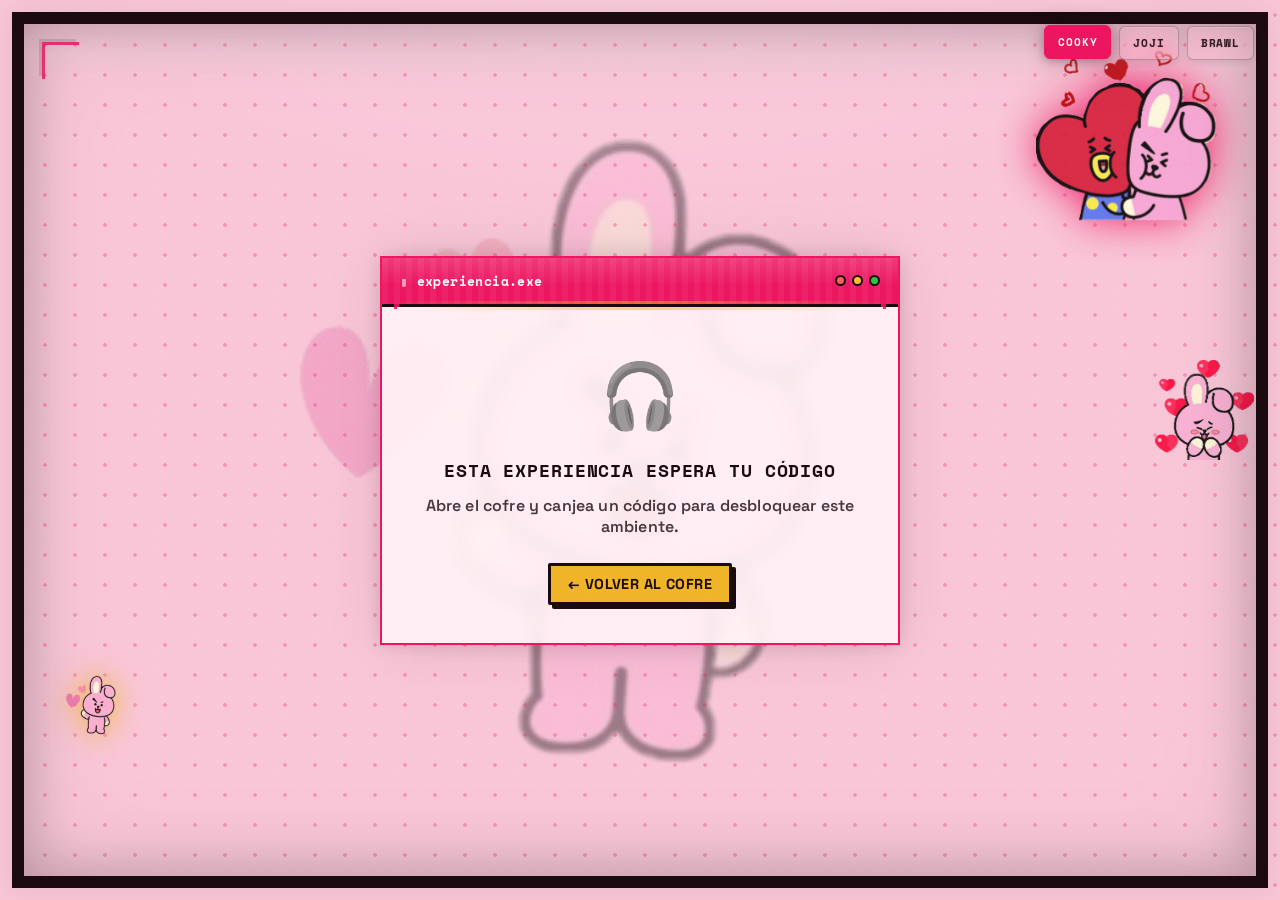
<file: immersive.html>
﻿<!DOCTYPE html>
<html lang="es">
<head>
<meta charset="UTF-8">
<link rel="icon" href="./favicon.svg" type="image/svg+xml">
<meta name="viewport" content="width=device-width, initial-scale=1.0">
<title>Experiencia · Para Ti</title>
<link rel="preconnect" href="https://fonts.googleapis.com">
<link rel="preconnect" href="https://fonts.gstatic.com" crossorigin>
<link rel="preconnect" href="https://cdnjs.cloudflare.com">
<link rel="preconnect" href="https://cdn.jsdelivr.net">
<link href="https://fonts.googleapis.com/css2?family=Space+Grotesk:wght@500;600;700;900&family=Reenie+Beanie&family=Space+Mono:wght@400;500;700&family=Fraunces:ital,opsz,wght@0,9..144,500;0,9..144,700;1,9..144,500&display=swap" rel="stylesheet">
<link rel="stylesheet" href="./shared.css">
<script src="./shared.js"></script>
<style>
/* ===== LOCAL: ambiente + tarjeta flotante + selector de tema ===== */
body { min-height: 100vh; display: flex; align-items: center; }
.theme-frame {
    position: fixed; inset: 12px; border: 12px solid var(--ink); z-index: 1; pointer-events: none;
    box-shadow:
        inset 0 0 60px rgba(0,0,0,0.25),
        inset 0 0 120px rgba(var(--grain-color, 200,200,200), 0.06),
        0 0 30px rgba(var(--grain-color, 200,200,200), 0.08);
    overflow: hidden;
    transition: box-shadow 0.8s ease;
}
/* línea de escaneo que recorre el marco de ambiente */
.theme-frame::before {
    content: ''; position: absolute; left: 0; right: 0; height: 60px; z-index: 2;
    background: linear-gradient(to bottom, transparent, rgba(255,255,255,0.07), transparent);
    animation: frameScan 7s linear infinite;
    animation-play-state: var(--anim-play, running);
}
@keyframes frameScan { 0% { top: -60px; } 100% { top: 100%; } }
/* esquina superior izquierda tipo retícula láser */
.theme-frame::after {
    content: ''; position: absolute; top: 18px; left: 18px; width: 34px; height: 34px; z-index: 3;
    border-top: 3px solid var(--accent); border-left: 3px solid var(--accent);
    opacity: 0.85; animation: cornerPulse 2.6s ease-in-out infinite;
    animation-play-state: var(--anim-play, running);
    box-shadow: -3px -3px 0 rgba(var(--grain-color),0.15);
}
@keyframes cornerPulse {
    0%, 100% { opacity: 0.35; filter: drop-shadow(0 0 0 transparent); }
    50% { opacity: 0.95; filter: drop-shadow(0 0 8px var(--accent-glow)); }
}
/* partículas ambientales flotantes por tema (CSS puro) */
.theme-frame .pt {
    position: absolute; width: 7px; height: 7px; border-radius: 50%;
    left: var(--x); top: var(--y); opacity: 0;
    animation: particleDrift 8s ease-in-out infinite;
    animation-delay: calc(var(--i) * -1.25s);
    animation-play-state: var(--anim-play, running);
    will-change: transform, opacity;
}
.theme-cooky .theme-frame .pt { background: #ff9ec2; box-shadow: 0 0 9px #ff9ec2; }
.theme-joji .theme-frame .pt { background: #8a97b8; box-shadow: 0 0 9px #8a97b8; }
.theme-brawl .theme-frame .pt { background: #2dd4ff; box-shadow: 0 0 9px #2dd4ff; }
.theme-brawl .theme-frame .pt:nth-child(3n) { background: #ffd60a; box-shadow: 0 0 9px #ffd60a; }
@keyframes particleDrift {
    0% { transform: translateY(0) translateX(0); opacity: 0; }
    12% { opacity: 0.75; }
    50% { transform: translateY(-28px) translateX(12px); opacity: 0.95; }
    88% { opacity: 0.5; }
    100% { transform: translateY(6px) translateX(-8px); opacity: 0; }
}
.theme-switcher {
    position: fixed; top: 26px; right: 26px; z-index: 1000; display: flex; gap: 8px;
}
.theme-switcher button {
    background: rgba(255,255,255,0.08); backdrop-filter: blur(10px) saturate(1.4);
    color: var(--ink); border: 1.5px solid rgba(var(--grain-color, 180,180,180), 0.25);
    font-family: var(--font-mono); font-size: 0.66rem; font-weight: 700; letter-spacing: 0.08em;
    padding: 8px 13px; cursor: pointer; border-radius: 6px;
    box-shadow: 0 2px 8px rgba(0,0,0,0.12), inset 0 1px 0 rgba(255,255,255,0.15); opacity: 0.88;
    transition: all 0.3s cubic-bezier(0.25, 0.46, 0.45, 0.94);
    text-shadow: 0 0 1px rgba(var(--grain-color, 180,180,180), 0.3);
}
.theme-switcher button:hover {
    transform: translateY(-2px) scale(1.04);
    box-shadow: 0 4px 16px rgba(0,0,0,0.18), 0 0 12px rgba(var(--grain-color, 200,200,200), 0.12);
    opacity: 1;
    border-color: var(--accent);
}
.theme-switcher button.active {
    background: var(--accent); color: var(--card); opacity: 1; border-color: var(--accent);
    box-shadow: 0 0 20px rgba(var(--grain-color, 200,200,200), 0.25), 0 2px 8px rgba(0,0,0,0.2);
    transform: translateY(-1px);
}
.theme-switcher button:focus-visible { outline: 3px solid var(--accent-2); outline-offset: 3px; }

.vibe-card {
    max-width: 520px; margin: 80px auto 40px;
    border-color: var(--accent) !important;
    border-width: 2px !important;
    background: rgba(255,255,255,0.18) !important;
    backdrop-filter: blur(10px) saturate(1.2);
    -webkit-backdrop-filter: blur(10px) saturate(1.2);
    box-shadow:
        0 0 20px rgba(var(--grain-color, 200,200,200), 0.15),
        0 0 60px rgba(var(--grain-color, 200,200,200), 0.08),
        inset 0 1px 0 rgba(255,255,255,0.2);
    transition: box-shadow 0.5s ease, transform 0.5s ease;
}
.vibe-card:hover {
    box-shadow:
        0 0 30px rgba(var(--grain-color, 200,200,200), 0.15),
        0 0 80px rgba(var(--grain-color, 200,200,200), 0.06),
        inset 0 1px 0 rgba(255,255,255,0.18);
    transform: translateY(-2px);
}
.vibe-kicker {
    font-family: var(--font-mono); font-size: 0.72rem; letter-spacing: 0.18em; text-transform: uppercase;
    opacity: 0.6; margin-bottom: 10px; display: inline-block; padding: 4px 10px;
    border: 1px solid currentColor; position: relative;
}
.vibe-kicker::before { content: '◆ '; color: var(--accent-2); }
.vibe-title {
    font-family: var(--font-serif); font-style: italic; font-weight: 700; font-size: 2.3rem;
    letter-spacing: -0.01em; margin-bottom: 12px; color: var(--ink);
    position: relative; display: inline-block;
    text-shadow:
        0 0 4px rgba(var(--grain-color, 200,200,200), 0.3),
        0 0 14px rgba(var(--grain-color, 200,200,200), 0.12),
        0 0 40px rgba(var(--grain-color, 200,200,200), 0.06);
}
.vibe-title::after {
    content: ''; position: absolute; left: 0; right: -10px; bottom: -6px; height: 4px;
    background:
        linear-gradient(90deg, transparent 0 6px, var(--accent) 6px 14px, transparent 14px 20px, var(--accent-2) 20px 30px, transparent 30px 36px, var(--accent) 36px 46px, transparent 46px);
    background-size: 46px 4px; opacity: 0.85;
    filter: drop-shadow(0 0 6px var(--accent)) drop-shadow(0 0 12px rgba(var(--grain-color, 200,200,200), 0.3));
}
.vibe-desc { font-size: 1.08rem; line-height: 1.85; font-weight: 500; margin-bottom: 18px; }
.vibe-note {
    font-family: var(--font-hand); font-size: 2rem; line-height: 1.4; max-width: 90%;
    overflow-wrap: break-word; transform: rotate(-1.2deg); color: var(--accent); margin: 16px 0 28px;
    position: relative; padding: 14px 18px 14px 26px;
    background: rgba(255,255,255,0.03);
    border-left: 3px solid var(--accent);
    border-radius: 0 8px 8px 0;
    text-shadow: 0 0 20px rgba(var(--grain-color, 200,200,200), 0.2);
}
.vibe-note::before {
    content: '"'; position: absolute; left: -8px; top: -12px; font-family: var(--font-serif);
    font-size: 4.4rem; line-height: 1; color: var(--accent-2); opacity: 0.6;
    filter: drop-shadow(0 0 8px var(--accent-2));
}
.vibe-link {
    display: inline-flex; align-items: center; gap: 8px; background: var(--accent); color: var(--card);
    border: var(--border-w) solid var(--ink); padding: 12px 18px; font-weight: 900; font-size: 0.9rem;
    text-transform: uppercase; text-decoration: none; cursor: pointer; box-shadow: 4px 4px 0 var(--ink);
    margin-bottom: 24px; transition: all 0.3s cubic-bezier(0.25, 0.46, 0.45, 0.94);
    position: relative; overflow: hidden;
    background-image: linear-gradient(135deg, var(--accent), var(--accent-2), var(--accent));
    background-size: 200% 200%;
    animation: vibeLinkShimmer 4s ease-in-out infinite;
}
@keyframes vibeLinkShimmer {
    0%, 100% { background-position: 0% 50%; }
    50% { background-position: 100% 50%; }
}
.vibe-link::after {
    content: ''; position: absolute; top: -60%; left: -60%; width: 50%; height: 220%;
    background: linear-gradient(105deg, transparent, rgba(255,255,255,0.4), transparent);
    transform: skewX(-20deg); transition: left 0.5s ease;
}
.vibe-link:hover {
    transform: translate(-2px, -2px);
    box-shadow: 6px 6px 0 var(--ink), 0 0 25px var(--accent-glow), 0 0 50px rgba(var(--grain-color, 200,200,200), 0.15);
}
.vibe-link:hover::after { left: 160%; }
.vibe-link:hover .arrow { transform: translateX(4px); }
.vibe-link .arrow { display: inline-block; transition: transform 0.15s ease; }
.vibe-link:active { transform: translate(2px, 2px); box-shadow: 1px 1px 0 var(--ink); }
.vibe-actions { margin-top: 26px; }
.vibe-actions .btn-volver { position: static; }

@media (max-width: 480px) {
    .theme-frame { inset: 6px; border-width: 6px; }
    .vibe-title { font-size: 1.6rem; }
    .vibe-note { font-size: 1.4rem; }
    .theme-switcher { top: 16px; right: 16px; gap: 6px; }
    .theme-switcher button { padding: 6px 10px; font-size: 0.6rem; }
    .vibe-card { margin: 60px auto 30px; }
}
@media (max-width: 400px) { .vibe-note { transform: rotate(-0.6deg); } }
/* Fondos de tema más opacos para legibilidad */
body.theme-cooky .vibe-card { background: rgba(255,245,248,0.88) !important; }
body.theme-joji .vibe-card { background: rgba(22,24,31,0.9) !important; }
body.theme-brawl .vibe-card { background: rgba(69,27,120,0.88) !important; color: #fff; }
</style>
</head>
<body class="theme-cooky">
    <div class="bg-layer" aria-hidden="true"></div>
    
    <!-- Artwork decorative elements per theme -->
    <div class="theme-artwork cooky-art-1" aria-hidden="true"></div>
    <div class="theme-artwork cooky-art-2" aria-hidden="true"></div>
    <div class="theme-artwork cooky-art-3" aria-hidden="true"></div>
    <div class="theme-artwork joji-art-1" aria-hidden="true"></div>
    <div class="theme-artwork joji-art-2" aria-hidden="true"></div>
    <div class="theme-artwork brawl-art-1" aria-hidden="true"></div>
    <div class="theme-artwork brawl-art-2" aria-hidden="true"></div>
    <div class="theme-artwork brawl-art-3" aria-hidden="true"></div>
    
    <div class="theme-frame" aria-hidden="true">
        <span class="pt" style="--x:14%; --y:16%; --i:0;"></span>
        <span class="pt" style="--x:82%; --y:22%; --i:1;"></span>
        <span class="pt" style="--x:28%; --y:70%; --i:2;"></span>
        <span class="pt" style="--x:66%; --y:78%; --i:3;"></span>
        <span class="pt" style="--x:48%; --y:12%; --i:4;"></span>
        <span class="pt" style="--x:90%; --y:55%; --i:5;"></span>
        <span class="pt" style="--x:8%; --y:48%; --i:6;"></span>
        <span class="pt" style="--x:56%; --y:88%; --i:7;"></span>
    </div>
    <div class="theme-switcher" role="group" aria-label="Cambiar ambiente">
        <button type="button" data-theme="cooky" title="cambiar a ambiente cooky" aria-pressed="false">COOKY</button>
        <button type="button" data-theme="joji" title="cambiar a ambiente joji" aria-pressed="false">JOJI</button>
        <button type="button" data-theme="brawl" title="cambiar a ambiente brawl" aria-pressed="false">BRAWL</button>
    </div>
    <main class="container" id="app"></main>
<script>
(function initImmersive(){
    const reduced = prefersReducedMotion();
    if (reduced) {
        document.body.style.setProperty('--anim-play', 'paused');
    } else {
        document.addEventListener('visibilitychange', () => {
            document.body.style.setProperty('--anim-play', document.hidden ? 'paused' : 'running');
        });
    }

    /* notas cortas por experiencia (edítalas aquí para cada código) */
    const NOTES_BY_CODE = {
        JOJI: 'Sé que mucho te gusta Joji, y quiero que lo compartas conmigo. Pon tu canción favorita de Joji, mira el techo y quédate un rato sintiendo la música. Así me siento cada vez que pienso en ti.',
        PINTURA: 'Pintamos algo juntos. Tú eliges los colores, como soy péssimo pintando, doy apoyo emocional.',
        BTS: 'Cupón válido para una noche de música y conciertos de BTS juntos.',
        FNAF: 'Noche de FNAF con sustos, pizza y muchos besos. Miremos o juguemos esa franquicia que nos unió y, gracias a ella, no nos separaremos.',
        ANIME: 'Maratón de anime completo. Tú eliges la serie, yo traigo las palomitas. Sé que te encanta el anime, y como tu novio quiero verte feliz viendo lo que te gusta a mi lado.',
        FELICES16: 'Hoy cumples años, y yo quiero que sigas cumpliendo más a la par mía. Espero que me des pastel JAJAJA. Feliz cumpleañitos mi amor, cuídate y recuerda que eres la mujer más hermosa del mundo.'
    };

    const reward = getRewardFromContext();

    function setTheme(theme){
        // Add transition class for smooth theme switching
        document.body.classList.add('theme-switching');
        
        // Create transition overlay
        const overlay = document.createElement('div');
        overlay.className = 'page-transition';
        overlay.style.background = `var(--accent)`;
        document.body.appendChild(overlay);
        
        // Trigger transition
        requestAnimationFrame(() => {
            overlay.classList.add('active');
        });
        
        setTimeout(() => {
            document.body.className = 'theme-' + theme;
            try { document.cookie = 'theme=' + theme + '; path=/; SameSite=Lax; max-age=31536000'; } catch (e) {}
            document.querySelectorAll('.theme-switcher button').forEach(b => {
                const active = b.dataset.theme === theme;
                b.classList.toggle('active', active);
                b.setAttribute('aria-pressed', String(active));
                b.title = active ? 'ambiente activo' : 'cambiar a ambiente ' + b.dataset.theme;
            });
            
            // Remove transition class
            document.body.classList.remove('theme-switching');
            
            // Reverse overlay
            overlay.classList.remove('active');
            setTimeout(() => {
                overlay.remove();
            }, 500);
        }, 250);
    }

    function renderError(){
        const app = document.getElementById('app');
        app.innerHTML = `
            <div class="window-card error-window vibe-card">
                <div class="window-header"><span>experiencia.exe</span><span class="window-dots"><span class="dot dot-red"></span><span class="dot dot-yellow"></span><span class="dot dot-green"></span></span></div>
                <div class="window-body">
                    <span class="error-icon" aria-hidden="true">🎧</span>
                    <h2>ESTA EXPERIENCIA ESPERA TU CÓDIGO</h2>
                    <p>Abre el cofre y canjea un código para desbloquear este ambiente.</p>
                    <a class="btn-volver" style="position:static; margin:0 auto;" href="javascript:void(0)" onclick="goBackToChest()">← volver al cofre</a>
                </div>
            </div>`;
    }

    function renderReward(r){
        const app = document.getElementById('app');
        const note = NOTES_BY_CODE[r.code] || 'esta experiencia existe para recordarte que cada momento contigo es único.';
        let linkHtml = '';
        if (r.special === 'spotify' && r.link) {
            linkHtml = `<a class="vibe-link" href="${r.link}" target="_blank" rel="noopener noreferrer">abrir playlist en spotify <span class="arrow">→</span></a>`;
        }
        app.innerHTML = `
            <div class="window-card vibe-card">
                <div class="window-header">
                    <span>experiencia_${r.code.toLowerCase()}.exe</span>
                    <span class="window-dots"><span class="dot dot-red"></span><span class="dot dot-yellow"></span><span class="dot dot-green"></span></span>
                </div>
                <div class="window-body">
                    <p class="vibe-kicker">${r.label} · ambiente ${r.theme || 'propio'}</p>
                    <h1 class="vibe-title">${r.title}</h1>
                    <p class="vibe-desc">${r.desc}</p>
                    <p class="vibe-note">${note}</p>
                    ${linkHtml}
                    <div class="vibe-actions">
                        <a class="btn-volver" href="javascript:void(0)" onclick="goBackToChest()">← volver al cofre</a>
                    </div>
                </div>
            </div>`;
    }

    /* tema: primero lo que el usuario haya guardado manualmente, luego el del premio, luego default */
    const saved = (function(){ try { return document.cookie.match(/(?:^|; )theme=([^;]+)/)?.[1] || null; } catch (e) { return null; } })();
    const theme = saved || (reward && reward.theme) || 'cooky';
    setTheme(theme);
    document.querySelectorAll('.theme-switcher button').forEach(btn => {
        btn.addEventListener('click', () => setTheme(btn.dataset.theme));
    });

    if (!reward) { renderError(); } else { renderReward(reward); }

    /* ==========================================================================
       ENHANCED INTERACTIVE EFFECTS PER THEME (immersive.html)
       ========================================================================== */
    const _trailParticles = [];
    const MAX_TRAIL_PARTICLES = 25;

    function createThemeParticles(x, y) {
        const theme = document.body.className.replace('theme-', '');
        const colors = {
            cooky: ['#ec1560', '#f0b429', '#ff9ec2', '#fffaf9'],
            joji: ['#d43a53', '#8a97b8', '#4a5568', '#eeece7'],
            brawl: ['#ffd60a', '#ff2d55', '#17d4ff', '#7c3aed']
        };
        const themeColors = colors[theme] || colors.cooky;

        for (let i = 0; i < 6; i++) {
            const particle = document.createElement('div');
            particle.className = 'star-particle';
            particle.style.cssText = `
                left: ${x}px;
                top: ${y}px;
                --tx: ${(Math.random() - 0.5) * 150}px;
                --ty: ${(Math.random() - 0.5) * 150}px;
                background: ${themeColors[Math.floor(Math.random() * themeColors.length)]};
                box-shadow: 0 0 10px ${themeColors[Math.floor(Math.random() * themeColors.length)]};
            `;
            document.body.appendChild(particle);
            _trailParticles.push(particle);
            particle.addEventListener('animationend', () => {
                const idx = _trailParticles.indexOf(particle);
                if (idx !== -1) _trailParticles.splice(idx, 1);
                particle.remove();
            }, { once: true });
            setTimeout(() => {
                const idx = _trailParticles.indexOf(particle);
                if (idx !== -1) _trailParticles.splice(idx, 1);
                particle.remove();
            }, 1200);
        }

        while (_trailParticles.length > MAX_TRAIL_PARTICLES) {
            const oldest = _trailParticles.shift();
            if (oldest) oldest.remove();
        }
    }
    
    document.addEventListener('click', (e) => {
        if (!e.target.closest('button, a, .theme-switcher button')) {
            createThemeParticles(e.clientX, e.clientY);
        }
    });
    
    // Enhanced rain for Joji (idempotente)
    function enhanceJojiRain() {
        if (document.body.classList.contains('theme-joji') && !document.querySelector('.joji-rain-overlay')) {
            const rainOverlay = document.createElement('div');
            rainOverlay.className = 'joji-rain-overlay';
            rainOverlay.style.cssText = `
                position: fixed;
                inset: 0;
                pointer-events: none;
                z-index: 1;
                opacity: 0.2;
                background-image: 
                    repeating-linear-gradient(100deg, transparent 0px, transparent 38px, rgba(212,58,83,0.15) 39px, transparent 41px);
                animation: rainfall 6s linear infinite;
                animation-play-state: var(--anim-play, running);
            `;
            document.body.appendChild(rainOverlay);
        }
    }
    
    // Enhanced stars for Brawl (idempotente)
    function enhanceBrawlStars() {
        if (document.body.classList.contains('theme-brawl') && !document.querySelector('.brawl-floating-star')) {
            for (let i = 0; i < 4; i++) {
                const star = document.createElement('div');
                star.className = 'brawl-floating-star';
                star.style.cssText = `
                    position: fixed;
                    width: ${12 + Math.random() * 18}px;
                    height: ${12 + Math.random() * 18}px;
                    left: ${Math.random() * 100}%;
                    top: ${Math.random() * 100}%;
                    background: ${['#ffd60a', '#17d4ff', '#ff2d55', '#7c3aed'][Math.floor(Math.random() * 4)]};
                    clip-path: polygon(50% 0%, 61% 35%, 98% 35%, 68% 57%, 79% 91%, 50% 70%, 21% 91%, 32% 57%, 2% 35%, 39% 35%);
                    opacity: 0.15;
                    pointer-events: none;
                    z-index: 1;
                    animation: brawlStarFloat ${10 + Math.random() * 12}s ease-in-out infinite;
                    animation-delay: ${Math.random() * 5}s;
                `;
                document.body.appendChild(star);
            }
        }
    }
    
    function initThemeEnhancements() {
        enhanceJojiRain();
        enhanceBrawlStars();
    }
    
    // Re-ejecutar sólo cuando cambia la clase del tema
    let themeObserver = null;
    function watchThemeChanges() {
        if (themeObserver) return;
        themeObserver = new MutationObserver(() => {
            requestAnimationFrame(initThemeEnhancements);
        });
        themeObserver.observe(document.body, { attributes: true, attributeFilter: ['class'] });
    }
    
    if (document.readyState === 'loading') {
        document.addEventListener('DOMContentLoaded', () => { initThemeEnhancements(); watchThemeChanges(); });
    } else {
        initThemeEnhancements();
        watchThemeChanges();
    }
    
    // Add brawl star float animation
    const brawlStarStyle = document.createElement('style');
    brawlStarStyle.textContent = `
        @keyframes brawlStarFloat {
            0%, 100% { transform: translateY(0) rotate(0deg) scale(1); opacity: 0.15; }
            25% { transform: translateY(-30px) rotate(90deg) scale(1.2); opacity: 0.3; }
            50% { transform: translateY(10px) rotate(180deg) scale(0.9); opacity: 0.2; }
            75% { transform: translateY(-20px) rotate(270deg) scale(1.1); opacity: 0.4; }
        }
    `;
    document.head.appendChild(brawlStarStyle);
})();
</script>
<script src="./pencil-trail.js"></script>
</body>
</html>
</file>
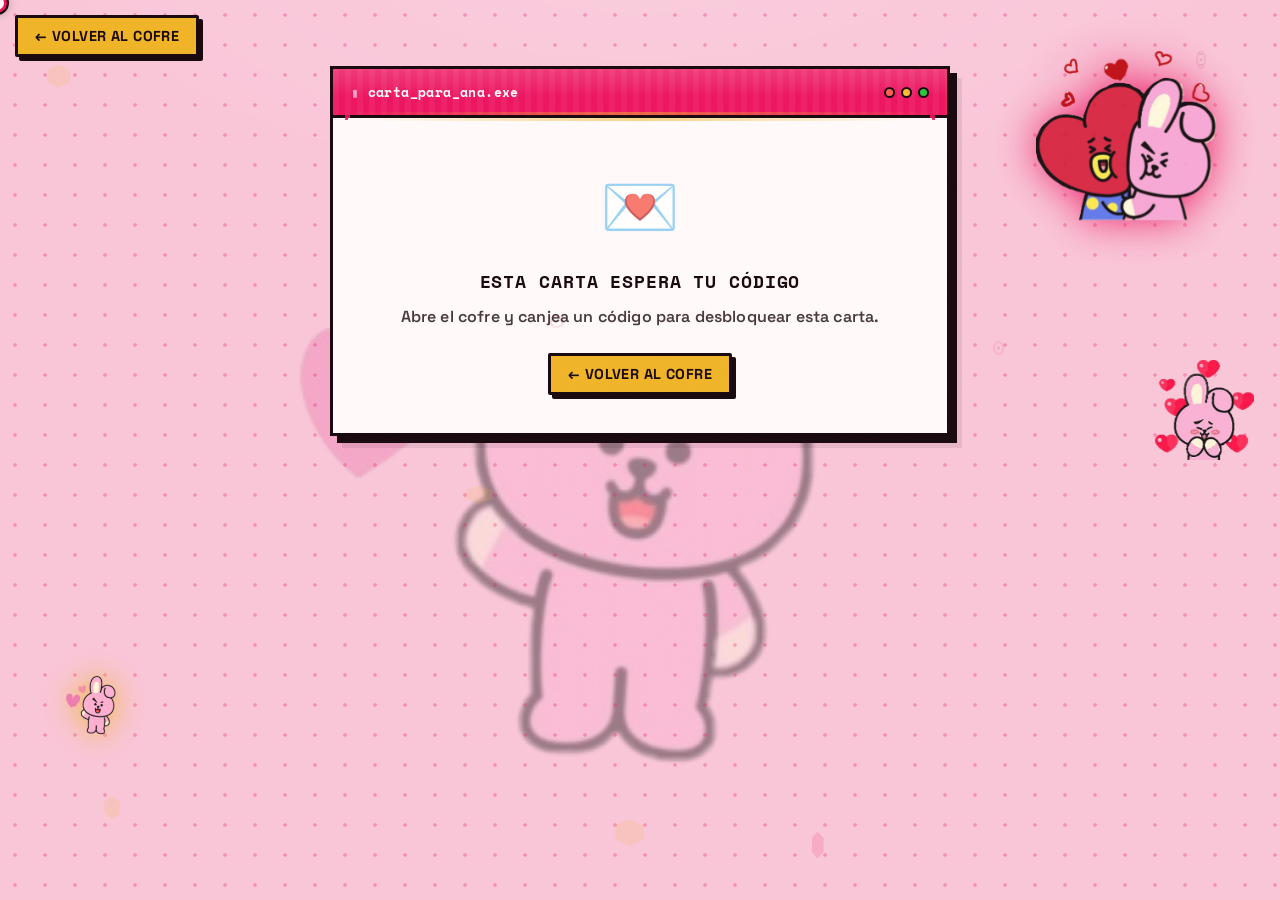
<file: letter-epic.html>
﻿<!DOCTYPE html>
<html lang="es">
<head>
<meta charset="UTF-8">
<link rel="icon" href="./favicon.svg" type="image/svg+xml">
<meta name="viewport" content="width=device-width, initial-scale=1.0">
<title>Carta · Para Ti</title>
<link rel="preconnect" href="https://fonts.googleapis.com">
<link rel="preconnect" href="https://fonts.gstatic.com" crossorigin>
<link rel="preconnect" href="https://cdnjs.cloudflare.com">
<link rel="preconnect" href="https://cdn.jsdelivr.net">
<link href="https://fonts.googleapis.com/css2?family=Space+Grotesk:wght@500;600;700;900&family=Reenie+Beanie&family=Space+Mono:wght@400;500;700&family=Fraunces:ital,opsz,wght@0,9..144,500;0,9..144,700;1,9..144,500&display=swap" rel="stylesheet">
<link rel="stylesheet" href="./shared.css">
<script src="./shared.js"></script>
<style>
/* ===== LOCAL: barra de progreso de lectura + detalles de carta ===== */
.read-progress {
    position: sticky; top: 0; z-index: 1001; height: 6px; background: transparent;
}
.read-progress-fill {
    position: relative; height: 100%; width: 0%;
    background: linear-gradient(100deg, var(--accent) 0%, var(--accent-2) 25%, #fff 50%, var(--accent-2) 75%, var(--accent) 100%);
    background-size: 250% 100%;
    box-shadow: 0 0 16px rgba(255,255,255,0.6), 0 0 32px rgba(var(--grain-color),0.3), 0 2px 8px rgba(0,0,0,0.15);
    transition: width 0.1s linear;
    animation: progressShine 2.5s linear infinite;
    animation-play-state: var(--anim-play, running);
}
.read-progress-fill::after {
    content: ''; position: absolute; right: -7px; top: 50%; transform: translateY(-50%);
    width: 14px; height: 14px; border-radius: 50%;
    background: var(--card); border: 3px solid var(--accent);
    box-shadow: 0 0 0 2px var(--ink), 0 0 12px rgba(var(--grain-color),0.4), 0 0 20px rgba(255,255,255,0.2);
}
@keyframes progressShine { 0% { background-position: 250% 0; } 100% { background-position: -250% 0; } }
body.theme-cooky .read-progress-fill { box-shadow: 0 0 18px rgba(236,21,96,0.6), 0 0 36px rgba(236,21,96,0.2); }

.letter-window { max-width: 620px; margin: 40px auto; }
.letter-kicker {
    font-family: var(--font-mono); font-size: 0.72rem; letter-spacing: 0.18em;
    text-transform: uppercase; opacity: 0.7; margin-bottom: 10px;
    display: inline-block; padding: 5px 14px; border: 1px solid currentColor;
    background: rgba(var(--grain-color), 0.04);
    border-radius: 3px;
    box-shadow: 0 2px 8px rgba(0,0,0,0.06);
    backdrop-filter: blur(2px);
}
.letter-kicker::before { content: '◆ '; color: var(--accent-2); }
.letter-heading {
    font-family: var(--font-serif); font-style: italic; font-weight: 700;
    font-size: 2.5rem; letter-spacing: -0.015em; margin-bottom: 8px; color: var(--ink);
    position: relative; display: inline-block;
    text-shadow: 0 1px 2px rgba(0,0,0,0.08), 0 4px 12px rgba(var(--grain-color),0.06);
    line-height: 1.15;
}
.letter-heading::after {
    content: ''; position: absolute; left: 0; right: -12px; bottom: -8px; height: 4px;
    background:
        linear-gradient(90deg, transparent 0 6px, var(--accent) 6px 14px, transparent 14px 20px, var(--accent-2) 20px 30px, transparent 30px 36px, var(--accent) 36px 46px, transparent 46px);
    background-size: 46px 4px; opacity: 0.8;
    filter: drop-shadow(0 1px 3px rgba(var(--grain-color),0.2));
}
.letter-frame { margin: 10px 0 30px; }

.story-note {
    font-family: var(--font-hand); font-size: 1.9rem; line-height: 1.45;
    max-width: 90%; overflow-wrap: break-word; transform: rotate(-1.5deg);
    color: var(--accent); margin: 18px 0 30px; position: relative; padding-left: 26px;
    background: rgba(var(--grain-color), 0.03);
    border-left: 3px solid var(--accent-2);
    padding: 12px 16px 12px 28px;
    border-radius: 0 6px 6px 0;
    box-shadow: 2px 3px 12px rgba(0,0,0,0.06), inset 0 0 20px rgba(var(--grain-color),0.02);
}
.story-note::before {
    content: '\201c'; position: absolute; left: -8px; top: -22px; font-family: var(--font-serif);
    font-size: 5rem; line-height: 1; color: var(--accent-2); opacity: 0.5;
    filter: drop-shadow(0 2px 4px rgba(0,0,0,0.08));
}

.story-ornament {
    font-family: var(--font-mono); font-size: 0.72rem; letter-spacing: 0.24em;
    text-align: center; color: var(--accent); opacity: 0.6; padding: 6px 0 26px;
    animation: ornamentFloat 4s ease-in-out infinite;
    animation-play-state: var(--anim-play, running);
}
@keyframes ornamentFloat {
    0%, 100% { opacity: 0.4; transform: translateY(0) scale(1); }
    50% { opacity: 0.9; transform: translateY(-3px) scale(1.02); }
}

.rubber-stamp {
    width: 86px; height: 86px; border-radius: 50%;
    display: flex; align-items: center; justify-content: center; text-align: center;
    font-family: var(--font-mono); font-size: 0.56rem; font-weight: 700; letter-spacing: 0.14em;
    text-transform: uppercase; color: var(--accent); line-height: 1.35;
    border: 2px solid var(--accent); transform: rotate(-8deg); opacity: 0.88;
    box-shadow:
        inset 0 0 0 3px var(--card), inset 0 0 0 5px var(--accent),
        0 0 15px rgba(var(--grain-color),0.15), 0 4px 12px rgba(0,0,0,0.08);
    flex-shrink: 0; position: relative;
    animation: stampSway 4s ease-in-out infinite;
    animation-play-state: var(--anim-play, running);
    background: radial-gradient(circle at 40% 35%, rgba(var(--grain-color),0.03), transparent 70%);
}
/* grano de tinta húmeda en el sello — más textura */
.rubber-stamp::before {
    content: ''; position: absolute; inset: 6px; border-radius: 50%; pointer-events: none;
    background:
        radial-gradient(circle at 30% 40%, rgba(var(--grain-color),0.22) 1px, transparent 1.8px),
        radial-gradient(circle at 70% 70%, rgba(var(--grain-color),0.18) 1px, transparent 1.8px),
        radial-gradient(circle at 55% 25%, rgba(var(--grain-color),0.14) 1px, transparent 1.8px),
        radial-gradient(circle at 20% 75%, rgba(var(--grain-color),0.1) 0.8px, transparent 1.5px),
        radial-gradient(circle at 80% 30%, rgba(var(--grain-color),0.12) 0.8px, transparent 1.5px);
    background-size: 11px 11px, 14px 14px, 9px 9px, 16px 16px, 12px 12px;
    opacity: 0.9;
}
.rubber-stamp::after {
    content: ''; position: absolute; inset: -4px; border: 1px dashed currentColor;
    border-radius: 50%; opacity: 0.35;
}
@keyframes stampSway { 0%, 100% { transform: rotate(-8deg); } 50% { transform: rotate(-4deg); } }

/* ===== partículas flotantes de fondo ===== */
.bg-particles {
    position: fixed; inset: 0; z-index: 0; pointer-events: none; overflow: hidden;
}
.bg-particle {
    position: absolute; border-radius: 50%; opacity: 0;
    background: radial-gradient(circle, var(--accent-2), transparent 70%);
    animation: particleDrift linear infinite;
    animation-play-state: var(--anim-play, running);
}
@keyframes particleDrift {
    0%   { transform: translateY(100vh) scale(0); opacity: 0; }
    10%  { opacity: 0.6; }
    90%  { opacity: 0.6; }
    100% { transform: translateY(-10vh) scale(1); opacity: 0; }
}

/* ===== letter-signature mejorada ===== */
.letter-signature {
    margin-top: 14px; padding-top: 24px;
    border-top: 2px dashed var(--ink);
    position: relative;
    opacity: 0; transform: translateY(24px);
    transition: opacity 0.8s cubic-bezier(0.22, 1, 0.36, 1), transform 0.8s cubic-bezier(0.22, 1, 0.36, 1);
}
.letter-signature.in-view { opacity: 1; transform: translateY(0); }
.letter-signature::before {
    content: ''; position: absolute; top: -1px; left: 10%; right: 10%; height: 1px;
    background: linear-gradient(90deg, transparent, var(--accent-2), transparent);
    opacity: 0.5;
}
.letter-signature-text {
    font-family: var(--font-hand); font-size: 2.4rem; color: var(--accent);
    transform: rotate(-1.5deg); display: inline-block; position: relative;
    text-shadow: 0 1px 3px rgba(0,0,0,0.06);
    animation: signatureWrite 1.2s ease-out both;
    animation-play-state: var(--anim-play, running);
}
@keyframes signatureWrite {
    0% { clip-path: inset(0 100% 0 0); opacity: 0; }
    60% { clip-path: inset(0 0% 0 0); opacity: 1; }
    100% { clip-path: inset(0 0% 0 0); opacity: 1; }
}
.letter-signature-sub {
    font-family: var(--font-mono); font-size: 0.75rem; opacity: 0.65; margin-top: 4px;
    letter-spacing: 0.04em;
}

.letter-actions { display: flex; flex-wrap: wrap; gap: 14px; align-items: center; margin-top: 34px; }
.letter-actions .btn-volver { position: static; }

@media (max-width: 400px) { .story-note { transform: rotate(-0.75deg); } }

</style>
</head>
<body class="theme-cooky">
    <div class="bg-layer" aria-hidden="true"></div>
    
    <!-- Artwork decorative elements per theme -->
    <div class="theme-artwork cooky-art-1" aria-hidden="true"></div>
    <div class="theme-artwork cooky-art-2" aria-hidden="true"></div>
    <div class="theme-artwork cooky-art-3" aria-hidden="true"></div>
    <div class="theme-artwork joji-art-1" aria-hidden="true"></div>
    <div class="theme-artwork joji-art-2" aria-hidden="true"></div>
    <div class="theme-artwork brawl-art-1" aria-hidden="true"></div>
    <div class="theme-artwork brawl-art-2" aria-hidden="true"></div>
    <div class="theme-artwork brawl-art-3" aria-hidden="true"></div>
    
    <div class="bg-particles" id="bgParticles" aria-hidden="true"></div>
    <div class="read-progress" id="readProgress" aria-hidden="true"><div class="read-progress-fill" id="readProgressFill"></div></div>
    <a class="btn-volver" href="javascript:void(0)" onclick="goBackToChest()">← volver al cofre</a>
    <main class="container" id="app"></main>
<script>
function loadConfetti() {
    return new Promise((resolve) => {
        if (typeof confetti === 'function') return resolve();
        const s = document.createElement('script');
        s.src = 'https://cdn.jsdelivr.net/npm/canvas-confetti@1.9.3/dist/confetti.browser.min.js';
        s.onload = resolve;
        document.head.appendChild(s);
    });
}
(function initLetterEpic(){
    const app = document.getElementById('app');
    const reward = getRewardFromContext();
    const reduced = prefersReducedMotion();

    const theme = (reward && reward.theme) ? reward.theme : 'cooky';
    document.body.className = 'theme-' + theme;

    function renderError(){
        app.innerHTML = `
            <div class="window-card error-window letter-window">
                <div class="window-header"><span>carta_para_ana.exe</span><span class="window-dots"><span class="dot dot-red"></span><span class="dot dot-yellow"></span><span class="dot dot-green"></span></span></div>
                <div class="window-body">
                    <span class="error-icon" aria-hidden="true">💌</span>
                    <h2>ESTA CARTA ESPERA TU CÓDIGO</h2>
                    <p>Abre el cofre y canjea un código para desbloquear esta carta.</p>
                    <a class="btn-volver" style="position:static; margin:0 auto;" href="javascript:void(0)" onclick="goBackToChest()">← volver al cofre</a>
                </div>
            </div>`;
    }

    function renderLetter(r){
        const data = LETTERS_BY_CODE[r.code];
        const rarityName = (RARITY_META[r.rarity] || {}).name || r.rarity;
        const chapters = data ? data.chapters : [];
        const finalNote = data ? data.final : r.desc;

        if (!data) { renderError(); return; }

        let html = `
            <div class="window-card letter-window">
                <div class="window-header">
                    <span>carta_para_ana.exe</span>
                    <span class="window-dots"><span class="dot dot-red"></span><span class="dot dot-yellow"></span><span class="dot dot-green"></span></span>
                </div>
                <div class="window-body">
                    <span class="rarity-tag rarity-${r.rarity}" aria-label="Rareza: ${rarityName}">${rarityName}</span>
                    <p class="letter-kicker">${r.label} · ${r.title}</p>
                    <h1 class="letter-heading">${r.title}</h1>
                    <div class="story-container" id="storyContainer">`;

        chapters.forEach((ch, i) => {
            if (i > 0) html += '<div class="story-ornament" aria-hidden="true">✦ — · — ✦</div>';
            html += `
                <div class="story-text-block">
                    <span class="story-chapter-label">${ch.label}</span>
                    <p>${ch.text}</p>
                </div>`;

            /* un marco de foto entre el capítulo uno y el resto, con el sistema story-frame */
            if (i === 0 && chapters.length > 1 && r.code !== 'CARTA' && r.code !== 'SIEMPRE') {
                html += `
                    <!-- MARCO DE FOTO: reemplaza .story-frame-placeholder por tu foto, así:
                         <img class="story-frame-media" src="tu-foto.jpg" alt="nosotros">
                         data-reveal define la animación de apertura -->
                    <div class="story-frame letter-frame" data-reveal="curtain">
                        <div class="story-frame-placeholder" aria-hidden="true">${r.icon}</div>
                        <div class="story-frame-caption">${chapters[1] ? 'esto también es parte de la historia' : 'nuestro momento'}</div>
                    </div>`;
            }
        });

        html += `
                    <p class="story-note">${finalNote}</p>
                    <div class="letter-signature" id="signature">
                        <span>
                            <span class="letter-signature-text">con todo mi amor, Isaac</span>
                            <span class="letter-signature-sub">${r.code} · canjeado para siempre</span>
                        </span>
                        <span style="display:flex; align-items:center; gap:16px;">
                            <span class="rubber-stamp" aria-hidden="true">para Ana ✦</span>
                            <span class="mini-vinyl" aria-hidden="true"></span>
                        </span>
                    </div>
                    <div class="letter-actions">
    <a class="btn-volver" href="javascript:void(0)" onclick="goBackToChest()">← volver al cofre</a>
                    </div>
                </div>
            </div>`;

        app.innerHTML = html;

        /* reveal por scroll */
        const revealTargets = app.querySelectorAll('#storyContainer .story-text-block, #storyContainer .story-frame, .letter-signature');
        const sig = document.getElementById('signature');
        if (reduced) {
            revealTargets.forEach(el => el.classList.add('in-view'));
            return;
        }
        const io = new IntersectionObserver((entries) => {
            entries.forEach(entry => {
                if (entry.isIntersecting) entry.target.classList.add('in-view');
            });
        }, { threshold: 0.25 });
        revealTargets.forEach(el => io.observe(el));

        /* confeti suave al llegar a la firma */
        const sigObs = new IntersectionObserver((entries) => {
            entries.forEach(entry => {
                if (entry.isIntersecting) {
                    loadConfetti().then(() => {
                        if (typeof confetti === 'function') confetti({ particleCount: 70, spread: 80, origin: { y: 0.85 }, colors: ['#ec1560', '#f0b429', '#ffffff'] });
                    });
                    sigObs.disconnect();
                }
            });
        }, { threshold: 0.5 });
        sigObs.observe(sig);

        /* barra de progreso de lectura */
        const fill = document.getElementById('readProgressFill');
        const onScroll = () => {
            const total = document.documentElement.scrollHeight - window.innerHeight;
            const pct = total > 0 ? (window.scrollY / total) * 100 : 0;
            fill.style.width = Math.min(100, pct) + '%';
        };
        onScroll();
        window.addEventListener('scroll', onScroll, { passive: true });
    }

    function initLucyEffects(){
        const hearts = document.getElementById('lucyHearts');
        if (!hearts) return;
        const symbols = ['♥', '♡', '❤', '✦', '·'];
        const colors = ['#fda4af', '#b0233b', '#f0b429', '#e8c4a8'];
        for (let i = 0; i < 15; i++) {
            const h = document.createElement('div');
            h.textContent = symbols[Math.floor(Math.random() * symbols.length)];
            h.style.cssText = `position:absolute;left:${Math.random()*100}%;top:${Math.random()*100}%;font-size:${10+Math.random()*16}px;color:${colors[Math.floor(Math.random()*colors.length)]};opacity:${0.15+Math.random()*0.25};animation:lucyFloat ${4+Math.random()*4}s ease-in-out ${Math.random()*3}s infinite;`;
            hearts.appendChild(h);
        }
        if (!document.getElementById('lucy-keyframes')) {
            const s = document.createElement('style');
            s.id = 'lucy-keyframes';
            s.textContent = '@keyframes lucyFloat{ 0%,100%{transform:translateY(0) rotate(0deg)} 50%{transform:translateY(-15px) rotate(8deg)} }';
            document.head.appendChild(s);
        }
    }

    if (!reward || !LETTERS_BY_CODE[reward.code]) {
        renderError();
    } else {
        renderLetter(reward);
    }

    /* partículas flotantes de fondo */
    if (!reduced) {
        const particlesContainer = document.getElementById('bgParticles');
        if (particlesContainer) {
            const count = 18;
            for (let i = 0; i < count; i++) {
                const p = document.createElement('div');
                p.className = 'bg-particle';
                const size = 3 + Math.random() * 6;
                p.style.width = size + 'px';
                p.style.height = size + 'px';
                p.style.left = Math.random() * 100 + '%';
                p.style.animationDuration = (12 + Math.random() * 18) + 's';
                p.style.animationDelay = (Math.random() * 15) + 's';
                p.style.opacity = 0;
                particlesContainer.appendChild(p);
            }
        }
    }
})();

/* ==========================================================================
   COOKY THEME ENHANCED EFFECTS (letter-epic.html)
   ========================================================================== */

// Add floating hearts and vinyl particles
function addCookyFloatingElements() {
    if (!document.body.classList.contains('theme-cooky')) return;
    
    // Floating hearts
    for (let i = 0; i < 5; i++) {
        const heart = document.createElement('div');
        heart.style.cssText = `
            position: fixed;
            width: ${12 + Math.random() * 18}px;
            height: ${12 + Math.random() * 18}px;
            left: ${Math.random() * 100}%;
            top: ${Math.random() * 100}%;
            background: ${['#ec1560', '#f0b429', '#ff9ec2'][Math.floor(Math.random() * 3)]};
            clip-path: polygon(50% 0%, 100% 25%, 100% 75%, 50% 100%, 0% 75%, 0% 25%);
            opacity: 0.15;
            pointer-events: none;
            z-index: 1;
            animation: cookyHeartFloat ${12 + Math.random() * 10}s ease-in-out infinite;
            animation-delay: ${Math.random() * 8}s;
        `;
        document.body.appendChild(heart);
    }
    
    // Floating mini vinyls
    for (let i = 0; i < 3; i++) {
        const vinyl = document.createElement('div');
        vinyl.style.cssText = `
            position: fixed;
            width: ${8 + Math.random() * 12}px;
            height: ${8 + Math.random() * 12}px;
            left: ${Math.random() * 100}%;
            top: ${Math.random() * 100}%;
            border-radius: 50%;
            border: 2px solid #ec1560;
            background: repeating-radial-gradient(circle, #1a0a10 0px, #1a0a10 1px, transparent 2px, transparent 5px);
            opacity: 0.1;
            pointer-events: none;
            z-index: 1;
            animation: cookyVinylFloat ${15 + Math.random() * 10}s ease-in-out infinite;
            animation-delay: ${Math.random() * 8}s;
        `;
        document.body.appendChild(vinyl);
    }
}

// Click/tap heart burst effect
let lastClick = 0;
document.addEventListener('click', (e) => {
    if (!e.target.closest('button, a, .btn-volver')) {
        if (Date.now() - lastClick < 200) return;
        lastClick = Date.now();
        createCookyHeartBurst(e.clientX, e.clientY);
    }
});

document.addEventListener('touchstart', (e) => {
    if (!e.target.closest('button, a, .btn-volver')) {
        if (Date.now() - lastClick < 200) return;
        lastClick = Date.now();
        const touch = e.touches[0];
        createCookyHeartBurst(touch.clientX, touch.clientY);
    }
}, { passive: true });

const cookyBurstParticles = [];
function createCookyHeartBurst(x, y) {
    const colors = ['#ec1560', '#f0b429', '#ff9ec2', '#fffaf9'];
    for (let i = 0; i < 10; i++) {
        if (cookyBurstParticles.length >= 30) {
            const oldest = cookyBurstParticles.shift();
            if (oldest && oldest.parentNode) oldest.remove();
        }
        const particle = document.createElement('div');
        particle.style.cssText = `
            position: fixed;
            left: ${x}px;
            top: ${y}px;
            width: ${5 + Math.random() * 8}px;
            height: ${5 + Math.random() * 8}px;
            background: ${colors[Math.floor(Math.random() * colors.length)]};
            clip-path: polygon(50% 0%, 100% 25%, 100% 75%, 50% 100%, 0% 75%, 0% 25%);
            pointer-events: none;
            z-index: 1000;
            animation: cookyHeartBurst ${0.5 + Math.random() * 0.5}s ease-out forwards;
            --tx: ${(Math.random() - 0.5) * 250}px;
            --ty: ${(Math.random() - 0.5) * 250}px;
        `;
        cookyBurstParticles.push(particle);
        document.body.appendChild(particle);
        particle.addEventListener('animationend', () => {
            const idx = cookyBurstParticles.indexOf(particle);
            if (idx !== -1) cookyBurstParticles.splice(idx, 1);
            particle.remove();
        }, { once: true });
        setTimeout(() => {
            const idx = cookyBurstParticles.indexOf(particle);
            if (idx !== -1) cookyBurstParticles.splice(idx, 1);
            particle.remove();
        }, 1500);
    }
}

if (document.readyState === 'loading') {
    document.addEventListener('DOMContentLoaded', addCookyFloatingElements);
} else {
    addCookyFloatingElements();
}

// Add animation styles
const cookyStyles = document.createElement('style');
cookyStyles.textContent = `
    @keyframes cookyHeartFloat {
        0%, 100% { transform: translateY(0) rotate(0deg) scale(1); opacity: 0.15; }
        25% { transform: translateY(-30px) rotate(-15deg) scale(1.2); opacity: 0.3; }
        50% { transform: translateY(10px) rotate(10deg) scale(0.9); opacity: 0.2; }
        75% { transform: translateY(-20px) rotate(-5deg) scale(1.1); opacity: 0.4; }
    }
    @keyframes cookyVinylFloat {
        0%, 100% { transform: translateY(0) rotate(0deg) scale(1); opacity: 0.1; }
        50% { transform: translateY(-25px) rotate(180deg) scale(1.1); opacity: 0.2; }
    }
    @keyframes cookyHeartBurst {
        0% { transform: translate(0, 0) scale(1); opacity: 1; }
        100% { transform: translate(var(--tx), var(--ty)) scale(0); opacity: 0; }
    }
`;
document.head.appendChild(cookyStyles);
</script>
<script src="./pencil-trail.js"></script>
</body>
</html>
</file>
<file: shared.css>
/* ==========================================================================
   shared.css — design system neo-brutalista "Para Ti"
   Variables de tema, ventanas retro, insignias de rareza, sistema story-frame
   y componentes reutilizables entre páginas.
   ========================================================================== */

* { box-sizing: border-box; margin: 0; padding: 0; }
html { scroll-behavior: smooth; }

:root {
    --font-display: 'Space Grotesk', sans-serif;
    --font-serif: 'Fraunces', serif;
    --font-hand: 'Reenie Beanie', cursive;
    --font-mono: 'Space Mono', monospace;
    --border-w: 3px;
    --radius-soft: 2px;
}

/* TEMA 1 — COOKY (BTS): rosa pastel + vinilo + papel */
body.theme-cooky {
    --bg: #f9c6d8; --bg-2: #ffe1eb; --card: #fffaf9; --ink: #1a0a10;
    --accent: #ec1560; --accent-2: #f0b429; --accent-soft: #ffe4ec;
    --shadow-color: #1a0a10; --pattern-opacity: 0.3;
    --grain-color: 26,10,16;
}

/* TEMA 2 — JOJI: lluvia, lo-fi, editorial oscuro */
body.theme-joji {
    --bg: #08090c; --bg-2: #121319; --card: #16181f; --ink: #eeece7;
    --accent: #d43a53; --accent-2: #8a97b8; --accent-soft: #1c1f28;
    --shadow-color: #000000; --pattern-opacity: 0.45;
    --grain-color: 220,225,235;
}

/* TEMA 3 — BRAWL STARS: cómic, impacto, saturado */
body.theme-brawl {
    --bg: #1f2a73; --bg-2: #2b3aa0; --card: #ffd24a; --ink: #0e1640;
    --accent: #ff3d6e; --accent-2: #36c5ff; --accent-soft: #9fe6ff;
    --shadow-color: #0a1030; --pattern-opacity: 0.5;
    --grain-color: 14,20,60;
}

body {
    font-family: var(--font-display);
    background: var(--bg);
    color: var(--ink);
    min-height: 100vh;
    overflow-x: hidden;
    position: relative;
    padding-bottom: 40px;
    transition: background 0.6s ease, color 0.6s ease;
    -webkit-font-smoothing: antialiased;
    text-rendering: optimizeLegibility;
    letter-spacing: 0.01em;
}

/* ===== SCROLLBAR A MEDIDA ===== */
::-webkit-scrollbar { width: 14px; height: 14px; }
::-webkit-scrollbar-track {
    background: var(--bg-2);
    border-left: 2px solid var(--ink);
}
::-webkit-scrollbar-thumb {
    background: var(--accent);
    border: 2px solid var(--ink);
    box-shadow: inset 0 0 0 2px var(--card);
}
::-webkit-scrollbar-thumb:hover { background: var(--accent-2); }
* { scrollbar-width: thin; scrollbar-color: var(--accent) var(--bg-2); }

/* ===== ACCESIBILIDAD ===== */
::selection { background: var(--accent); color: var(--card); }
button:focus-visible, input:focus-visible, a:focus-visible, [role="button"]:focus-visible, [tabindex]:focus-visible {
    outline: 3px solid var(--accent); outline-offset: 2px;
}
.screen-reader-text {
    position: absolute; width: 1px; height: 1px; padding: 0; margin: -1px;
    overflow: hidden; clip: rect(0 0 0 0); white-space: nowrap; border: 0;
}

/* grano sutil sobre todo el body */
body::after {
    content: ''; position: fixed; inset: 0; z-index: 2; pointer-events: none;
    opacity: 0.035; mix-blend-mode: overlay;
    background-image: url("data:image/svg+xml,%3Csvg xmlns='http://www.w3.org/2000/svg' width='120' height='120'%3E%3Cfilter id='n'%3E%3CfeTurbulence type='fractalNoise' baseFrequency='0.9' numOctaves='2' stitchTiles='stitch'/%3E%3C/filter%3E%3Crect width='100%25' height='100%25' filter='url(%23n)'/%3E%3C/svg%3E");
}

/* ===== FONDOS AMBIENTALES POR TEMA =====
   - .bg-layer::before  = capa de imagen / ambiente (foto real de Cooky y Joji)
   - .bg-layer::after   = patrón / efecto encima (lunares, lluvia, halftone)
   Así la imagen no se ve aplastada por la opacidad del patrón. */
.bg-layer { position: fixed; inset: 0; z-index: 0; pointer-events: none; }
.bg-layer::before { content:''; position: absolute; inset: 0; transition: opacity 0.6s ease; }
.bg-layer::after { content:''; position: absolute; inset: 0; opacity: var(--pattern-opacity); transition: opacity 0.6s ease; }

/* COOKY: foto suave de fondo + lunares encima */
.theme-cooky .bg-layer::before {
  background:
    radial-gradient(ellipse 90% 60% at 50% -10%, rgba(255,255,255,0.35), transparent 60%),
    url('./img/coocky.png');
  background-size: 100% 100%, cover;
  background-position: center, center;
  background-repeat: no-repeat;
  opacity: 0.38;
}
.theme-cooky .bg-layer::after {
  background-image: radial-gradient(circle, var(--accent) 1.5px, transparent 2px);
  background-size: 30px 30px;
}

/* JOJI: foto oscura en pantalla + lluvia animada encima */
.theme-joji .bg-layer::before {
  background:
    radial-gradient(ellipse 80% 50% at 50% 0%, rgba(212,58,83,0.22), transparent 65%),
    url('./img/joji.png');
  background-size: 100% 100%, cover;
  background-position: center, center;
  background-repeat: no-repeat;
  opacity: 0.5;
  mix-blend-mode: screen;
}
.theme-joji .bg-layer::after {
  background: repeating-linear-gradient(100deg, transparent 0px, transparent 38px, rgba(210,220,240,0.14) 39px, transparent 41px);
  animation: rainfall 6s linear infinite;
  animation-play-state: var(--anim-play, running);
}
@keyframes rainfall { 0% { background-position-y: 0; } 100% { background-position-y: 400px; } }

/* BRAWL STARS: sin imágenes — cómic 100% CSS (halftone + brillos + destello) */
.theme-brawl .bg-layer::before {
  background:
    radial-gradient(circle at 15% 15%, rgba(255,214,10,0.2), transparent 30%),
    radial-gradient(circle at 85% 25%, rgba(23,212,255,0.16), transparent 30%),
    radial-gradient(circle at 45% 75%, rgba(255,45,85,0.18), transparent 32%);
  animation: brawlStarsTwinkle 3s ease-in-out infinite;
  animation-play-state: var(--anim-play, running);
}
.theme-brawl .bg-layer::after {
  background-image:
    radial-gradient(var(--accent-2) 3px, transparent 3.5px),
    radial-gradient(var(--card) 2px, transparent 2.5px);
  background-size: 60px 60px, 40px 40px;
  background-position: 0 0, 20px 20px;
}
@keyframes brawlStarsTwinkle {
  0%, 100% { opacity: 0.35; }
  25% { opacity: 0.7; }
  50% { opacity: 0.45; }
  75% { opacity: 0.8; }
}

/* Artwork decorativo por tema — Cooky y Joji usan imágenes reales bien visibles */
.theme-artwork {
  position: fixed;
  z-index: 1;
  pointer-events: none;
  opacity: 0.9;
  transition: opacity 0.6s ease;
  will-change: transform;
}
.theme-cooky .theme-artwork { opacity: 0.9; }
.theme-joji .theme-artwork { opacity: 0.62; }

.theme-cooky .cooky-art-1 { 
  top: 5%; right: 5%; width: 180px; height: 180px; 
  background: url('./img/cookytata.png') center/contain no-repeat;
  filter: drop-shadow(0 0 20px var(--accent));
  animation: floatGentle 8s ease-in-out infinite;
}
.theme-cooky .cooky-art-2 { 
  bottom: 15%; left: 3%; width: 120px; height: 120px; 
  background: url('./img/cookyminiheart.png') center/contain no-repeat;
  filter: drop-shadow(0 0 15px var(--accent-2));
  animation: floatGentle 10s ease-in-out infinite reverse;
}
.theme-cooky .cooky-art-3 { 
  top: 40%; right: 2%; width: 100px; height: 100px; 
  background: url('./img/coocky3enamorau.png') center/contain no-repeat;
  animation: spinSlow 20s linear infinite;
}
.theme-joji .joji-art-1 { 
  top: 8%; left: 5%; width: 220px; height: 220px; 
  background: url('./img/joji3.png') center/contain no-repeat;
  filter: drop-shadow(0 0 30px var(--accent));
  animation: floatGentle 12s ease-in-out infinite;
}
.theme-joji .joji-art-2 { 
  bottom: 10%; right: 5%; width: 180px; height: 180px; 
  background: url('./img/joji2.png') center/contain no-repeat;
  filter: drop-shadow(0 0 25px var(--accent-2)) sepia(0.2);
  animation: floatGentle 15s ease-in-out infinite reverse;
}

/* BRAWL STARS: artwork real con imágenes de brawl */
.theme-brawl .brawl-art-1,
.theme-brawl .brawl-art-2,
.theme-brawl .brawl-art-3 {
  opacity: 0.92;
  will-change: transform;
  background-repeat: no-repeat;
  background-position: center;
  background-size: contain;
  filter: drop-shadow(0 8px 20px rgba(0,0,0,0.35));
}
.theme-brawl .brawl-art-1 {
  top: 6%; right: 4%; width: 150px; height: 170px;
  background-image: url('./img/brawlspike.png');
  animation: floatGentle 8s ease-in-out infinite;
}
.theme-brawl .brawl-art-2 {
  bottom: 10%; left: 4%; width: 130px; height: 160px;
  background-image: url('./img/maisibrawl.png');
  animation: bounceFloat 4.5s ease-in-out infinite;
}
.theme-brawl .brawl-art-3 {
  top: 45%; right: 1%; width: 140px; height: 150px; opacity: 0.8;
  background-image: url('./img/maxbrawl.png');
  animation: floatGentle 11s ease-in-out infinite reverse;
}

@keyframes floatGentle {
  0%, 100% { transform: translateY(0) rotate(0deg); }
  25% { transform: translateY(-15px) rotate(2deg); }
  50% { transform: translateY(5px) rotate(-1deg); }
  75% { transform: translateY(-8px) rotate(1deg); }
}
@keyframes bounceFloat {
  0%, 100% { transform: translateY(0) scale(1); }
  50% { transform: translateY(-20px) scale(1.05); }
}
@keyframes spinSlow {
  from { transform: rotate(0deg); }
  to { transform: rotate(360deg); }
}
@keyframes brawlStarSpin {
  from { transform: rotate(0deg) scale(1); }
  50% { transform: rotate(180deg) scale(1.12); }
  to { transform: rotate(360deg) scale(1); }
}

/* ===== VENTANA RETRO ===== */
.container { max-width: 800px; margin: 0 auto; padding: 20px; position: relative; z-index: 1; }
.window-card {
    background: var(--card); border: var(--border-w) solid var(--ink);
    box-shadow: inset 0 1px 0 rgba(255,255,255,0.35), 7px 7px 0px var(--shadow-color), 12px 12px 0px rgba(var(--grain-color),0.08);
    margin-bottom: 30px; overflow: hidden; position: relative;
    transition: background 0.6s ease, border-color 0.6s ease, transform 0.35s cubic-bezier(0.34,1.56,0.64,1), box-shadow 0.35s ease;
    background-image:
        linear-gradient(160deg, rgba(255,255,255,0.05) 0%, transparent 45%),
        radial-gradient(rgba(var(--grain-color),0.03) 1px, transparent 1.6px),
        var(--card);
    background-size: 100% 100%, 24px 24px, 100% 100%;
}

/* Theme-specific window card enhancements */
.theme-cooky .window-card {
    background-image:
        linear-gradient(160deg, rgba(255,255,255,0.08) 0%, transparent 45%),
        radial-gradient(rgba(var(--grain-color),0.03) 1px, transparent 1.6px),
        url('./img/coocky.png'),
        var(--card);
    background-size: 100% 100%, 24px 24px, 100px, 100% 100%;
    background-position: 0 0, 0 0, right 20px bottom 20px, 0 0;
    background-repeat: no-repeat, repeat, no-repeat, no-repeat;
    background-blend-mode: normal, normal, overlay, normal;
}

.theme-joji .window-card {
    background-image:
        linear-gradient(160deg, rgba(220,225,235,0.04) 0%, transparent 45%),
        radial-gradient(rgba(var(--grain-color),0.03) 1px, transparent 1.6px),
        url('./img/joji.png'),
        var(--card);
    background-size: 100% 100%, 24px 24px, 120px, 100% 100%;
    background-position: 0 0, 0 0, right 15px bottom 15px, 0 0;
    background-repeat: no-repeat, repeat, no-repeat, no-repeat;
    background-blend-mode: normal, normal, overlay, normal;
}

.theme-brawl .window-card {
    background-image:
        linear-gradient(160deg, rgba(255,214,10,0.06) 0%, transparent 45%),
        radial-gradient(rgba(var(--grain-color),0.03) 1px, transparent 1.6px),
        radial-gradient(var(--accent-2) 2px, transparent 2.5px);
    background-size: 100% 100%, 24px 24px, 26px 26px;
    background-position: 0 0, 0 0, right 20px bottom 20px;
    background-repeat: no-repeat, repeat, repeat;
    background-blend-mode: normal, normal, normal;
}

/* esquinas "horneadas" tipo marcador en las esquinas del interior */
.window-card::before,
.window-card::after {
    content: ''; position: absolute; width: 26px; height: 26px; z-index: 5; pointer-events: none;
    background:
        linear-gradient(var(--accent), var(--accent)) top left / 5px 3px,
        linear-gradient(var(--accent), var(--accent)) top left / 3px 5px;
    background-repeat: no-repeat; opacity: 0.9;
}
.window-card::before { top: 46px; left: 12px; }
.window-card::after {
    top: 46px; right: 12px;
    background:
        linear-gradient(var(--accent), var(--accent)) top right / 5px 3px,
        linear-gradient(var(--accent), var(--accent)) top right / 3px 5px;
    background-repeat: no-repeat;
}
@media (hover: hover) {
    .window-card:hover {
        transform: translateY(-4px) rotate(-0.15deg);
        box-shadow: inset 0 1px 0 rgba(255,255,255,0.35), 10px 10px 0px var(--shadow-color), 15px 15px 0px rgba(var(--grain-color),0.1);
    }
}
.window-header {
    background: var(--accent); border-bottom: var(--border-w) solid var(--ink);
    padding: 13px 18px; display: flex; justify-content: space-between; align-items: center;
    font-weight: 700; font-size: 0.82rem; color: var(--card); font-family: var(--font-mono); letter-spacing: 0.03em;
    background-image:
        repeating-linear-gradient(90deg, rgba(255,255,255,0.05) 0 6px, transparent 6px 12px),
        linear-gradient(to bottom, rgba(255,255,255,0.16), transparent 60%);
    position: relative;
}
.window-header::after {
    content: ''; position: absolute; left: 0; right: 0; bottom: 0; height: 3px;
    background: linear-gradient(90deg, transparent, var(--accent-2), transparent);
    opacity: 0.5; pointer-events: none;
}
.window-dots { display: flex; gap: 6px; }
.dot { width: 11px; height: 11px; border-radius: 50%; border: 2px solid var(--ink); transition: transform 0.2s ease; }
.window-card:hover .dot { transform: scale(1.15); }
.dot-red { background: #ff5f56; }
.dot-yellow { background: #ffbd2e; }
.dot-green { background: #27c93f; }
.window-body { padding: 38px 34px; position: relative; }
/* línea de acento en la parte superior del cuerpo de la ventana */
.window-body::before {
    content: ''; position: absolute; top: 0; left: 34px; right: 34px; height: 3px;
    background: linear-gradient(90deg, transparent, var(--accent-2), transparent);
    opacity: 0.55; pointer-events: none;
}
.window-header > span:first-child::before { content: '▮ '; opacity: 0.6; }

/* ===== BOTÓN VOLVER ===== */
.btn-volver {
    position: fixed; top: 15px; left: 15px; z-index: 1000;
    background: var(--accent-2); color: var(--ink);
    border: var(--border-w) solid var(--ink);
    padding: 9px 17px; font-weight: 900; font-size: 0.9rem;
    text-transform: uppercase; text-decoration: none; cursor: pointer;
    box-shadow: 4px 4px 0 var(--ink);
    display: inline-flex; align-items: center; gap: 6px;
    font-family: var(--font-display);
    transition: transform 0.15s ease, box-shadow 0.15s ease, background 0.15s ease;
    border-radius: var(--radius-soft);
    letter-spacing: 0.03em;
}
.btn-volver:hover { transform: translate(-2px, -2px); box-shadow: 6px 6px 0 var(--ink); background: #fff; }
.btn-volver:active { transform: translate(2px, 2px); box-shadow: 1px 1px 0 var(--ink); }
.btn-volver:active::after {
    content: ''; position: absolute; top: 0; left: 0; right: 0; bottom: 0;
    border: var(--border-w) solid var(--ink);
    animation: btnEcho 0.5s ease-out forwards; pointer-events: none;
}
@keyframes btnEcho {
    0% { opacity: 0.6; transform: translate(0, 0); }
    100% { opacity: 0; transform: translate(7px, 7px); }
}
.btn-volver:focus-visible { outline: 3px solid var(--accent); outline-offset: 2px; }

/* ===== INSIGNIAS DE RAREZA (reutilizables) ===== */
.rarity-tag {
    display: inline-block; font-family: var(--font-mono); font-size: 0.62rem;
    letter-spacing: 0.14em; text-transform: uppercase; padding: 5px 10px;
    border: 2px solid var(--ink); font-weight: 700; background: var(--card); color: var(--ink);
    box-shadow: 2px 2px 0 var(--ink);
    position: relative; overflow: hidden;
}
.rarity-tag::after {
    content: ''; position: absolute; top: 0; bottom: 0; left: -40%; width: 30%;
    background: linear-gradient(100deg, transparent, rgba(255,255,255,0.45), transparent);
    transform: skewX(-20deg); animation: rarityShine 3.2s ease-in-out infinite;
    animation-play-state: var(--anim-play, running); pointer-events: none;
}
@keyframes rarityShine { 0%, 55% { left: -40%; } 85%, 100% { left: 120%; } }
.rarity-tag.rarity-epico { background: #e11d48; color: #fff; border-color: #881337; }
.rarity-tag.rarity-especial { background: #0284c7; color: #fff; border-color: #0c4a6e; }
.rarity-tag.rarity-super-raro { background: #ec1789; color: #fff; border-color: #7a0a52; }
.rarity-tag.rarity-mitico { background: #ea580c; color: #fff; border-color: #7a3800; }
.rarity-tag.rarity-legendario { background: #10021f; color: #ffd60a !important; border-color: #ffd60a; }
.rarity-tag.rarity-ultralegendario { background: #ffd60a; color: #10021f; border-color: #ffd60a; }
@media (hover: hover) {
    .rarity-tag:hover { transform: translate(-1px, -1px); box-shadow: 3px 3px 0 var(--ink); }
}

/* ===== SISTEMA STORY-FRAME (carta con capítulos) ===== */
.story-container { display: flex; flex-direction: column; gap: 0; }
.story-text-block { padding: 10px 0 40px; opacity: 0; transform: translateY(28px); transition: opacity 0.7s ease, transform 0.7s ease; }
.story-text-block.in-view { opacity: 1; transform: translateY(0); }
.story-text-block p { line-height: 1.85; font-size: 1.08rem; font-weight: 500; margin-bottom: 16px; letter-spacing: 0.005em; }
.story-text-block:first-of-type p:first-of-type::first-letter {
    font-family: var(--font-serif); font-style: italic; font-weight: 700; font-size: 3.6rem; float: left; line-height: 0.75;
    padding-right: 10px; padding-top: 8px; color: var(--accent);
}
.story-chapter-label {
    font-family: var(--font-mono); font-size: 0.65rem; letter-spacing: 0.22em; text-transform: uppercase;
    color: var(--accent); opacity: 0.85; margin-bottom: 12px; display: flex; align-items: center; gap: 10px;
    font-weight: 700;
}
.story-chapter-label::before { content: '▚'; font-size: 0.9rem; color: var(--accent-2); opacity: 0.8; }
.story-chapter-label::after { content: ''; flex: 1; height: 1px; background: currentColor; opacity: 0.3; }
.story-frame {
    position: relative; width: 100%; height: 340px; margin: 14px 0 42px;
    border: var(--border-w) solid var(--ink);
    box-shadow: 7px 7px 0px var(--shadow-color), 0 14px 30px -14px rgba(var(--grain-color),0.5);
    overflow: hidden;
    background:
        radial-gradient(ellipse 70% 60% at 50% 42%, var(--accent-soft), transparent 70%),
        repeating-linear-gradient(45deg, transparent 0 13px, rgba(var(--grain-color),0.04) 13px 14px),
        linear-gradient(135deg, var(--accent-soft), var(--bg-2));
}
/* perforaciones de película en los laterales del fotograma */
.story-frame::before,
.story-frame::after {
    content: ''; position: absolute; top: 0; bottom: 0; width: 18px; z-index: 4; pointer-events: none;
    background: repeating-linear-gradient(
        to bottom,
        var(--ink) 0 8px,
        var(--card) 8px 16px
    );
    background-size: 100% 100%; opacity: 0.92;
}
.story-frame::before { left: 0; border-right: 2px solid var(--ink); }
.story-frame::after { right: 0; border-left: 2px solid var(--ink); }
.story-frame-caption {
    position: absolute; bottom: 0; left: 0; right: 0; padding: 12px 16px;
    background: linear-gradient(to top, rgba(15,6,10,0.9), rgba(15,6,10,0.15));
    color: #fffaf9; font-family: var(--font-mono); font-size: 0.72rem;
    letter-spacing: 0.04em; z-index: 4; transform: translateY(100%); transition: transform 0.5s ease 0.3s;
    display: flex; align-items: center; gap: 10px;
}
.story-frame-caption::before {
    content: ''; width: 7px; height: 7px; border-radius: 50%; flex-shrink: 0;
    background: var(--accent-2); box-shadow: 0 0 0 2px rgba(0,0,0,0.4), 0 0 8px var(--accent-2);
}
.story-frame.in-view .story-frame-caption { transform: translateY(0); }
.story-frame-media { position: absolute; inset: 0; width: 100%; height: 100%; object-fit: cover; opacity: 0; z-index: 3; }
.story-frame-placeholder {
    position: absolute; inset: 0; display: flex; align-items: center; justify-content: center;
    flex-direction: column; gap: 10px; font-family: var(--font-mono); font-size: 0.75rem;
    color: var(--ink); text-align: center; padding: 20px; z-index: 2;
    animation: placeholderBreath 5.5s ease-in-out infinite;
    animation-play-state: var(--anim-play, running);
}
.story-frame-placeholder::before {
    content: ''; position: absolute; inset: 0; pointer-events: none;
    background:
        radial-gradient(circle at 50% 46%, var(--accent-soft), transparent 62%),
        radial-gradient(circle, var(--accent) 1px, transparent 1.5px);
    background-size: auto, 18px 18px;
    background-position: center, center;
    opacity: 0.55;
}
.story-frame-placeholder::after {
    content: ''; position: absolute; inset: 18px; pointer-events: none; opacity: 0.45;
    background:
        linear-gradient(var(--ink), var(--ink)) top left / 16px 3px,
        linear-gradient(var(--ink), var(--ink)) top left / 3px 16px,
        linear-gradient(var(--ink), var(--ink)) top right / 16px 3px,
        linear-gradient(var(--ink), var(--ink)) top right / 3px 16px,
        linear-gradient(var(--ink), var(--ink)) bottom left / 16px 3px,
        linear-gradient(var(--ink), var(--ink)) bottom left / 3px 16px,
        linear-gradient(var(--ink), var(--ink)) bottom right / 16px 3px,
        linear-gradient(var(--ink), var(--ink)) bottom right / 3px 16px;
    background-repeat: no-repeat;
}
@keyframes placeholderBreath {
    0%, 100% { opacity: 0.75; transform: scale(1); }
    50% { opacity: 1; transform: scale(1.012); }
}
.story-frame-placeholder svg { width: 44px; height: 44px; opacity: 0.75; filter: drop-shadow(0 2px 0 rgba(var(--grain-color),0.25)); animation: placeholderFloat 3.5s ease-in-out infinite; animation-play-state: var(--anim-play, running); }
@keyframes placeholderFloat { 0%,100% { transform: translateY(0) rotate(0deg); } 50% { transform: translateY(-6px) rotate(-2deg); } }
.story-frame[data-reveal="curtain"] .story-frame-media { clip-path: inset(50% 0 50% 0); transition: clip-path 1s cubic-bezier(0.65,0,0.35,1), opacity 0.3s ease; }
.story-frame[data-reveal="curtain"].in-view .story-frame-media { clip-path: inset(0 0 0 0); opacity: 1; }
.story-frame[data-reveal="focus"] .story-frame-media { transform: scale(1.35); filter: blur(14px); transition: transform 1.1s ease, filter 1.1s ease, opacity 0.4s ease; }
.story-frame[data-reveal="focus"].in-view .story-frame-media { transform: scale(1); filter: blur(0); opacity: 1; }
.story-frame[data-reveal="wipe"] .story-frame-media { clip-path: polygon(0 0, 0 0, 0 100%, 0 100%); transition: clip-path 0.9s cubic-bezier(0.76,0,0.24,1), opacity 0.3s ease; }
.story-frame[data-reveal="wipe"].in-view .story-frame-media { clip-path: polygon(0 0, 100% 0, 100% 100%, 0 100%); opacity: 1; }
.story-frame[data-reveal="finale"] { height: 420px; }
.story-frame[data-reveal="finale"] .story-frame-media { transform: scale(1.15); opacity: 0; transition: transform 1.4s cubic-bezier(0.16,1,0.3,1), opacity 0.9s ease; }
.story-frame[data-reveal="finale"].in-view .story-frame-media { transform: scale(1); opacity: 1; }
.story-frame[data-reveal="finale"]::before {
    content:''; position: absolute; inset: 0; background: #fff; z-index: 5; opacity: 1;
    pointer-events: none; transition: opacity 0.6s ease 0.15s;
}
.story-frame[data-reveal="finale"].in-view::before { opacity: 0; }

.letter-signature {
    margin-top: 10px; padding-top: 20px; border-top: 2px dashed var(--ink);
    display: flex; justify-content: space-between; align-items: flex-end;
    opacity: 0; transform: translateY(20px); transition: opacity 0.7s ease, transform 0.7s ease;
}
.letter-signature.in-view { opacity: 1; transform: translateY(0); }
.letter-signature-text { font-family: var(--font-hand); font-size: 2.3rem; color: var(--accent); transform: rotate(-1.5deg); display: inline-block; position: relative; }
.letter-signature-sub { font-family: var(--font-mono); font-size: 0.75rem; opacity: 0.7; margin-top: 4px; }
.mini-vinyl {
    width: 60px; height: 60px; border-radius: 50%;
    background: repeating-radial-gradient(circle, var(--ink) 0px, var(--ink) 1.5px, transparent 2px, transparent 6px);
    border: 3px solid var(--ink); position: relative; flex-shrink: 0; animation: legendarySpin 4s linear infinite;
    box-shadow: inset 0 0 8px rgba(var(--grain-color),0.35);
    animation-play-state: var(--anim-play, running);
}
.mini-vinyl::before {
    content: ''; position: absolute; inset: 0; border-radius: 50%; pointer-events: none;
    background: linear-gradient(135deg, rgba(255,255,255,0.25), transparent 40%);
}
.mini-vinyl::after {
    content:''; position: absolute; inset: 0; margin: auto; width: 18px; height: 18px;
    border-radius: 50%; background: var(--accent); border: 2px solid var(--card);
}

/* ===== TOAST ===== */
.toast-notification {
    position: fixed; bottom: 24px; left: 50%; transform: translateX(-50%) translateY(20px);
    background: var(--ink); color: var(--card); font-family: var(--font-mono); font-size: 0.8rem;
    padding: 11px 20px; border: 2px solid var(--card); z-index: 1500; opacity: 0;
    box-shadow: 4px 4px 0 var(--accent);
    border-radius: var(--radius-soft); letter-spacing: 0.03em;
}

/* ===== ESTADO DE ERROR (vale no encontrado) ===== */
.error-window { text-align: center; }
.error-window .error-icon { font-size: 4rem; display: block; margin: 10px auto 20px; opacity: 0.7; animation: errorBounce 2.2s ease-in-out infinite; animation-play-state: var(--anim-play, running); }
@keyframes errorBounce { 0%,100% { transform: translateY(0) rotate(0deg); } 50% { transform: translateY(-8px) rotate(-6deg); } }
.error-window h2 { font-family: var(--font-mono); font-size: 1.1rem; margin-bottom: 12px; letter-spacing: 0.05em; }
.error-window p { font-weight: 600; opacity: 0.8; margin-bottom: 26px; }

@keyframes legendarySpin { from { transform: rotate(0deg); } to { transform: rotate(360deg); } }

/* ===== RESPONSIVE ===== */
@media (max-width: 480px) {
    .window-body { padding: 26px 20px; }
    .story-frame { height: 260px; }
    .story-frame[data-reveal="finale"] { height: 320px; }
    .letter-signature-text { font-size: 2rem; }
}
/* En pantallas verticales (celular) la foto de fondo con "cover" recorta mucho al sujeto
   y la opacidad baja la hace casi invisible: se muestra completa (contain) y más presente. */
@media (max-width: 640px) {
    .theme-cooky .bg-layer::before {
        background-size: 100% 100%, contain;
        background-position: center, center;
        opacity: 0.62;
    }
    .theme-joji .bg-layer::before {
        background-size: 100% 100%, contain;
        background-position: center, center;
        opacity: 0.75;
        mix-blend-mode: normal;
    }
    .theme-cooky .theme-artwork, .theme-joji .theme-artwork { opacity: 1; }
}
@media (max-width: 400px) {
    .letter-signature-text, .letter-signature-sub { transform: rotate(-0.75deg); }
}
@media (prefers-reduced-motion: reduce) {
    *, *::before, *::after { animation-duration: 0.001ms !important; animation-iteration-count: 1 !important; transition-duration: 0.001ms !important; }
}

/* ===== TEMA-SPECIFIC ENHANCED EFFECTS ===== */

/* COOKY: Vinyl record spinning, floating hearts, sparkles */
.theme-cooky .mini-vinyl {
    background: 
        repeating-radial-gradient(circle, var(--ink) 0px, var(--ink) 1.5px, transparent 2px, transparent 6px),
        url('./img/coocky.png');
    background-size: auto, 40px;
    background-position: center, center;
    background-repeat: no-repeat;
}

.theme-cooky .story-frame-placeholder::before {
    background:
        radial-gradient(circle at 50% 46%, var(--accent-soft), transparent 62%),
        radial-gradient(circle, var(--accent) 1px, transparent 1.5px),
        url('./img/cookyminiheart.png');
    background-size: auto, 18px 18px, 60px;
    background-position: center, center, center;
    background-repeat: no-repeat, repeat, no-repeat;
    opacity: 0.55;
}

.theme-cooky .rarity-tag.rarity-epico::before,
.theme-cooky .rarity-tag.rarity-especial::before,
.theme-cooky .rarity-tag.rarity-super-raro::before,
.theme-cooky .rarity-tag.rarity-mitico::before,
.theme-cooky .rarity-tag.rarity-legendario::before,
.theme-cooky .rarity-tag.rarity-ultralegendario::before {
    content: ''; position: absolute; inset: -4px;
    background: url('./img/coocky3enamorau.png') center/contain no-repeat;
    opacity: 0.15; pointer-events: none; z-index: -1;
}

/* JOJI: lluvia fina ya cubierta por .bg-layer::after; aquí se afina la estética lo-fi */

.theme-joji .story-frame {
    background-image:
        radial-gradient(ellipse 70% 60% at 50% 42%, var(--accent-soft), transparent 70%),
        repeating-linear-gradient(45deg, transparent 0 13px, rgba(var(--grain-color),0.04) 13px 14px),
        linear-gradient(135deg, var(--accent-soft), var(--bg-2)),
        url('./img/joji3.png');
    background-size: 100% 100%, 100% 100%, 100% 100%, 150px;
    background-position: center, 0 0, center, right 20px bottom 20px;
    background-repeat: no-repeat, repeat, no-repeat, no-repeat;
    background-blend-mode: normal, normal, normal, overlay;
}

.theme-joji .mini-vinyl {
    background: 
        repeating-radial-gradient(circle, var(--ink) 0px, var(--ink) 1.5px, transparent 2px, transparent 6px),
        url('./img/joji2.png');
    background-size: auto, 40px;
    background-position: center, center;
    background-repeat: no-repeat;
    border-color: var(--accent);
}

.theme-joji .rarity-tag::before {
    content: ''; position: absolute; top: -8px; left: 50%; transform: translateX(-50%);
    width: 16px; height: 16px; border-radius: 50%;
    background: radial-gradient(circle, var(--accent) 30%, transparent 70%);
    animation: jojiPulse 2s ease-in-out infinite;
    animation-play-state: var(--anim-play, running);
}

@keyframes jojiPulse {
    0%, 100% { transform: translateX(-50%) scale(1); opacity: 0.6; }
    50% { transform: translateX(-50%) scale(1.3); opacity: 1; }
}

/* BRAWL STARS: Stars, gems, boxes, comic effects (todo CSS, sin imágenes) */

.theme-brawl .story-frame {
    background-image:
        radial-gradient(ellipse 70% 60% at 50% 42%, var(--accent-soft), transparent 70%),
        repeating-linear-gradient(45deg, transparent 0 13px, rgba(var(--grain-color),0.04) 13px 14px),
        linear-gradient(135deg, var(--accent-soft), var(--bg-2)),
        radial-gradient(var(--accent-2) 2px, transparent 2.5px);
    background-size: 100% 100%, 100% 100%, 100% 100%, 26px 26px;
    background-position: center, 0 0, center, center;
    background-repeat: no-repeat, repeat, no-repeat, repeat;
    background-blend-mode: normal, normal, normal, normal;
}

.theme-brawl .mini-vinyl {
    background: 
        repeating-radial-gradient(circle, var(--ink) 0px, var(--ink) 1.5px, transparent 2px, transparent 6px);
    border-color: var(--accent-2);
    animation: brawlSpin 2s linear infinite;
    animation-play-state: var(--anim-play, running);
}

@keyframes brawlSpin {
    from { transform: rotate(0deg) scale(1); }
    50% { transform: rotate(180deg) scale(1.1); }
    to { transform: rotate(360deg) scale(1); }
}

/* Enhanced star particles for Brawl theme */
.theme-brawl .star-particle {
    position: fixed; width: 8px; height: 8px; pointer-events: none; z-index: 10;
    background: var(--accent-2); border-radius: 50%;
    box-shadow: 0 0 10px var(--accent-2), 0 0 20px var(--accent-2);
    animation: starParticleFloat 2s ease-out forwards;
}

@keyframes starParticleFloat {
    0% { transform: translate(0, 0) scale(0) rotate(0deg); opacity: 1; }
    100% { transform: translate(var(--tx), var(--ty)) scale(1.5) rotate(360deg); opacity: 0; }
}

/* ===== TRANSITION ENHANCEMENTS ===== */

/* Page transition overlay */
.page-transition {
    position: fixed; inset: 0; z-index: 9999; pointer-events: none;
    background: var(--accent);
    transform: scaleY(0);
    transform-origin: bottom;
    transition: transform 0.5s cubic-bezier(0.76, 0, 0.24, 1);
}
.page-transition.active { transform: scaleY(1); transform-origin: top; }

/* Theme switch transition */
body.theme-switching * {
    transition: background 0.4s cubic-bezier(0.4, 0, 0.2, 1),
                color 0.4s cubic-bezier(0.4, 0, 0.2, 1),
                border-color 0.4s cubic-bezier(0.4, 0, 0.2, 1),
                box-shadow 0.4s cubic-bezier(0.4, 0, 0.2, 1) !important;
}

/* Enhanced focus states */
*:focus-visible {
    outline: 3px solid var(--accent-2);
    outline-offset: 3px;
    box-shadow: 0 0 0 6px rgba(var(--grain-color), 0.2);
}

/* Reduced motion improvements */
@media (prefers-reduced-motion: reduce) {
    .theme-artwork, .bg-layer::before, .bg-layer::after,
    .story-frame-placeholder, .mini-vinyl, .rarity-tag::after {
        animation: none !important;
        transition: none !important;
    }
}
</file>
